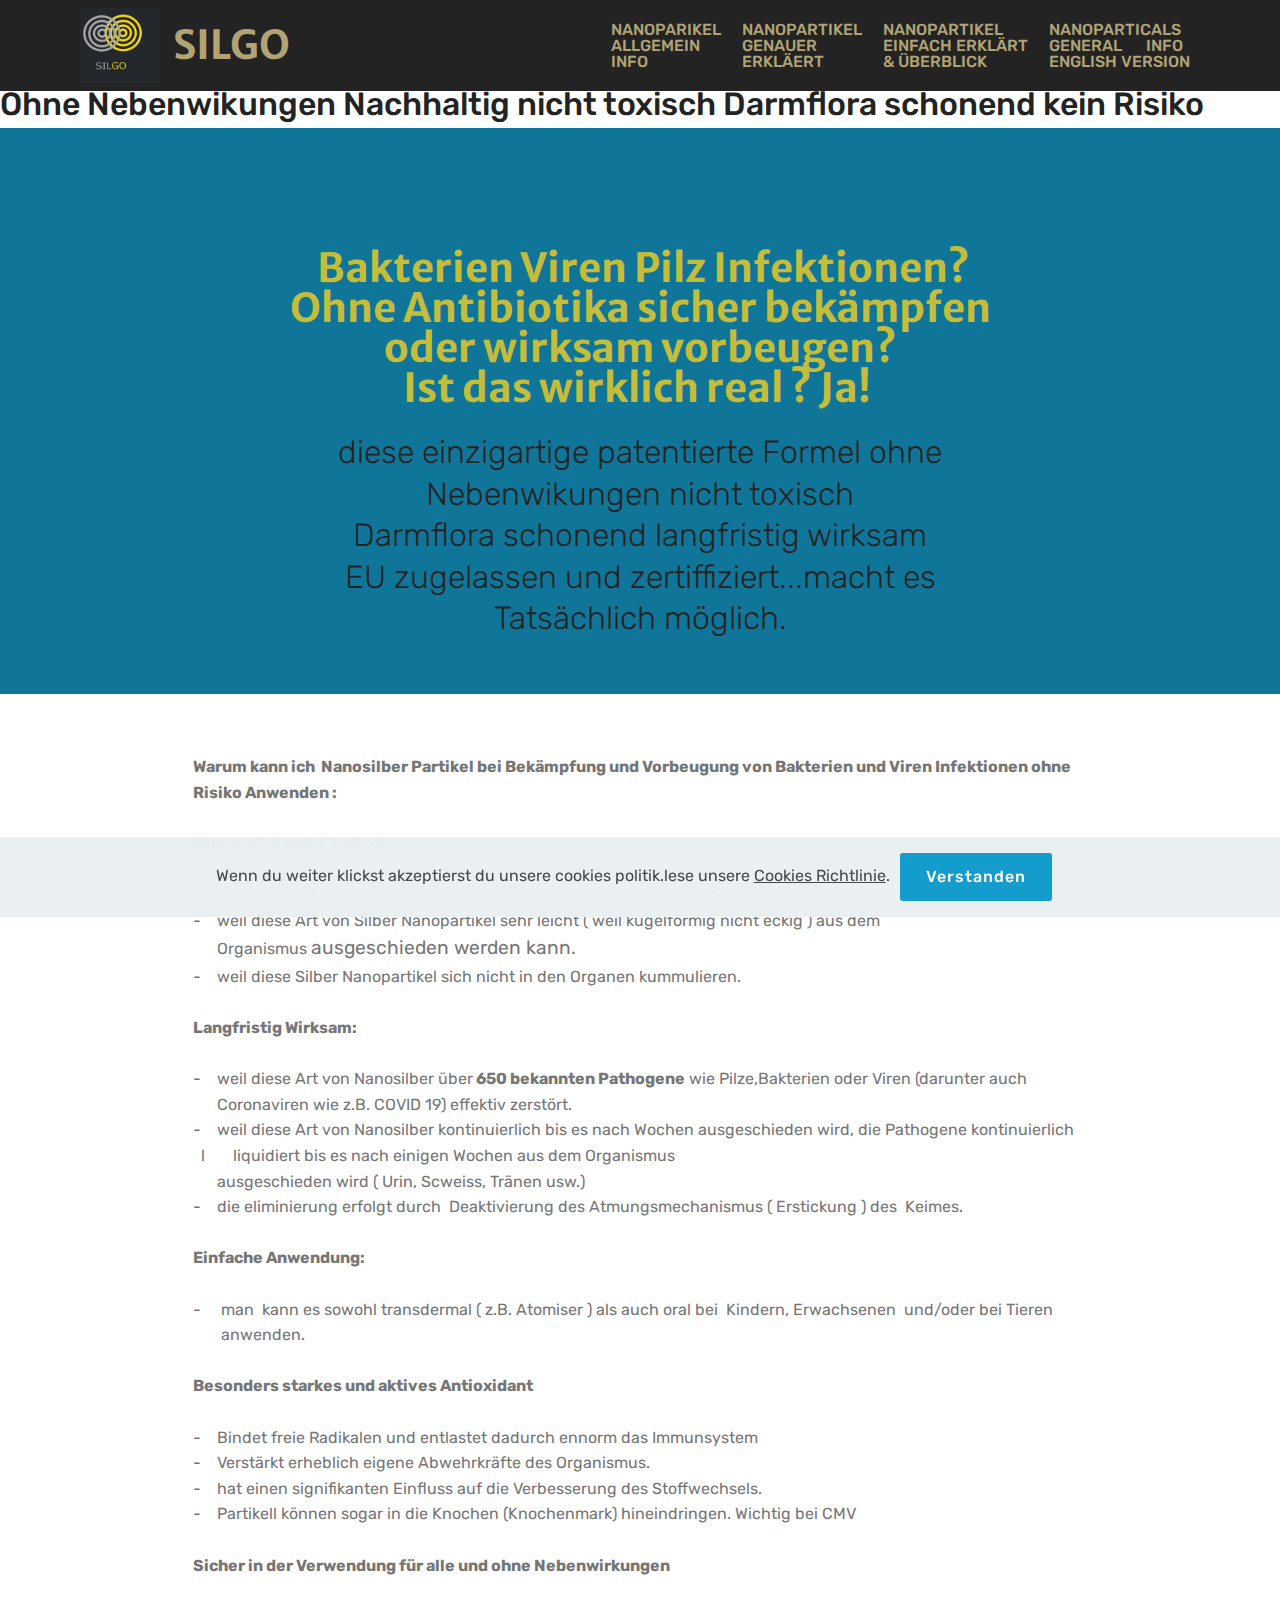
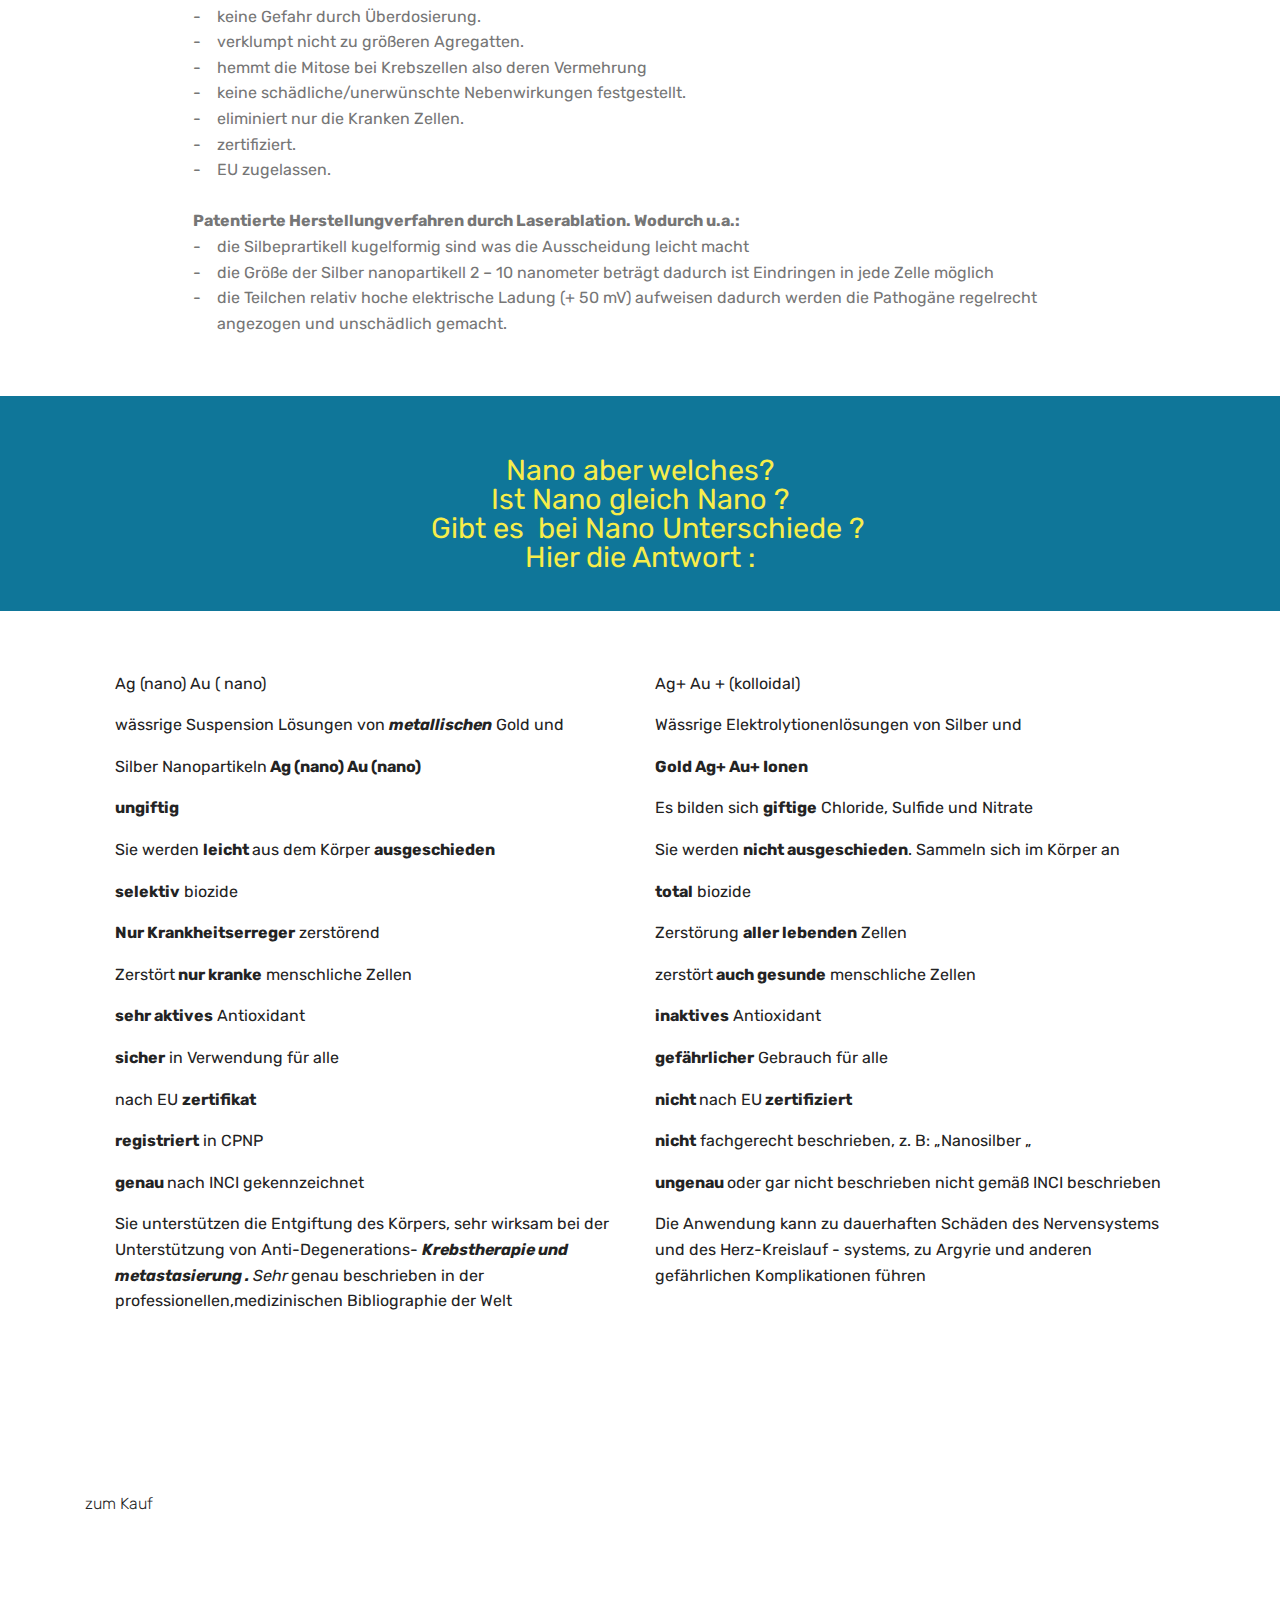
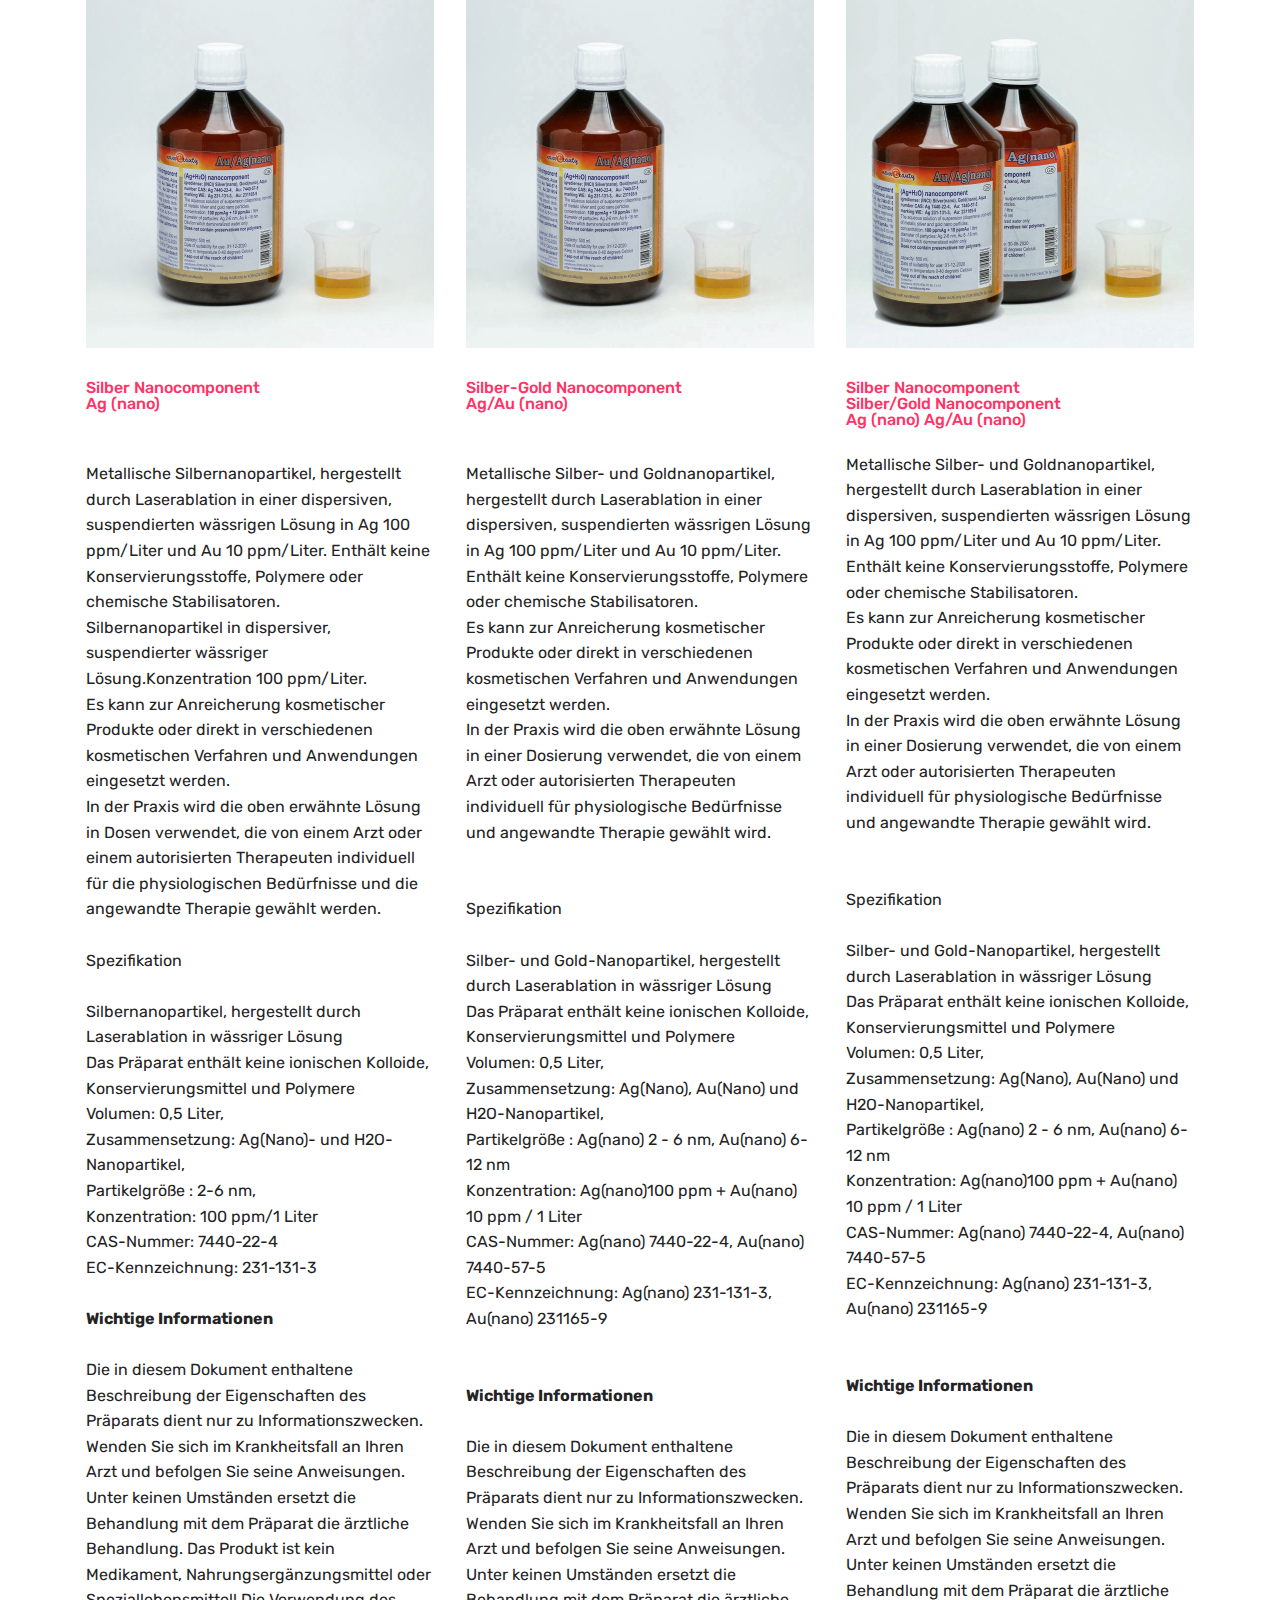
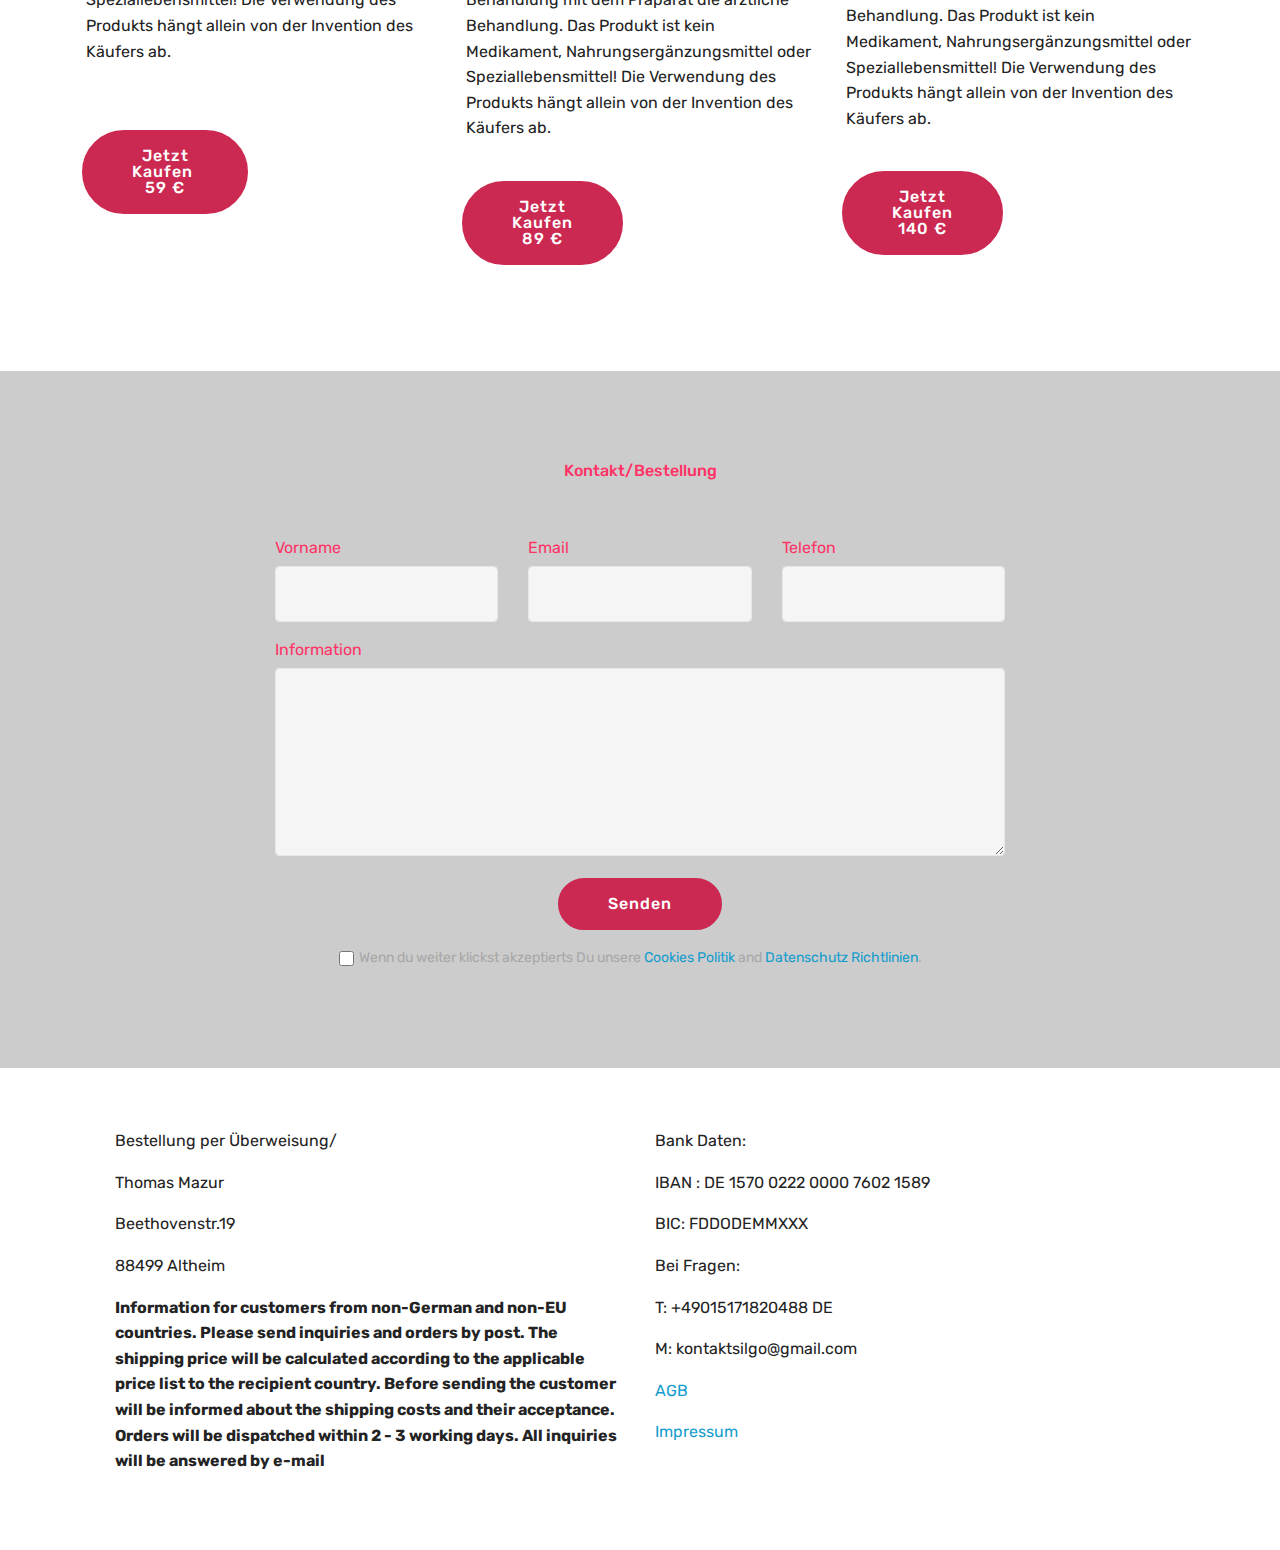
<file: index.html>
<!DOCTYPE html>
<html lang="de" >
<head>
  
  <meta charset="UTF-8">
  <meta http-equiv="X-UA-Compatible" content="IE=edge">
  
  <meta name="viewport" content="width=device-width, initial-scale=1, minimum-scale=1">
  <link rel="shortcut icon" href="assets/images/silgo-nowe-logo-ala-2-437x409.png" type="image/x-icon">
  <meta name="description" content="Bakteriele und Viren Infektionen langfristig  ohne Antibiotika undn ohne Nebenwirkungen sicher und effektiv bekämpfen.Darmflora schonend und mit lang anhaltendem Wirkung. Krebszellen Vermehrung und metastasierung blockieren .Unterstützung bei Krebs Therapien">
  
  
  <title>Infektionen ohne Antibiotika und Nebenwirkungen bekämpfen</title>
  <link rel="stylesheet" href="assets/web/assets/mobirise-icons/mobirise-icons.css">
  <link rel="stylesheet" href="assets/bootstrap/css/bootstrap.min.css">
  <link rel="stylesheet" href="assets/bootstrap/css/bootstrap-grid.min.css">
  <link rel="stylesheet" href="assets/bootstrap/css/bootstrap-reboot.min.css">
  <link rel="stylesheet" href="assets/web/assets/gdpr-plugin/gdpr-styles.css">
  <link rel="stylesheet" href="assets/tether/tether.min.css">
  <link rel="stylesheet" href="assets/dropdown/css/style.css">
  <link rel="stylesheet" href="assets/theme/css/style.css">
  <link rel="preload" as="style" href="assets/mobirise/css/mbr-additional.css"><link rel="stylesheet" href="assets/mobirise/css/mbr-additional.css" type="text/css">
  
  
  <link rel="canonical" href="https://silgo.github.io/">
<link rel="alternate" href="https://silgo.github.io" hreflang="de-de" />
<h1>Bakterien und Viren Infektionen ohne Antibiotika  bekämpfen und vorbeugen</h1>
<h2>Ohne Nebenwikungen Nachhaltig nicht toxisch Darmflora schonend kein Risiko</h2>
<meta name="google-site-verification" content="XLY7MuBSRV4llAMPnAawZ9Di332sx4vH1MR7g_7kiM4" />
<meta name="google-site-verification" content="EaDQOOI6RWhP2wbb8otaliPRgoTXmh1BvC3Ux9Z6Stk" />







</head>
<body>

<section id='top-1'></section>



<!-- Analytics -->
<!-- Global site tag (gtag.js) - Google Analytics -->
<script async src="https://www.googletagmanager.com/gtag/js?id=UA-161400323-1"></script>
<script>
  window.dataLayer = window.dataLayer || [];
  function gtag(){dataLayer.push(arguments);}
  gtag('js', new Date());

  gtag('config', 'UA-161400323-1');
</script>


<!-- /Analytics -->


  <section class="menu cid-rYAPjOEBN2" once="menu" id="menu1-7">

    

    <nav class="navbar navbar-expand beta-menu navbar-dropdown align-items-center navbar-fixed-top navbar-toggleable-sm">
        <button class="navbar-toggler navbar-toggler-right" type="button" data-toggle="collapse" data-target="#navbarSupportedContent" aria-controls="navbarSupportedContent" aria-expanded="false" aria-label="Toggle navigation">
            <div class="hamburger">
                <span></span>
                <span></span>
                <span></span>
                <span></span>
            </div>
        </button>
        <div class="menu-logo">
            <div class="navbar-brand">
                <span class="navbar-logo">
                    <a href="https://silgo.github.io">
                         <img src="assets/images/silgo-nowe-logo-ala-2-437x409.png" alt="Silgo Logo" title="Silgo Logo " style="height: 4.7rem;">
                    </a>
                </span>
                <span class="navbar-caption-wrap"><a class="navbar-caption text-danger display-1" href="https://mobirise.co">SILGO&nbsp;</a></span>
            </div>
        </div>
        <div class="collapse navbar-collapse" id="navbarSupportedContent">
            <ul class="navbar-nav nav-dropdown nav-right" data-app-modern-menu="true"><li class="nav-item">
                    <a class="nav-link link text-danger display-4" href="index.html" target="_blank">
                            NANOPARIKEL<br>ALLGEMEIN<br>INFO</a>
                </li><li class="nav-item"><a class="nav-link link text-danger display-4" href="silber-kolloide-vs-metalische-nanopartikel-charekterisik.html" target="_blank">
                            NANOPARTIKEL<br>GENAUER <br>ERKLÄERT</a></li><li class="nav-item">
                    <a class="nav-link link text-danger display-4" href="Antibiotika-oder-Nanosilber-Vorteile-Nachteile-Anwendung-bei-krebs.html" target="_blank">NANOPARTIKEL<br>EINFACH ERKLÄRT<br>&amp; ÜBERBLICK</a>
                </li><li class="nav-item"><a class="nav-link link text-danger display-4" href="Fight-bacteria-and-viruses-safely-without-side-effects.html" target="_blank">NANOPARTICALS
<br>GENERAL &nbsp; &nbsp; &nbsp;INFO <br>ENGLISH VERSION</a></li></ul>
            
        </div>
    </nav>
</section>

<section class="mbr-section content5 cid-rYAI847EMJ" id="content5-0">

    

    

    <div class="container">
        <div class="media-container-row">
            <div class="title col-12 col-md-8">
                <h2 class="align-center mbr-bold mbr-white pb-3 mbr-fonts-style display-1">&nbsp;Bakterien Viren Pilz Infektionen?Ohne Antibiotika sicher bekämpfen oder wirksam vorbeugen?<br>Ist das wirklich real ? Ja!&nbsp;</h2>
                <h3 class="mbr-section-subtitle align-center mbr-light mbr-white pb-3 mbr-fonts-style display-2">diese einzigartige patentierte Formel ohne Nebenwikungen nicht toxisch<br>Darmflora schonend langfristig wirksam<br>EU zugelassen und zertiffiziert...macht es Tatsächlich möglich.</h3>
                
                
            </div>
        </div>
    </div>
</section>

<section class="mbr-section article content1 cid-rYAIAspyld" id="content1-2">
    
     

    <div class="container">
        <div class="media-container-row">
            <div class="mbr-text col-12 mbr-fonts-style display-7 col-md-10"><strong>Warum kann ich &nbsp;Nanosilber Partikel bei Bekämpfung und Vorbeugung von Bakterien und Viren Infektionen ohne Risiko Anwenden :</strong><br><div>&nbsp;
</div><div><strong>Wirkung ist nicht Toxisch:
</strong></div><div>&nbsp;
</div><div>-&nbsp;&nbsp;&nbsp;&nbsp;weil diese art von Nanosilber Partikel im Körper keine schädlichen Salze wie Nitrate oder Chloride bilden.
</div><div>-&nbsp;&nbsp;&nbsp;&nbsp;weil diese Art von Silber Nanopartikel sehr leicht ( weil kugelformig nicht eckig ) aus dem &nbsp; &nbsp; &nbsp; &nbsp; &nbsp;&nbsp; &nbsp; &nbsp; &nbsp; &nbsp; &nbsp;&nbsp;&nbsp;&nbsp;&nbsp;&nbsp;Organismus&nbsp;<span style="font-size: 1.2rem;">ausgeschieden werden kann.</span></div><div>-&nbsp;&nbsp;&nbsp;&nbsp;weil diese Silber Nanopartikel sich nicht in den Organen kummulieren.
</div><div><strong><br></strong></div><div><strong>Langfristig Wirksam:</strong></div><div>&nbsp;
</div><div>-&nbsp;&nbsp;&nbsp;&nbsp;weil diese Art von Nanosilber über<strong>&nbsp;650&nbsp;bekannten Pathogene</strong> wie Pilze,Bakterien oder Viren (darunter auch &nbsp; &nbsp; &nbsp; </div><div><span style="font-size: 1rem;">&nbsp; &nbsp; &nbsp; Coronaviren wie z.B. COVID 19) effektiv zerstört.</span><br></div><div>-&nbsp;&nbsp;&nbsp;&nbsp;weil diese Art von Nanosilber kontinuierlich bis es nach Wochen ausgeschieden wird, die Pathogene kontinuierlich &nbsp; &nbsp; l &nbsp; &nbsp; &nbsp; liquidiert bis es nach einigen Wochen aus dem Organismus</div><div>&nbsp; &nbsp; &nbsp; ausgeschieden wird ( Urin, Scweiss, Tränen usw.) &nbsp; &nbsp; &nbsp; &nbsp; &nbsp; &nbsp; &nbsp; &nbsp;</div><div>-&nbsp;&nbsp;&nbsp;&nbsp;die eliminierung erfolgt durch &nbsp;Deaktivierung des Atmungsmechanismus ( Erstickung ) des &nbsp;Keimes.
</div><div>&nbsp;
</div><div><strong>Einfache Anwendung:
</strong></div><div>&nbsp;
</div><div>- &nbsp; &nbsp; man &nbsp;kann es sowohl transdermal ( z.B. Atomiser ) als auch oral bei &nbsp;Kindern, Erwachsenen &nbsp;und/oder bei Tieren&nbsp;</div><div>&nbsp;&nbsp;&nbsp;&nbsp;&nbsp; &nbsp;anwenden.<br></div><div>&nbsp;
</div><div><strong>Besonders starkes und aktives Antioxidant
</strong></div><div>&nbsp;
</div><div>- &nbsp; &nbsp;Bindet freie Radikalen und entlastet dadurch ennorm das Immunsystem</div><div>- &nbsp; &nbsp;Verstärkt erheblich eigene Abwehrkräfte des Organismus.</div><div>-&nbsp;&nbsp;&nbsp;&nbsp;hat einen signifikanten Einfluss auf die Verbesserung des Stoffwechsels.
</div><div>- &nbsp; &nbsp;Partikell können sogar in die Knochen (Knochenmark) hineindringen. Wichtig bei CMV</div><div>&nbsp;
</div><div><strong>Sicher in der Verwendung für alle und ohne Nebenwirkungen</strong></div><div>&nbsp;
</div><div>-&nbsp;&nbsp;&nbsp;&nbsp;keine Gefahr durch Überdosierung.
</div><div>-&nbsp;&nbsp;&nbsp;&nbsp;verklumpt nicht zu größeren Agregatten.
</div><div>-&nbsp;&nbsp;&nbsp;&nbsp;hemmt die Mitose bei Krebszellen also deren Vermehrung</div><div>- &nbsp; &nbsp;keine schädliche/unerwünschte Nebenwirkungen festgestellt.
</div><div>-&nbsp;&nbsp;&nbsp;&nbsp;eliminiert nur die Kranken Zellen.
</div><div>-&nbsp;&nbsp;&nbsp;&nbsp;zertifiziert.
</div><div>-&nbsp;&nbsp;&nbsp;&nbsp;EU zugelassen.
</div><div>
</div><div><strong><br></strong></div><div><strong>Patentierte Herstellungverfahren durch Laserablation. Wodurch u.a.:</strong></div><div>-&nbsp;&nbsp;&nbsp;&nbsp;die Silbeprartikell kugelformig sind was die Ausscheidung leicht macht</div><div>-&nbsp;&nbsp;&nbsp;&nbsp;die Größe der Silber nanopartikell 2 – 10 nanometer beträgt dadurch ist Eindringen in jede Zelle möglich</div><div>-&nbsp;&nbsp;&nbsp;&nbsp;die Teilchen relativ hoche elektrische Ladung (+ 50 mV) aufweisen dadurch werden die Pathogäne regelrecht &nbsp;&nbsp;&nbsp;&nbsp;&nbsp;&nbsp;angezogen und unschädlich gemacht.</div></div>
        </div>
    </div>
</section>

<section class="mbr-section content5 cid-rYAM70PiCC" id="content5-4">

    

    

    <div class="container">
        <div class="media-container-row">
            <div class="title col-12 col-md-8">
                <h2 class="align-center mbr-bold mbr-white pb-3 mbr-fonts-style display-5"><span style="font-weight: normal;">Nano aber welches?</span><br><span style="font-weight: normal;">Ist Nano gleich Nano ?</span><br><span style="font-weight: normal;">&nbsp; Gibt es &nbsp;bei Nano Unterschiede ?</span><br><span style="font-weight: normal;">Hier die Antwort :</span><br></h2>
                
                
                
            </div>
        </div>
    </div>
</section>

<section class="mbr-section article content3 cid-rYAMD5Q8rO" id="content3-5">
      
     

    <div class="container">
        <div class="media-container-row">
            <div class="row col-12 col-md-12">
                <div class="col-12 mbr-text mbr-fonts-style col-md-6 display-7">
                     <p>
<span style="font-size: 1rem;">Ag (nano) Au ( nano)&nbsp;</span></p><p>
</p><p>wässrige Suspension Lösungen von&nbsp;<em><strong>metallischen</strong></em>&nbsp;Gold und
</p><p>Silber Nanopartikeln<strong> Ag (nano) Au (nano)
</strong></p><p>
<span style="font-size: 1rem;"><strong>ungiftig</strong>&nbsp;</span></p><p>
</p><p>Sie werden <strong>leicht </strong>aus dem Körper&nbsp;<strong>ausgeschieden</strong>
</p><p><strong>selektiv</strong><span style="font-size: 1rem;">&nbsp;biozide</span><br></p><p>
</p><p><strong>Nur&nbsp;Krankheitserreger</strong> zerstörend
</p><p>
</p><p>Zerstört<strong> nur&nbsp;kranke</strong> menschliche Zellen</p><p>
</p><p><strong>sehr aktives</strong>&nbsp;Antioxidant
</p><p>
</p><p><strong>sicher</strong>&nbsp;in Verwendung für alle
</p><p>
</p><p>nach EU&nbsp;<strong>zertifikat</strong>
</p><p>
</p><p><strong>registriert</strong>&nbsp;in CPNP
</p><p>
</p><p><strong>genau&nbsp;</strong>nach INCI gekennzeichnet
</p><p>
</p><p>Sie unterstützen die Entgiftung des Körpers, sehr wirksam bei der Unterstützung von Anti-Degenerations-&nbsp;<em><strong>Krebstherapie und metastasierung . </strong>Sehr<strong>&nbsp;</strong></em>genau beschrieben in der professionellen,medizinischen Bibliographie der Welt</p>
                </div>
                <div class="col-12 mbr-text mbr-fonts-style display-7 col-md-6">
                     <p>Ag+ Au + (kolloidal)</p><p>
</p><p>Wässrige Elektrolytionenlösungen von Silber und
</p><p><strong>Gold Ag+ Au+&nbsp;Ionen
</strong></p><p>
<span style="font-size: 1rem;">Es bilden sich&nbsp;<strong>giftige</strong>&nbsp;Chloride, Sulfide und Nitrate&nbsp;</span></p><p>
</p><p>Sie werden&nbsp;<strong>nicht ausgeschieden</strong>. Sammeln sich im Körper an
</p><p>
</p><p><strong>total</strong>&nbsp;biozide
</p><p>
</p><p>Zerstörung&nbsp;<strong>aller&nbsp;lebenden</strong> Zellen
</p><p>
</p><p>zerstört<strong> auch gesunde</strong>&nbsp;menschliche Zellen&nbsp;</p><p>
</p><p><strong>inaktives</strong>&nbsp;Antioxidant
</p><p>
</p><p><strong>gefährlicher</strong>&nbsp;Gebrauch für alle
</p><p>
</p><p><strong>nicht&nbsp;</strong>nach EU<strong> zertifiziert</strong>
</p><p>
</p><p><strong>nicht</strong> fachgerecht&nbsp;beschrieben, z. B: „Nanosilber „
</p><p>
</p><p><strong>ungenau&nbsp;</strong>oder gar nicht beschrieben nicht gemäß INCI beschrieben
</p><p>
</p><p>Die Anwendung kann zu dauerhaften Schäden des Nervensystems und des Herz-Kreislauf - systems, zu Argyrie und anderen gefährlichen Komplikationen führen
</p><p>
</p><p>
</p><p><br></p>
                </div>
                
            </div>
        </div>
    </div>
</section>

<section class="services1 cid-rYAUsjSuzC" id="services1-a">
    <!---->
    
    <!---->
    <!--Overlay-->
    
    <!--Container-->
    <div class="container">
        <div class="row justify-content-center">
            <!--Titles-->
            <div class="title pb-5 col-12">
                <h2 class="align-left pb-3 mbr-fonts-style display-4">zum Kauf</h2>
                
            </div>
            <!--Card-1-->
            <div class="card col-12 col-md-6 p-3 col-lg-4">
                <div class="card-wrapper">
                    <div class="card-img">
                        <img src="assets/images/gold-silber-nanopartikel-696x696.jpg" alt="Silber Nanopartikel Flasche" title="Nanosilber Componetnts Flasche farbe">
                    </div>
                    <div class="card-box">
                        <h4 class="card-title mbr-fonts-style display-7">Silber Nanocomponent<br>Ag (nano)</h4>
                        <p class="mbr-text mbr-fonts-style display-7">
                            <br>Metallische Silbernanopartikel, hergestellt durch Laserablation in einer dispersiven, suspendierten wässrigen Lösung in Ag 100 ppm/Liter und Au 10 ppm/Liter. Enthält keine Konservierungsstoffe, Polymere oder chemische Stabilisatoren.<br>Silbernanopartikel in dispersiver, suspendierter wässriger Lösung.Konzentration 100 ppm/Liter.<br>Es kann zur Anreicherung kosmetischer Produkte oder direkt in verschiedenen kosmetischen Verfahren und Anwendungen eingesetzt werden.<br>In der Praxis wird die oben erwähnte Lösung in Dosen verwendet, die von einem Arzt oder einem autorisierten Therapeuten individuell für die physiologischen Bedürfnisse und die angewandte Therapie gewählt werden.<br><br>Spezifikation<br><br>Silbernanopartikel, hergestellt durch Laserablation in wässriger Lösung<br>Das Präparat enthält keine ionischen Kolloide, Konservierungsmittel und Polymere<br>Volumen: 0,5 Liter,<br>Zusammensetzung: Ag(Nano)- und H2O-Nanopartikel,<br>Partikelgröße : 2-6 nm,<br>Konzentration: 100 ppm/1 Liter<br>CAS-Nummer: 7440-22-4<br>EC-Kennzeichnung: 231-131-3<br><br><strong>Wichtige Informationen</strong><br><br>Die in diesem Dokument enthaltene Beschreibung der Eigenschaften des Präparats dient nur zu Informationszwecken.&nbsp;<br>Wenden Sie sich im Krankheitsfall an Ihren Arzt und befolgen Sie seine Anweisungen. Unter keinen Umständen ersetzt die Behandlung mit dem Präparat die ärztliche Behandlung. Das Produkt ist kein Medikament, Nahrungsergänzungsmittel oder Speziallebensmittel! Die Verwendung des Produkts hängt allein von der Invention des Käufers ab.<br><br></p>
                        <!--Btn-->
                        <div class="mbr-section-btn align-left"><a href="https://www.paypal.com/cgi-bin/webscr?cmd=_s-xclick&hosted_button_id=TTD2FMAZKHH7Q" class="btn btn-secondary display-4" target="_blank">Jetzt <br>Kaufen&nbsp;<br>59 €<br></a></div>
                    </div>
                </div>
            </div>
            <!--Card-2-->
            <div class="card col-12 col-md-6 p-3 col-lg-4">
                <div class="card-wrapper">
                    <div class="card-img">
                        <img src="assets/images/gold-silber-nanopartikel-696x6961.jpg" alt="nanoSilber nanoGold zusammen Flasche" title="Silber Gold Nanopartikel Flasche">
                    </div>
                    <div class="card-box">
                        <h4 class="card-title mbr-fonts-style display-7">Silber-Gold Nanocomponent<br>Ag/Au (nano)</h4>
                        <p class="mbr-text mbr-fonts-style display-7"><br>Metallische Silber- und Goldnanopartikel, hergestellt durch Laserablation in einer dispersiven, suspendierten wässrigen Lösung in Ag 100 ppm/Liter und Au 10 ppm/Liter. Enthält keine Konservierungsstoffe, Polymere oder chemische Stabilisatoren.&nbsp;<br>Es kann zur Anreicherung kosmetischer Produkte oder direkt in verschiedenen kosmetischen Verfahren und Anwendungen eingesetzt werden.&nbsp;<br>In der Praxis wird die oben erwähnte Lösung in einer Dosierung verwendet, die von einem Arzt oder autorisierten Therapeuten individuell für physiologische Bedürfnisse und angewandte Therapie gewählt wird.&nbsp;<br><br><br>Spezifikation&nbsp;<br><br>Silber- und Gold-Nanopartikel, hergestellt durch Laserablation in wässriger Lösung&nbsp;<br>Das Präparat enthält keine ionischen Kolloide, Konservierungsmittel und Polymere&nbsp;<br>Volumen: 0,5 Liter,&nbsp;<br>Zusammensetzung: Ag(Nano), Au(Nano) und H2O-Nanopartikel,&nbsp;<br>Partikelgröße : Ag(nano) 2 - 6 nm, Au(nano) 6-12 nm&nbsp;<br>Konzentration: Ag(nano)100 ppm + Au(nano) 10 ppm / 1 Liter&nbsp;<br>CAS-Nummer: Ag(nano) 7440-22-4, Au(nano) 7440-57-5&nbsp;<br>EC-Kennzeichnung: Ag(nano) 231-131-3, Au(nano) 231165-9&nbsp;<br><br><br><strong>Wichtige Informationen&nbsp;</strong><br><br>Die in diesem Dokument enthaltene Beschreibung der Eigenschaften des Präparats dient nur zu Informationszwecken.&nbsp;<br>Wenden Sie sich im Krankheitsfall an Ihren Arzt und befolgen Sie seine Anweisungen. Unter keinen Umständen ersetzt die Behandlung mit dem Präparat die ärztliche Behandlung. Das Produkt ist kein Medikament, Nahrungsergänzungsmittel oder Speziallebensmittel! Die Verwendung des Produkts hängt allein von der Invention des Käufers ab.</p>
                        <!--Btn-->
                        <div class="mbr-section-btn align-left"><a href="https://www.paypal.com/cgi-bin/webscr?cmd=_s-xclick&hosted_button_id=LD7TXUH4U8TSE" class="btn btn-secondary display-4" target="_blank">Jetzt<br> Kaufen<br>89 €<br></a></div>
                    </div>
                </div>
            </div>
            <!--Card-3-->
            <div class="card col-12 col-md-6 p-3 col-lg-4 last-child">
                <div class="card-wrapper">
                    <div class="card-img">
                        <img src="assets/images/img-1445-nanogoldnanosilber-mix-696x696.jpg" alt="Silber Gold Mix The Game Changer By cancer" title="Silber nano Gold nano mix">
                    </div>
                    <div class="card-box">
                        <h4 class="card-title mbr-fonts-style display-7">Silber Nanocomponent<br>Silber/Gold Nanocomponent<br>Ag (nano) Ag/Au (nano)</h4>
                        <p class="mbr-text mbr-fonts-style display-7">
                            Metallische Silber- und Goldnanopartikel, hergestellt durch Laserablation in einer dispersiven, suspendierten wässrigen Lösung in Ag 100 ppm/Liter und Au 10 ppm/Liter. Enthält keine Konservierungsstoffe, Polymere oder chemische Stabilisatoren.&nbsp;<br>Es kann zur Anreicherung kosmetischer Produkte oder direkt in verschiedenen kosmetischen Verfahren und Anwendungen eingesetzt werden.&nbsp;<br>In der Praxis wird die oben erwähnte Lösung in einer Dosierung verwendet, die von einem Arzt oder autorisierten Therapeuten individuell für physiologische Bedürfnisse und angewandte Therapie gewählt wird.&nbsp;<br><br><br>Spezifikation&nbsp;<br><br>Silber- und Gold-Nanopartikel, hergestellt durch Laserablation in wässriger Lösung&nbsp;<br>Das Präparat enthält keine ionischen Kolloide, Konservierungsmittel und Polymere&nbsp;<br>Volumen: 0,5 Liter,&nbsp;<br>Zusammensetzung: Ag(Nano), Au(Nano) und H2O-Nanopartikel,&nbsp;<br>Partikelgröße : Ag(nano) 2 - 6 nm, Au(nano) 6-12 nm&nbsp;<br>Konzentration: Ag(nano)100 ppm + Au(nano) 10 ppm / 1 Liter&nbsp;<br>CAS-Nummer: Ag(nano) 7440-22-4, Au(nano) 7440-57-5&nbsp;<br>EC-Kennzeichnung: Ag(nano) 231-131-3, Au(nano) 231165-9&nbsp;<br><br><br><strong>Wichtige Informationen&nbsp;</strong><br><br>Die in diesem Dokument enthaltene Beschreibung der Eigenschaften des Präparats dient nur zu Informationszwecken.&nbsp;<br>Wenden Sie sich im Krankheitsfall an Ihren Arzt und befolgen Sie seine Anweisungen. Unter keinen Umständen ersetzt die Behandlung mit dem Präparat die ärztliche Behandlung. Das Produkt ist kein Medikament, Nahrungsergänzungsmittel oder Speziallebensmittel! Die Verwendung des Produkts hängt allein von der Invention des Käufers ab.<br>
                        </p>
                        <!--Btn-->
                        <div class="mbr-section-btn align-left"><a href="https://www.paypal.com/cgi-bin/webscr?cmd=_s-xclick&hosted_button_id=2ALM6N2DKDUZJ" class="btn btn-secondary display-4" target="_blank">Jetzt<br>Kaufen<br>140 €<br></a></div>
                    </div>
                </div>
            </div>
            <!--Card-4-->
            
        </div>
    </div>
</section>

<section class="mbr-section form1 cid-rYB1fgDCKO" id="form1-b">

    

    
    <div class="container">
        <div class="row justify-content-center">
            <div class="title col-12 col-lg-8">
                <h2 class="mbr-section-title align-center pb-3 mbr-fonts-style display-7">Kontakt/Bestellung</h2>
                
            </div>
        </div>
    </div>
    <div class="container">
        <div class="row justify-content-center">
            <div class="media-container-column col-lg-8" data-form-type="formoid">
                <!---Formbuilder Form--->
                <form action="https://mobirise.com/" method="POST" class="mbr-form form-with-styler" data-form-title="Mobirise Form"><input type="hidden" name="email" data-form-email="true" value="C6mC+RirHRi4yez0eUgxh7LsgL3GZ6stT+ieZbJWnZ9iGvTk22dJEmA3IIR4wEQq78agPMvwHSMDk6lVNtJweERSux90y7a4+5BXOhCzjoQGzUdzRrQbv9S1f9joNQds">
                    <div class="row">
                        <div hidden="hidden" data-form-alert="" class="alert alert-success col-12">Dziękujemy za wypełnienie formularza!</div>
                        <div hidden="hidden" data-form-alert-danger="" class="alert alert-danger col-12">
                        </div>
                    </div>
                    <div class="dragArea row">
                        <div class="col-md-4  form-group" data-for="name">
                            <label for="name-form1-b" class="form-control-label mbr-fonts-style display-7">Vorname</label>
                            <input type="text" name="name" data-form-field="Name" required="required" class="form-control display-7" id="name-form1-b">
                        </div>
                        <div class="col-md-4  form-group" data-for="email">
                            <label for="email-form1-b" class="form-control-label mbr-fonts-style display-7">Email</label>
                            <input type="email" name="email" data-form-field="Email" required="required" class="form-control display-7" id="email-form1-b">
                        </div>
                        <div data-for="phone" class="col-md-4  form-group">
                            <label for="phone-form1-b" class="form-control-label mbr-fonts-style display-7">Telefon</label>
                            <input type="tel" name="phone" data-form-field="Phone" class="form-control display-7" id="phone-form1-b">
                        </div>
                        <div data-for="message" class="col-md-12 form-group">
                            <label for="message-form1-b" class="form-control-label mbr-fonts-style display-7">Information</label>
                            <textarea name="message" data-form-field="Message" class="form-control display-7" id="message-form1-b"></textarea>
                        </div>
                        <div class="col-md-12 input-group-btn align-center"><button type="submit" class="btn btn-form btn-secondary display-4">Senden</button></div>
                    </div>
                <span class="gdpr-block">
<label>
<span class="textGDPR" style="color: #a7a7a7"><input type="checkbox" name="gdpr" id="gdpr-form1-b" required="">Wenn du weiter klickst akzeptierts Du unsere <a style="color: #149dcc; text-decoration: none;" href="page5.html">Cookies Politik</a> and <a style="color: #149dcc; text-decoration: none;" href="page3">Datenschutz Richtlinien</a>.</span>
</label>
</span></form><!---Formbuilder Form--->
            </div>
        </div>
    </div>
</section>

<section class="mbr-section article content3 cid-rYBahHcuJJ" id="content3-c">
      
     

    <div class="container">
        <div class="media-container-row">
            <div class="row col-12 col-md-12">
                <div class="col-12 mbr-text mbr-fonts-style col-md-6 display-7">
                     <p>
<span style="font-size: 1rem;">Bestellung per Überweisung/&nbsp;</span></p><p>Thomas Mazur
</p><p>Beethovenstr.19
</p><p>88499 Altheim
</p><p>
</p><p><strong>Information for customers from non-German and non-EU countries. Please send inquiries and orders by post. The shipping price will be calculated according to the applicable price list to the recipient country. Before sending the customer will be informed about the shipping costs and their acceptance. Orders will be dispatched within 2 - 3 working days. All inquiries will be answered by e-mail</strong></p>
                </div>
                <div class="col-12 mbr-text mbr-fonts-style display-7 col-md-6">
                     <p>Bank Daten:
</p><p>IBAN : DE 1570 0222 0000 7602 1589
</p><p>BIC: FDDODEMMXXX
</p><p>Bei Fragen:
</p><p>T: +49015171820488 DE
</p><p><span style="font-size: 1rem;">M: kontaktsilgo@gmail.com&nbsp;</span></p><p><a href="page6.html" target="_blank">AGB</a>
</p><p><a href="page6.html" target="_blank">Impressum</a></p>
                </div>
                
            </div>
        </div>
    </div>
</section>


  <script src="assets/web/assets/jquery/jquery.min.js"></script>
  <script src="assets/popper/popper.min.js"></script>
  <script src="assets/bootstrap/js/bootstrap.min.js"></script>
  <script src="assets/tether/tether.min.js"></script>
  <script src="assets/web/assets/cookies-alert-plugin/cookies-alert-core.js"></script>
  <script src="assets/web/assets/cookies-alert-plugin/cookies-alert-script.js"></script>
  <script src="assets/smoothscroll/smooth-scroll.js"></script>
  <script src="assets/dropdown/js/nav-dropdown.js"></script>
  <script src="assets/dropdown/js/navbar-dropdown.js"></script>
  <script src="assets/touchswipe/jquery.touch-swipe.min.js"></script>
  <script src="assets/theme/js/script.js"></script>
  <script src="assets/formoid/formoid.min.js"></script>
  
  
<input name="cookieData" type="hidden" data-cookie-customDialogSelector='null' data-cookie-colorText='#424a4d' data-cookie-colorBg='rgba(234, 239, 241, 0.99)' data-cookie-textButton='Verstanden' data-cookie-colorButton='' data-cookie-colorLink='#424a4d' data-cookie-underlineLink='true' data-cookie-text="Wenn du weiter klickst akzeptierst du unsere cookies politik.lese unsere <a href='page5.html'>Cookies Richtlinie</a>.">
  </body>
</html>
</file>
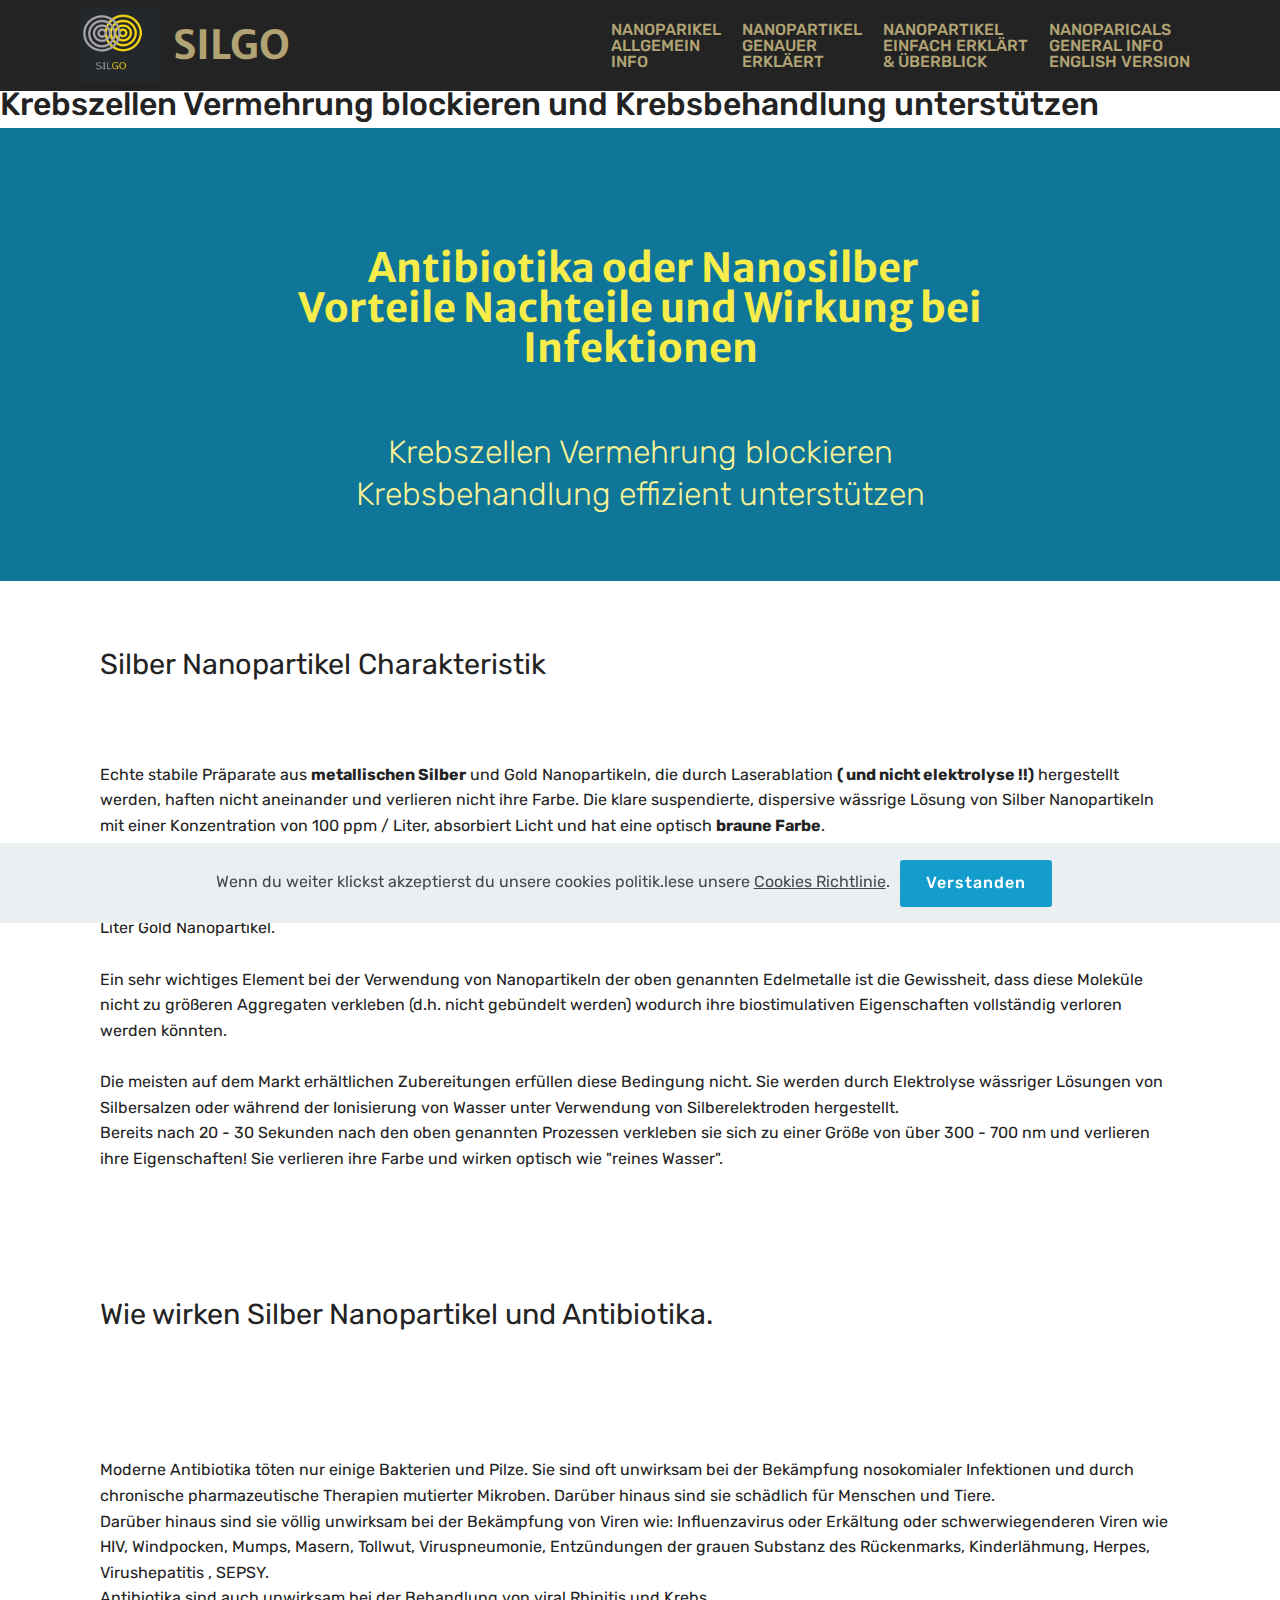
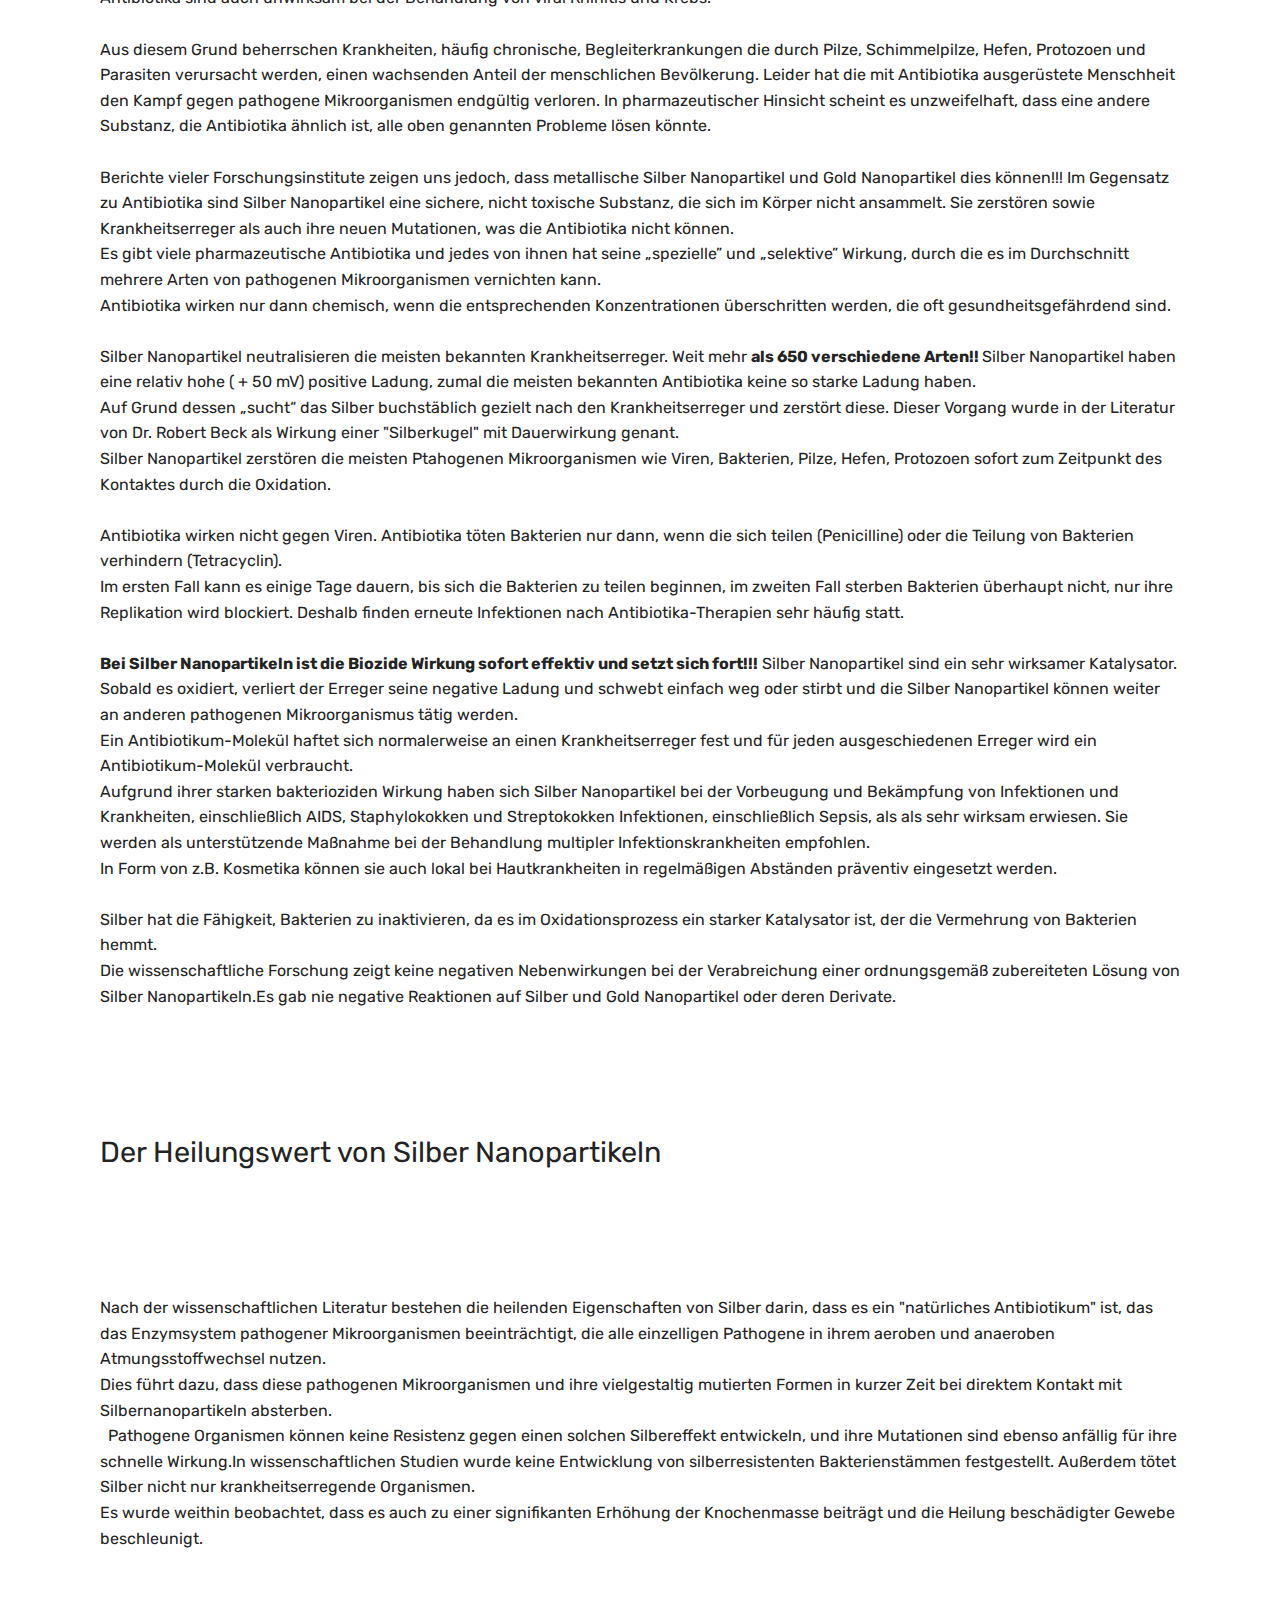
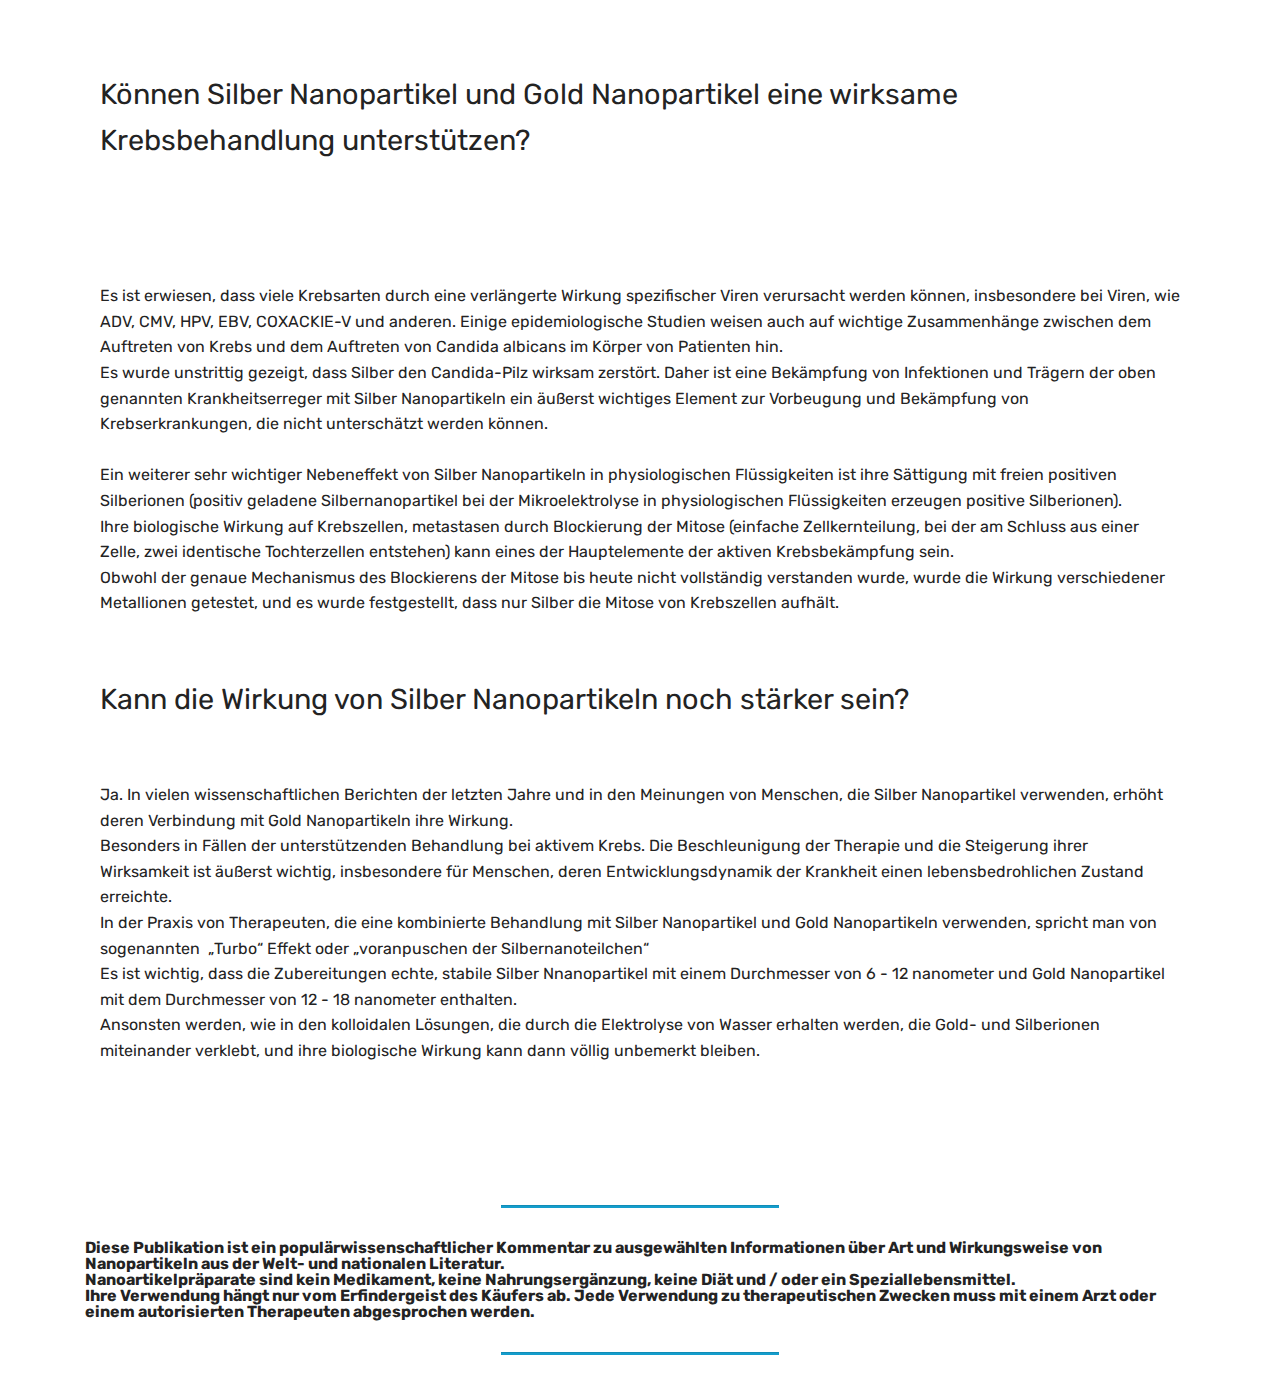
<file: Antibiotika-oder-Nanosilber-Vorteile-Nachteile-Anwendung-bei-krebs.html>
<!DOCTYPE html>
<html>
<head>
  
  <meta charset="UTF-8">
  <meta http-equiv="X-UA-Compatible" content="IE=edge">
  
  <meta name="viewport" content="width=device-width, initial-scale=1, minimum-scale=1">
  <link rel="shortcut icon" href="assets/images/silgo-nowe-logo-ala-2-437x409.png" type="image/x-icon">
  <meta name="description" content="Wie Antibiotika und Nanosilber auf Bakterien Viren und Pilze wirken.Risiken und Nutzen bei Anwendung von Nanosiber und Antibiotika.Wirksamkeit bei Infektionen CMV ADV HPV AiDS und anderen Krankheite.Wirkung bei Krebsbehandlung">
  
  
  <title>Antibiotika oder Nanosilber Vorteile und Nachteile bei Anwendung</title>
  <link rel="stylesheet" href="assets/web/assets/mobirise-icons/mobirise-icons.css">
  <link rel="stylesheet" href="assets/bootstrap/css/bootstrap.min.css">
  <link rel="stylesheet" href="assets/bootstrap/css/bootstrap-grid.min.css">
  <link rel="stylesheet" href="assets/bootstrap/css/bootstrap-reboot.min.css">
  <link rel="stylesheet" href="assets/web/assets/gdpr-plugin/gdpr-styles.css">
  <link rel="stylesheet" href="assets/dropdown/css/style.css">
  <link rel="stylesheet" href="assets/tether/tether.min.css">
  <link rel="stylesheet" href="assets/theme/css/style.css">
  <link rel="preload" as="style" href="assets/mobirise/css/mbr-additional.css"><link rel="stylesheet" href="assets/mobirise/css/mbr-additional.css" type="text/css">
  
  
  <h1> Antibiotika und Nanosilber Vorteile und Nachteile  Anwendung bei krebs</h1>
<h2>Krebszellen Vermehrung blockieren und
Krebsbehandlung unterstützen</h2>
<link rel="alternate" hreflang="de-DE" href="http://silgo.github.io"/>

</head>
<body>

<section id='top-1'></section>



<!-- Analytics -->
<!-- Global site tag (gtag.js) - Google Analytics -->
<script async src="https://www.googletagmanager.com/gtag/js?id=UA-161400323-1"></script>
<script>
  window.dataLayer = window.dataLayer || [];
  function gtag(){dataLayer.push(arguments);}
  gtag('js', new Date());

  gtag('config', 'UA-161400323-1');
</script>


<!-- /Analytics -->


  <section class="menu cid-rYAPjOEBN2" once="menu" id="menu1-d">

    

    <nav class="navbar navbar-expand beta-menu navbar-dropdown align-items-center navbar-fixed-top navbar-toggleable-sm">
        <button class="navbar-toggler navbar-toggler-right" type="button" data-toggle="collapse" data-target="#navbarSupportedContent" aria-controls="navbarSupportedContent" aria-expanded="false" aria-label="Toggle navigation">
            <div class="hamburger">
                <span></span>
                <span></span>
                <span></span>
                <span></span>
            </div>
        </button>
        <div class="menu-logo">
            <div class="navbar-brand">
                <span class="navbar-logo">
                    <a href="https://silgo.github.io">
                         <img src="assets/images/silgo-nowe-logo-ala-2-437x409.png" alt="Silgo Logo" title="Silgo Logo " style="height: 4.7rem;">
                    </a>
                </span>
                <span class="navbar-caption-wrap"><a class="navbar-caption text-danger display-1" href="https://mobirise.co">SILGO&nbsp;</a></span>
            </div>
        </div>
        <div class="collapse navbar-collapse" id="navbarSupportedContent">
            <ul class="navbar-nav nav-dropdown nav-right" data-app-modern-menu="true"><li class="nav-item">
                    <a class="nav-link link text-danger display-4" href="index.html" target="_blank">
                            NANOPARIKEL<br>ALLGEMEIN<br>INFO</a>
                </li><li class="nav-item"><a class="nav-link link text-danger display-4" href="silber-kolloide-vs-metalische-nanopartikel-charekterisik.html" target="_blank">
                            NANOPARTIKEL<br>GENAUER <br>ERKLÄERT</a></li><li class="nav-item">
                    <a class="nav-link link text-danger display-4" href="Antibiotika-oder-Nanosilber-Vorteile-Nachteile-Anwendung-bei-krebs.html" target="_blank">NANOPARTIKEL<br>EINFACH ERKLÄRT<br>&amp; ÜBERBLICK</a>
                </li><li class="nav-item"><a class="nav-link link text-danger display-4" href="Fight-bacteria-and-viruses-safely-without-side-effects.html" target="_blank">NANOPARICALS
<br>GENERAL
INFO <br>ENGLISH VERSION</a></li></ul>
            
        </div>
    </nav>
</section>

<section class="mbr-section content5 cid-rYBbbxmXSy" id="content5-e">

    

    

    <div class="container">
        <div class="media-container-row">
            <div class="title col-12 col-md-8">
                <h2 class="align-center mbr-bold mbr-white pb-3 mbr-fonts-style display-1">&nbsp;Antibiotika oder Nanosilber <br>Vorteile Nachteile und Wirkung bei Infektionen<br><br></h2>
                <h3 class="mbr-section-subtitle align-center mbr-light mbr-white pb-3 mbr-fonts-style display-2">Krebszellen Vermehrung blockieren<br>Krebsbehandlung effizient unterstützen<br><br></h3>
                
                
            </div>
        </div>
    </div>
</section>

<section class="mbr-section article content1 cid-s1vEzFKtYz" id="content1-16">
    
     

    <div class="container">
        <div class="media-container-row">
            <div class="mbr-text col-12 mbr-fonts-style display-5 col-md-12">Silber Nanopartikel Charakteristik</div>
        </div>
    </div>
</section>

<section class="mbr-section article content1 cid-s1vGQQxzDV" id="content1-18">
    
     

    <div class="container">
        <div class="media-container-row">
            <div class="mbr-text col-12 mbr-fonts-style display-7 col-md-12">Echte stabile Präparate aus <strong>metallischen Silber</strong> und Gold Nanopartikeln, die durch Laserablation <strong>( und nicht elektrolyse !!)</strong> hergestellt werden, haften nicht aneinander und verlieren nicht ihre Farbe. Die klare suspendierte, dispersive wässrige Lösung von Silber Nanopartikeln mit einer Konzentration von 100 ppm / Liter, absorbiert Licht und hat eine optisch <strong>braune Farbe</strong>.
<div>&nbsp;
</div><div>Die klare wässrige Dispersionslösung aus Gold Nanopartikeln mit einer Konzentration von 10 ppm / Liter, absorbiert Sonnenlicht und hat eine optisch braune Farbe. In der Praxis werden folgende Wasserlösungen verwendet: 100 - 250 ppm / Liter Silbernanopartikel und 10 - 25 ppm / Liter Gold Nanopartikel.
</div><div>&nbsp;
</div><div>Ein sehr wichtiges Element bei der Verwendung von Nanopartikeln der oben genannten Edelmetalle ist die Gewissheit, dass diese Moleküle nicht zu größeren Aggregaten verkleben (d.h. nicht gebündelt werden) wodurch ihre biostimulativen Eigenschaften vollständig verloren werden könnten.
</div><div>&nbsp;
</div><div>Die meisten auf dem Markt erhältlichen Zubereitungen erfüllen diese Bedingung nicht. Sie werden durch Elektrolyse wässriger Lösungen von Silbersalzen oder während der Ionisierung von Wasser unter Verwendung von Silberelektroden hergestellt.
</div><div>Bereits nach 20 - 30 Sekunden nach den oben genannten Prozessen verkleben sie sich zu einer Größe von über 300 - 700 nm und verlieren ihre Eigenschaften! Sie verlieren ihre Farbe und wirken optisch wie "reines Wasser".&nbsp;</div></div>
        </div>
    </div>
</section>

<section class="mbr-section article content1 cid-s1vH9zi06v" id="content1-19">
    
     

    <div class="container">
        <div class="media-container-row">
            <div class="mbr-text col-12 mbr-fonts-style display-5 col-md-12">Wie wirken Silber Nanopartikel und Antibiotika.</div>
        </div>
    </div>
</section>

<section class="mbr-section article content1 cid-s1vHrwZwwM" id="content1-1a">
    
     

    <div class="container">
        <div class="media-container-row">
            <div class="mbr-text col-12 mbr-fonts-style display-7 col-md-12">Moderne Antibiotika töten nur einige Bakterien und Pilze. Sie sind oft unwirksam bei der Bekämpfung nosokomialer Infektionen und durch chronische pharmazeutische Therapien mutierter Mikroben. Darüber hinaus sind sie schädlich für Menschen und Tiere.
<div>Darüber hinaus sind sie völlig unwirksam bei der Bekämpfung von Viren wie: Influenzavirus oder Erkältung oder schwerwiegenderen Viren wie HIV, Windpocken, Mumps, Masern, Tollwut, Viruspneumonie, Entzündungen der grauen Substanz des Rückenmarks, Kinderlähmung, Herpes, Virushepatitis , SEPSY.
</div><div>Antibiotika sind auch unwirksam bei der Behandlung von viral Rhinitis und Krebs.
</div><div>&nbsp;
</div><div>Aus diesem Grund beherrschen Krankheiten, häufig chronische, Begleiterkrankungen die durch Pilze, Schimmelpilze, Hefen, Protozoen und Parasiten verursacht werden, einen wachsenden Anteil der menschlichen Bevölkerung. Leider hat die mit Antibiotika ausgerüstete Menschheit den Kampf gegen pathogene Mikroorganismen endgültig verloren. In pharmazeutischer Hinsicht scheint es unzweifelhaft, dass eine andere Substanz, die Antibiotika ähnlich ist, alle oben genannten Probleme lösen könnte.
</div><div>&nbsp;
</div><div>Berichte vieler Forschungsinstitute zeigen uns jedoch, dass metallische Silber Nanopartikel und Gold Nanopartikel dies können!!! Im Gegensatz zu Antibiotika sind Silber Nanopartikel eine sichere, nicht toxische Substanz, die sich im Körper nicht ansammelt. Sie zerstören sowie Krankheitserreger als auch ihre neuen Mutationen, was die Antibiotika nicht können.
</div><div>Es gibt viele pharmazeutische Antibiotika und jedes von ihnen hat seine „spezielle” und „selektive” Wirkung, durch die es im Durchschnitt mehrere Arten von pathogenen Mikroorganismen vernichten kann.
</div><div>Antibiotika wirken nur dann chemisch, wenn die entsprechenden Konzentrationen überschritten werden, die oft gesundheitsgefährdend sind.
</div><div>&nbsp;
</div><div>Silber Nanopartikel neutralisieren die meisten bekannten Krankheitserreger. Weit mehr <strong>als 650 verschiedene Arten!! </strong>Silber Nanopartikel haben eine relativ hohe ( + 50 mV) positive Ladung, zumal die meisten bekannten Antibiotika keine so starke Ladung haben.
</div><div>Auf Grund dessen „sucht“ das  Silber buchstäblich gezielt nach den Krankheitserreger und zerstört diese. Dieser Vorgang wurde in der Literatur von Dr. Robert Beck als Wirkung einer "Silberkugel" mit Dauerwirkung genant.
</div><div>Silber Nanopartikel zerstören die meisten Ptahogenen Mikroorganismen wie Viren, Bakterien, Pilze, Hefen, Protozoen sofort zum Zeitpunkt des Kontaktes durch die Oxidation.
</div><div>&nbsp;
</div><div>Antibiotika wirken nicht gegen Viren. Antibiotika töten Bakterien nur dann, wenn die sich teilen (Penicilline) oder die Teilung von Bakterien verhindern (Tetracyclin).
</div><div>Im ersten Fall kann es einige Tage dauern, bis sich die Bakterien zu teilen beginnen, im zweiten Fall sterben Bakterien überhaupt nicht, nur ihre Replikation wird blockiert. Deshalb finden erneute Infektionen nach Antibiotika-Therapien sehr häufig statt.
</div><div>&nbsp;
</div><div><strong>Bei Silber Nanopartikeln ist die Biozide Wirkung sofort effektiv und setzt sich fort!!!</strong> Silber Nanopartikel sind ein sehr wirksamer Katalysator.
</div><div>Sobald es oxidiert, verliert der Erreger seine negative Ladung und schwebt einfach weg oder stirbt und die Silber Nanopartikel können weiter an anderen pathogenen Mikroorganismus tätig werden.
</div><div>Ein Antibiotikum-Molekül haftet sich normalerweise an einen Krankheitserreger fest und für jeden ausgeschiedenen Erreger wird ein Antibiotikum-Molekül verbraucht.
</div><div>Aufgrund ihrer starken bakterioziden Wirkung haben sich Silber Nanopartikel bei der Vorbeugung und Bekämpfung von Infektionen und Krankheiten, einschließlich AIDS, Staphylokokken und Streptokokken Infektionen, einschließlich Sepsis, als als sehr wirksam erwiesen. Sie werden als unterstützende Maßnahme bei der Behandlung multipler Infektionskrankheiten empfohlen.
</div><div>In Form von z.B. Kosmetika können sie auch lokal bei Hautkrankheiten in regelmäßigen Abständen präventiv eingesetzt werden.
</div><div>&nbsp;
</div><div>Silber hat die Fähigkeit, Bakterien zu inaktivieren, da es im Oxidationsprozess ein starker Katalysator ist, der die Vermehrung von Bakterien hemmt.
</div><div>Die wissenschaftliche Forschung zeigt keine negativen Nebenwirkungen bei der Verabreichung einer ordnungsgemäß zubereiteten Lösung von Silber Nanopartikeln.Es gab nie negative Reaktionen auf Silber und Gold Nanopartikel oder deren Derivate.</div></div>
        </div>
    </div>
</section>

<section class="mbr-section article content1 cid-s1vIiWX4lz" id="content1-1c">
    
     

    <div class="container">
        <div class="media-container-row">
            <div class="mbr-text col-12 mbr-fonts-style display-5 col-md-12"><span style="font-size: 1.8rem;">Der Heilungswert von Silber Nanopartikeln</span></div>
        </div>
    </div>
</section>

<section class="mbr-section article content1 cid-s1vIJDz2Ke" id="content1-1d">
    
     

    <div class="container">
        <div class="media-container-row">
            <div class="mbr-text col-12 mbr-fonts-style display-7 col-md-12">Nach der wissenschaftlichen Literatur bestehen die heilenden Eigenschaften von Silber darin, dass es ein "natürliches Antibiotikum" ist, das das Enzymsystem pathogener Mikroorganismen beeinträchtigt, die alle einzelligen Pathogene in ihrem aeroben und anaeroben Atmungsstoffwechsel nutzen.
<div>Dies führt dazu, dass diese pathogenen Mikroorganismen und ihre vielgestaltig mutierten Formen in kurzer Zeit bei direktem Kontakt mit Silbernanopartikeln absterben.
</div><div>&nbsp;
<span style="font-size: 1rem;">Pathogene Organismen können keine Resistenz gegen einen solchen Silbereffekt entwickeln, und ihre Mutationen sind ebenso anfällig für ihre schnelle Wirkung.In wissenschaftlichen Studien wurde keine Entwicklung von silberresistenten Bakterienstämmen festgestellt. Außerdem tötet Silber nicht nur krankheitserregende Organismen.&nbsp;</span></div><div>Es wurde weithin beobachtet, dass es auch zu einer signifikanten Erhöhung der Knochenmasse beiträgt und die Heilung beschädigter Gewebe beschleunigt.</div></div>
        </div>
    </div>
</section>

<section class="mbr-section article content1 cid-s1vIXTHsNA" id="content1-1e">
    
     

    <div class="container">
        <div class="media-container-row">
            <div class="mbr-text col-12 mbr-fonts-style display-5 col-md-12">Können Silber Nanopartikel und Gold Nanopartikel eine wirksame Krebsbehandlung unterstützen?</div>
        </div>
    </div>
</section>

<section class="mbr-section article content1 cid-s1vJstmNtS" id="content1-1f">
    
     

    <div class="container">
        <div class="media-container-row">
            <div class="mbr-text col-12 mbr-fonts-style display-7 col-md-12">Es ist erwiesen, dass viele Krebsarten durch eine verlängerte Wirkung spezifischer Viren verursacht werden können, insbesondere bei Viren, wie ADV, CMV, HPV, EBV, COXACKIE-V und anderen. Einige epidemiologische Studien weisen auch auf  wichtige Zusammenhänge zwischen dem Auftreten von Krebs und dem Auftreten von Candida albicans im Körper von Patienten hin.
<div>Es wurde unstrittig gezeigt, dass Silber den Candida-Pilz wirksam zerstört. Daher ist eine Bekämpfung von Infektionen und Trägern der oben genannten Krankheitserreger mit Silber Nanopartikeln ein äußerst wichtiges Element zur Vorbeugung und Bekämpfung von Krebserkrankungen, die nicht unterschätzt werden können.
</div><div>&nbsp;
</div><div>Ein weiterer sehr wichtiger Nebeneffekt von Silber Nanopartikeln in physiologischen Flüssigkeiten ist ihre Sättigung mit freien positiven Silberionen (positiv geladene Silbernanopartikel bei der Mikroelektrolyse in physiologischen Flüssigkeiten erzeugen positive Silberionen).
</div><div>Ihre biologische Wirkung auf Krebszellen, metastasen durch Blockierung der Mitose (einfache Zellkernteilung, bei der am Schluss aus einer Zelle, zwei identische Tochterzellen entstehen) kann eines der Hauptelemente der aktiven Krebsbekämpfung sein.
</div><div>Obwohl der genaue Mechanismus des Blockierens der Mitose bis heute nicht vollständig verstanden wurde, wurde die Wirkung verschiedener Metallionen getestet, und es wurde festgestellt, dass nur Silber die Mitose von Krebszellen aufhält.</div></div>
        </div>
    </div>
</section>

<section class="mbr-section article content1 cid-s1vJN0DIx5" id="content1-1g">
    
     

    <div class="container">
        <div class="media-container-row">
            <div class="mbr-text col-12 mbr-fonts-style display-5 col-md-12"><span style="font-size: 1.8rem;">Kann die Wirkung von Silber Nanopartikeln noch stärker sein?</span></div>
        </div>
    </div>
</section>

<section class="mbr-section article content1 cid-rYBbovWK8Q" id="content1-f">
    
     

    <div class="container">
        <div class="media-container-row">
            <div class="mbr-text col-12 mbr-fonts-style display-7 col-md-12"><div><span style="font-size: 1rem;">Ja.&nbsp;In vielen wissenschaftlichen Berichten der letzten Jahre und in den Meinungen von Menschen, die Silber Nanopartikel verwenden, erhöht deren Verbindung mit Gold Nanopartikeln ihre Wirkung.</span><br></div><div>Besonders in Fällen der unterstützenden Behandlung bei aktivem Krebs. Die Beschleunigung der Therapie und die Steigerung ihrer Wirksamkeit ist äußerst wichtig, insbesondere für Menschen, deren Entwicklungsdynamik der Krankheit einen lebensbedrohlichen Zustand erreichte.
</div><div>In der Praxis von Therapeuten, die eine kombinierte Behandlung mit Silber Nanopartikel und Gold Nanopartikeln verwenden, spricht man von sogenannten &nbsp;„Turbo“ Effekt&nbsp;oder „voranpuschen der Silbernanoteilchen“
</div><div>Es ist wichtig, dass die Zubereitungen echte, stabile Silber Nnanopartikel mit einem&nbsp;Durchmesser von 6 - 12 nanometer und Gold Nanopartikel mit dem Durchmesser von 12 - 18 nanometer enthalten.
</div><div>Ansonsten werden, wie in den kolloidalen Lösungen, die durch die Elektrolyse von Wasser erhalten werden, die Gold- und Silberionen miteinander verklebt, und ihre biologische Wirkung kann dann völlig unbemerkt bleiben.
</div><div>
</div><div><br></div><div><strong><br></strong></div></div>
        </div>
    </div>
</section>

<section class="mbr-section article content9 cid-rYBcf4AKCm" id="content9-g">
    
     

    <div class="container">
        <div class="inner-container" style="width: 100%;">
            <hr class="line" style="width: 25%;">
            <div class="section-text align-center mbr-fonts-style display-4"><strong>Diese Publikation ist ein populärwissenschaftlicher Kommentar zu ausgewählten Informationen über Art und Wirkungsweise von Nanopartikeln aus der Welt- und nationalen Literatur.
</strong><div><strong>Nanoartikelpräparate sind kein Medikament, keine Nahrungsergänzung, keine Diät und / oder ein Speziallebensmittel.
</strong></div><div><strong>Ihre Verwendung hängt nur vom Erfindergeist des Käufers ab. Jede Verwendung zu therapeutischen Zwecken muss mit einem Arzt oder einem autorisierten Therapeuten abgesprochen werden.
</strong></div></div>
            <hr class="line" style="width: 25%;">
        </div>
        </div>
</section>


  <script src="assets/web/assets/jquery/jquery.min.js"></script>
  <script src="assets/popper/popper.min.js"></script>
  <script src="assets/bootstrap/js/bootstrap.min.js"></script>
  <script src="assets/web/assets/cookies-alert-plugin/cookies-alert-core.js"></script>
  <script src="assets/web/assets/cookies-alert-plugin/cookies-alert-script.js"></script>
  <script src="assets/smoothscroll/smooth-scroll.js"></script>
  <script src="assets/dropdown/js/nav-dropdown.js"></script>
  <script src="assets/dropdown/js/navbar-dropdown.js"></script>
  <script src="assets/touchswipe/jquery.touch-swipe.min.js"></script>
  <script src="assets/tether/tether.min.js"></script>
  <script src="assets/theme/js/script.js"></script>
  
  <script type="text/javascript">
    window._mfq = window._mfq || [];
    (function() {
        var mf = document.createElement("script");
        mf.type = "text/javascript"; mf.defer = true;
        mf.src = "//cdn.mouseflow.com/projects/8a3b7939-3d2a-45f7-8b17-29d7b4c7b26b.js";
        document.getElementsByTagName("head")[0].appendChild(mf);
    })();
</script>
<input name="cookieData" type="hidden" data-cookie-customDialogSelector='null' data-cookie-colorText='#424a4d' data-cookie-colorBg='rgba(234, 239, 241, 0.99)' data-cookie-textButton='Verstanden' data-cookie-colorButton='' data-cookie-colorLink='#424a4d' data-cookie-underlineLink='true' data-cookie-text="Wenn du weiter klickst akzeptierst du unsere cookies politik.lese unsere <a href='page5.html'>Cookies Richtlinie</a>.">
  </body>
</html>
</file>
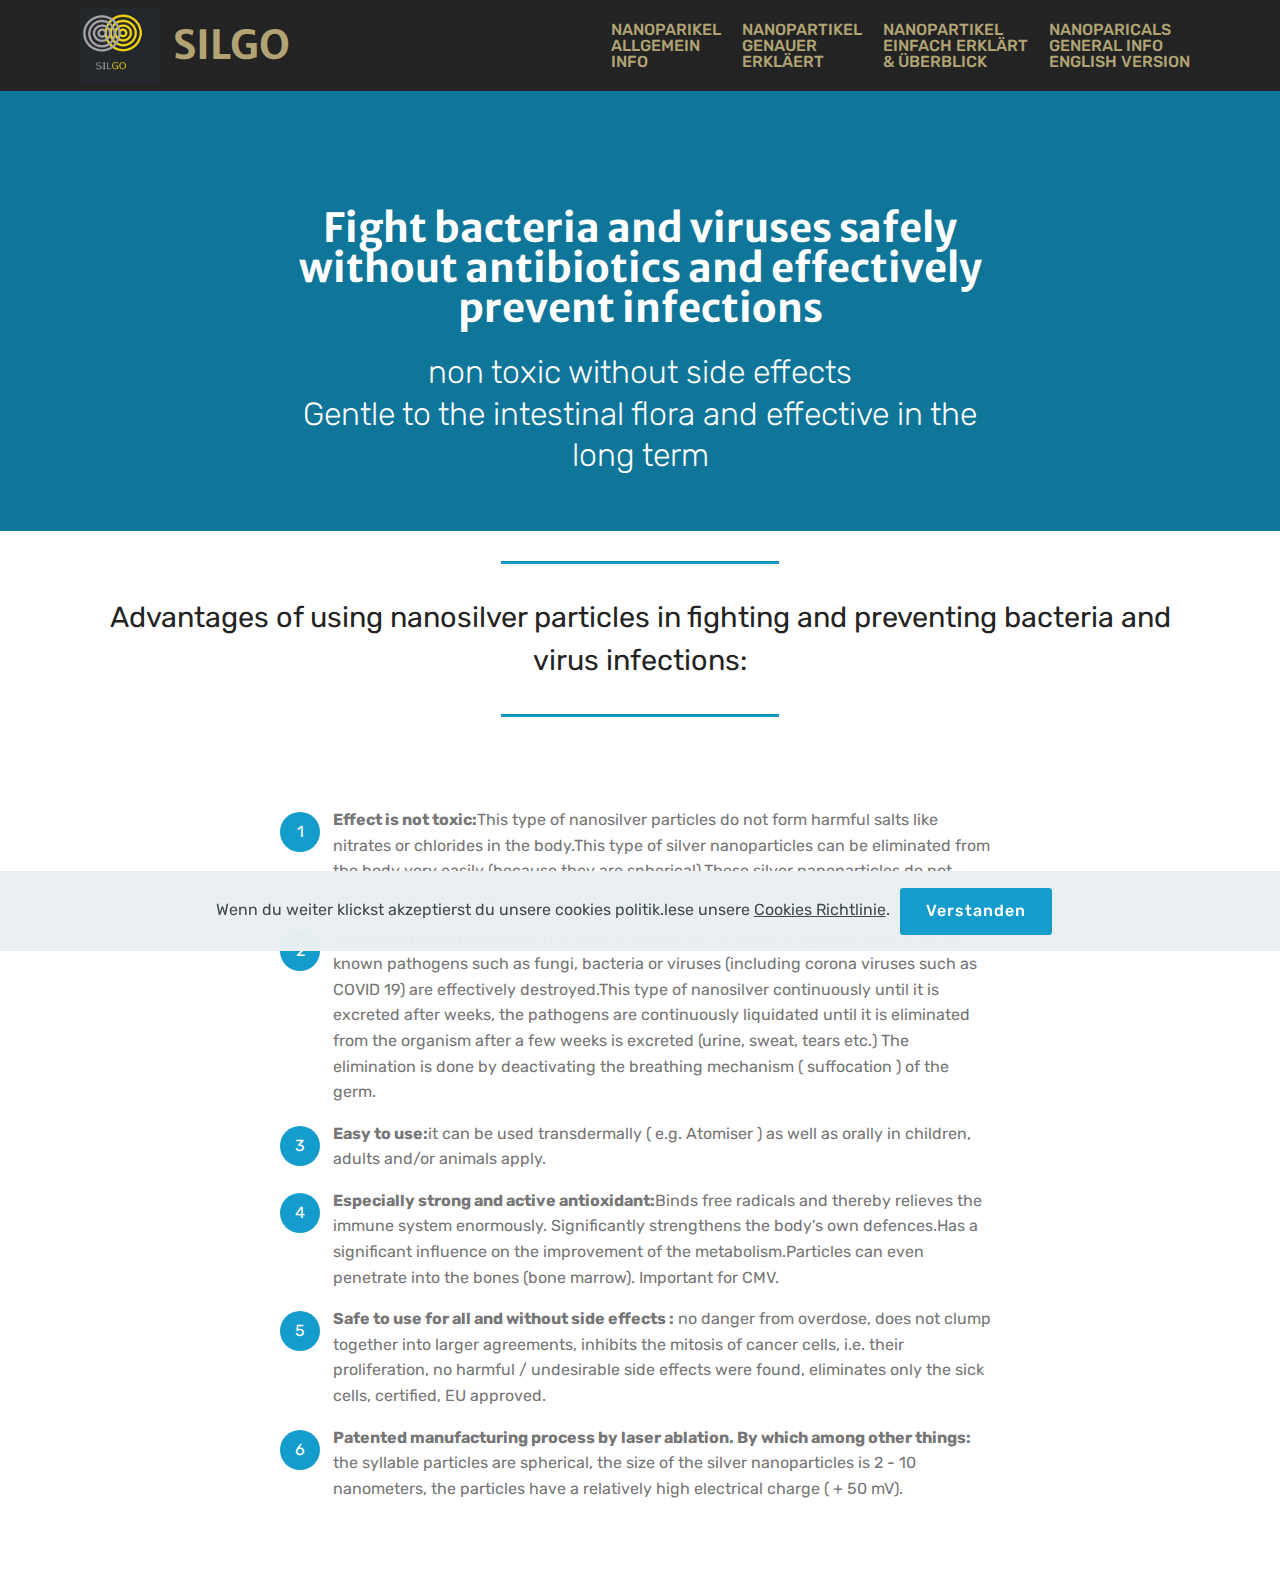
<file: Fight-bacteria-and-viruses-safely-without-side-effects.html>
<!DOCTYPE html>
<html>
<head>
  
  <meta charset="UTF-8">
  <meta http-equiv="X-UA-Compatible" content="IE=edge">
  
  <meta name="viewport" content="width=device-width, initial-scale=1, minimum-scale=1">
  <link rel="shortcut icon" href="assets/images/silgo-nowe-logo-ala-2-437x409.png" type="image/x-icon">
  <meta name="description" content="Safe and effective way to fight infections without using antibiotics. No harmful side effects no risk of overdose. Gentle on the intestinal flora and much more. ">
  
  
  <title>No more fear of bacteria and viruses. </title>
  <link rel="stylesheet" href="assets/web/assets/mobirise-icons/mobirise-icons.css">
  <link rel="stylesheet" href="assets/bootstrap/css/bootstrap.min.css">
  <link rel="stylesheet" href="assets/bootstrap/css/bootstrap-grid.min.css">
  <link rel="stylesheet" href="assets/bootstrap/css/bootstrap-reboot.min.css">
  <link rel="stylesheet" href="assets/web/assets/gdpr-plugin/gdpr-styles.css">
  <link rel="stylesheet" href="assets/dropdown/css/style.css">
  <link rel="stylesheet" href="assets/tether/tether.min.css">
  <link rel="stylesheet" href="assets/theme/css/style.css">
  <link rel="preload" as="style" href="assets/mobirise/css/mbr-additional.css"><link rel="stylesheet" href="assets/mobirise/css/mbr-additional.css" type="text/css">
  
  
  <link rel="alternate" hreflang="en-GB" href="https://silgo.github.io/Fight-bacteria-and-viruses-safely-without-side-effects.html"/>

<h1>Kill viruses and bacteria infections effectively</h1>
<h2>safe and without side effects </h2>
</head>
<body>

<section id='top-1'></section>



<!-- Analytics -->
<!-- Global site tag (gtag.js) - Google Analytics -->
<script async src="https://www.googletagmanager.com/gtag/js?id=UA-161400323-1"></script>
<script>
  window.dataLayer = window.dataLayer || [];
  function gtag(){dataLayer.push(arguments);}
  gtag('js', new Date());

  gtag('config', 'UA-161400323-1');
</script>


<!-- /Analytics -->


  <section class="menu cid-rYAPjOEBN2" once="menu" id="menu1-28">

    

    <nav class="navbar navbar-expand beta-menu navbar-dropdown align-items-center navbar-fixed-top navbar-toggleable-sm">
        <button class="navbar-toggler navbar-toggler-right" type="button" data-toggle="collapse" data-target="#navbarSupportedContent" aria-controls="navbarSupportedContent" aria-expanded="false" aria-label="Toggle navigation">
            <div class="hamburger">
                <span></span>
                <span></span>
                <span></span>
                <span></span>
            </div>
        </button>
        <div class="menu-logo">
            <div class="navbar-brand">
                <span class="navbar-logo">
                    <a href="https://silgo.github.io">
                         <img src="assets/images/silgo-nowe-logo-ala-2-437x409.png" alt="Silgo Logo" title="Silgo Logo " style="height: 4.7rem;">
                    </a>
                </span>
                <span class="navbar-caption-wrap"><a class="navbar-caption text-danger display-1" href="https://mobirise.co">SILGO&nbsp;</a></span>
            </div>
        </div>
        <div class="collapse navbar-collapse" id="navbarSupportedContent">
            <ul class="navbar-nav nav-dropdown nav-right" data-app-modern-menu="true"><li class="nav-item">
                    <a class="nav-link link text-danger display-4" href="index.html" target="_blank">
                            NANOPARIKEL<br>ALLGEMEIN<br>INFO</a>
                </li><li class="nav-item"><a class="nav-link link text-danger display-4" href="silber-kolloide-vs-metalische-nanopartikel-charekterisik.html" target="_blank">
                            NANOPARTIKEL<br>GENAUER <br>ERKLÄERT</a></li><li class="nav-item">
                    <a class="nav-link link text-danger display-4" href="Antibiotika-oder-Nanosilber-Vorteile-Nachteile-Anwendung-bei-krebs.html" target="_blank">NANOPARTIKEL<br>EINFACH ERKLÄRT<br>&amp; ÜBERBLICK</a>
                </li><li class="nav-item"><a class="nav-link link text-danger display-4" href="Fight-bacteria-and-viruses-safely-without-side-effects.html" target="_blank">NANOPARICALS
<br>GENERAL
INFO <br>ENGLISH VERSION</a></li></ul>
            
        </div>
    </nav>
</section>

<section class="mbr-section content5 cid-s7QBfEbaC2" id="content5-29">

    

    

    <div class="container">
        <div class="media-container-row">
            <div class="title col-12 col-md-8">
                <h2 class="align-center mbr-bold mbr-white pb-3 mbr-fonts-style display-1">Fight bacteria and viruses safely without antibiotics and effectively prevent infections</h2>
                <h3 class="mbr-section-subtitle align-center mbr-light mbr-white pb-3 mbr-fonts-style display-2">non toxic without side effects<div>Gentle to the intestinal flora and effective in the long term</div></h3>
                
                
            </div>
        </div>
    </div>
</section>

<section class="mbr-section article content9 cid-s7QCx16Bwl" id="content9-2c">
    
     

    <div class="container">
        <div class="inner-container" style="width: 100%;">
            <hr class="line" style="width: 25%;">
            <div class="section-text align-center mbr-fonts-style display-5">Advantages of using nanosilver particles in fighting and preventing bacteria and virus infections:</div>
            <hr class="line" style="width: 25%;">
        </div>
        </div>
</section>

<section class="mbr-section article content11 cid-s7QHFh3Vxd" id="content11-2d">
     

    <div class="container">
        <div class="media-container-row">
            <div class="mbr-text counter-container col-12 col-md-8 mbr-fonts-style display-7">
                <ol>
                    <li><strong>Effect is not toxic:</strong><span style="font-size: 1rem;">This type of nanosilver particles do not form harmful salts like nitrates or chlorides in the body.</span><span style="font-size: 1rem;">This type of silver nanoparticles can be eliminated from the body very easily (because they are spherical).These silver nanoparticles do not accumulate in the organs.</span></li>
                    <li><strong>Effective in the long term:</strong>This type of nanosilver is effective against more than 650 known pathogens such as fungi, bacteria or viruses (including corona viruses such as COVID 19) are effectively destroyed.<span style="font-size: 1rem;">This type of nanosilver continuously until it is excreted after weeks, the pathogens are continuously liquidated until it is eliminated from the organism after a few weeks is excreted (urine, sweat, tears etc.) The elimination is done by deactivating the breathing mechanism ( suffocation ) of the germ.</span></li><li><span style="font-size: 1rem;"><strong>Easy to use:</strong>it can be used transdermally ( e.g. Atomiser ) as well as orally in children, adults and/or animals apply.</span></li><li><span style="font-size: 1rem;"><strong>Especially strong and active antioxidant:</strong>Binds free radicals and thereby relieves the immune system enormously. Significantly strengthens the body's own defences.Has a significant influence on the improvement of the metabolism.Particles can even penetrate into the bones (bone marrow). Important for CMV.</span></li><li><span style="font-size: 1rem;"><strong>Safe to use for all and without side effects :</strong> no danger from overdose, does not clump together into larger agreements, inhibits the mitosis of cancer cells, i.e. their proliferation, no harmful / undesirable side effects were found, eliminates only the sick cells, certified, EU approved.</span></li><li><span style="font-size: 1rem;"><strong>Patented manufacturing process by laser ablation. By which among other things:</strong> the syllable particles are spherical, the size of the silver nanoparticles is 2 - 10 nanometers, the particles have a relatively high electrical charge ( + 50 mV).</span></li>
                </ol>
            </div>
        </div>
    </div>
</section>


  <script src="assets/web/assets/jquery/jquery.min.js"></script>
  <script src="assets/popper/popper.min.js"></script>
  <script src="assets/bootstrap/js/bootstrap.min.js"></script>
  <script src="assets/web/assets/cookies-alert-plugin/cookies-alert-core.js"></script>
  <script src="assets/web/assets/cookies-alert-plugin/cookies-alert-script.js"></script>
  <script src="assets/smoothscroll/smooth-scroll.js"></script>
  <script src="assets/dropdown/js/nav-dropdown.js"></script>
  <script src="assets/dropdown/js/navbar-dropdown.js"></script>
  <script src="assets/touchswipe/jquery.touch-swipe.min.js"></script>
  <script src="assets/tether/tether.min.js"></script>
  <script src="assets/theme/js/script.js"></script>
  
  
<input name="cookieData" type="hidden" data-cookie-customDialogSelector='null' data-cookie-colorText='#424a4d' data-cookie-colorBg='rgba(234, 239, 241, 0.99)' data-cookie-textButton='Verstanden' data-cookie-colorButton='' data-cookie-colorLink='#424a4d' data-cookie-underlineLink='true' data-cookie-text="Wenn du weiter klickst akzeptierst du unsere cookies politik.lese unsere <a href='page5.html'>Cookies Richtlinie</a>.">
  </body>
</html>
</file>
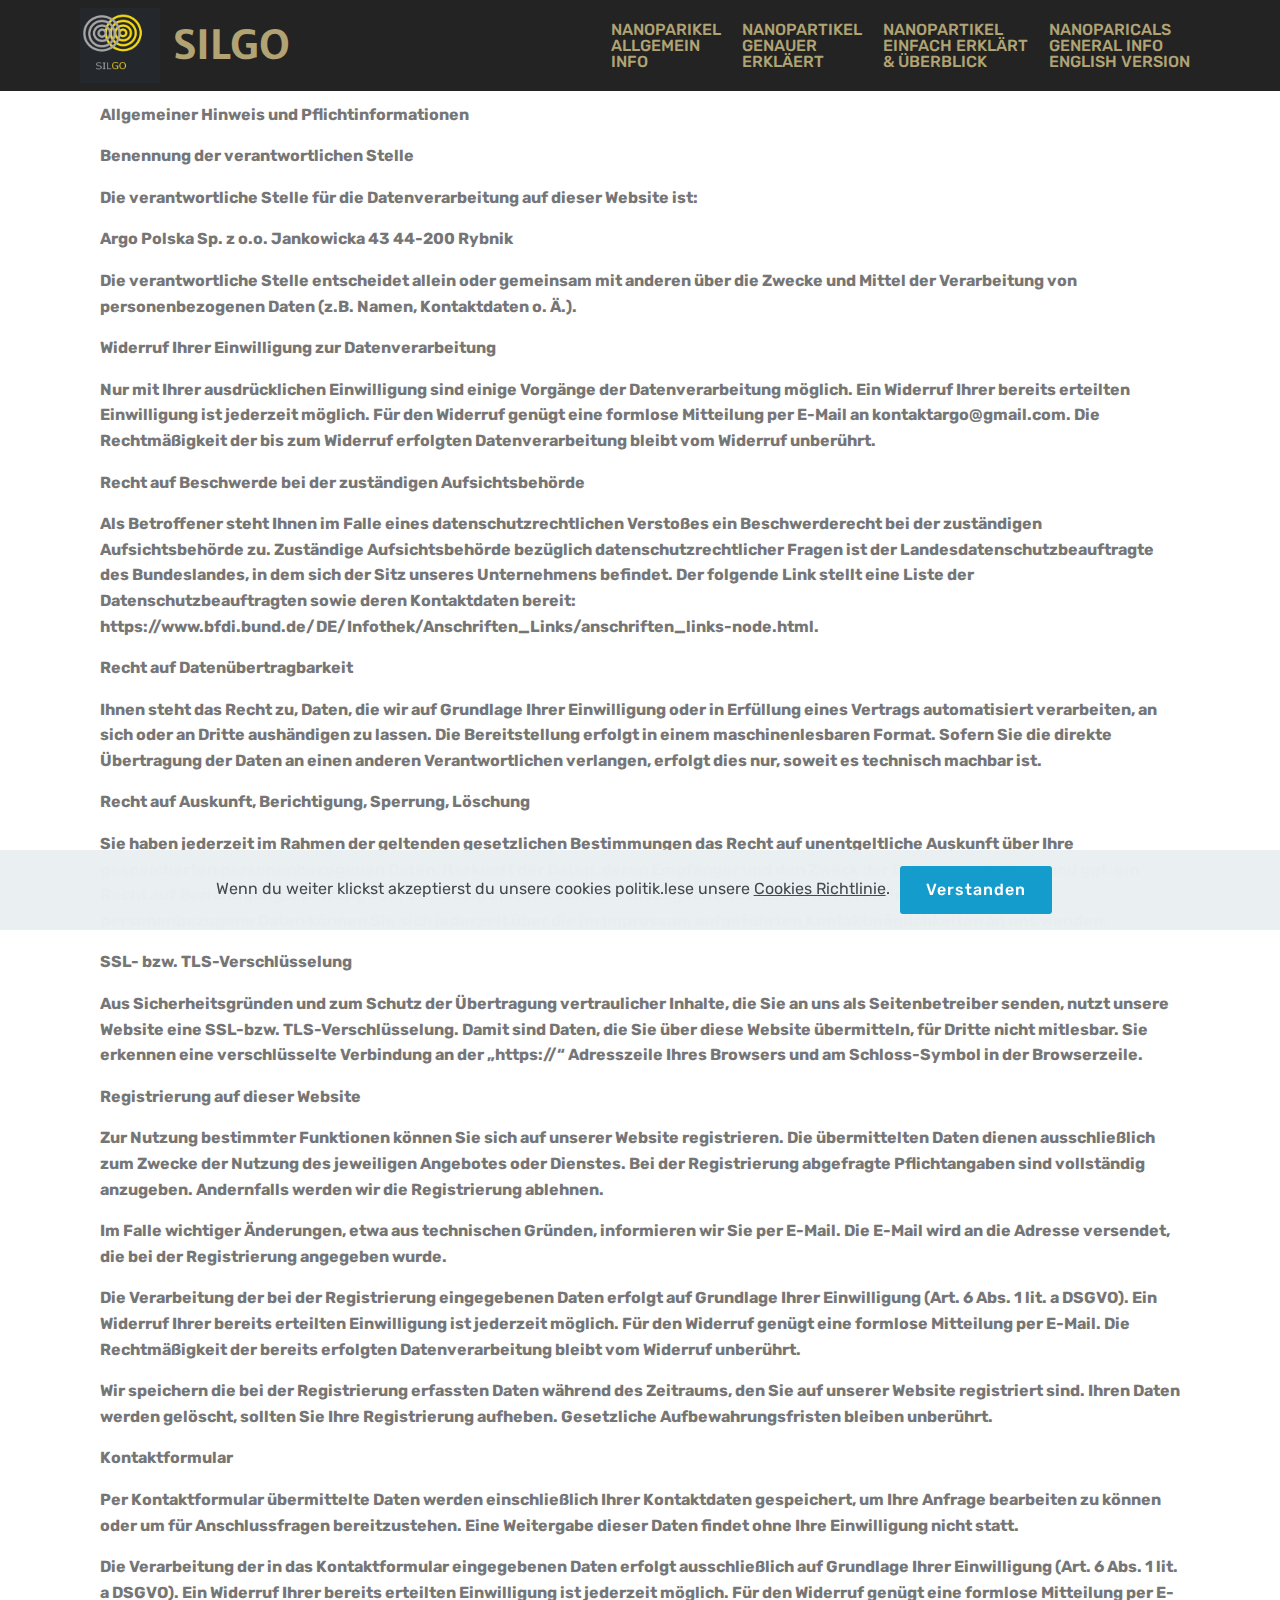
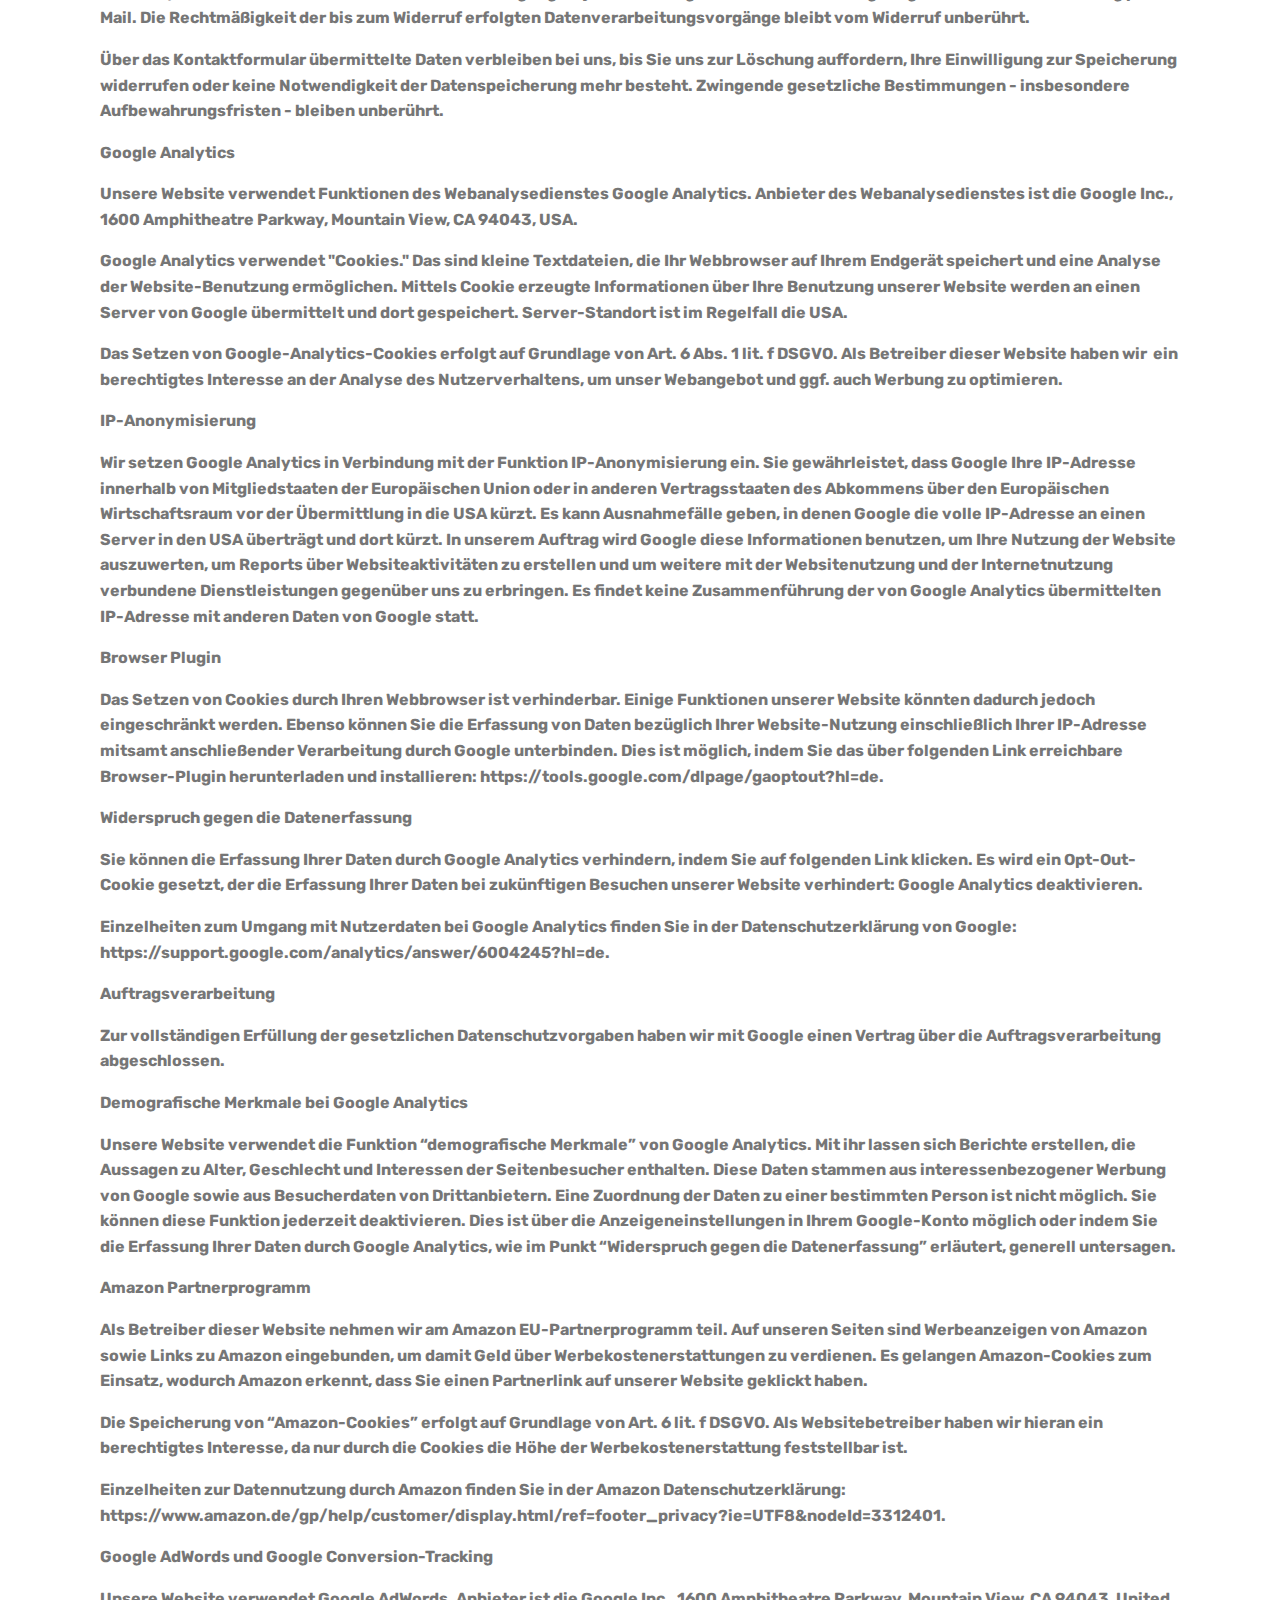
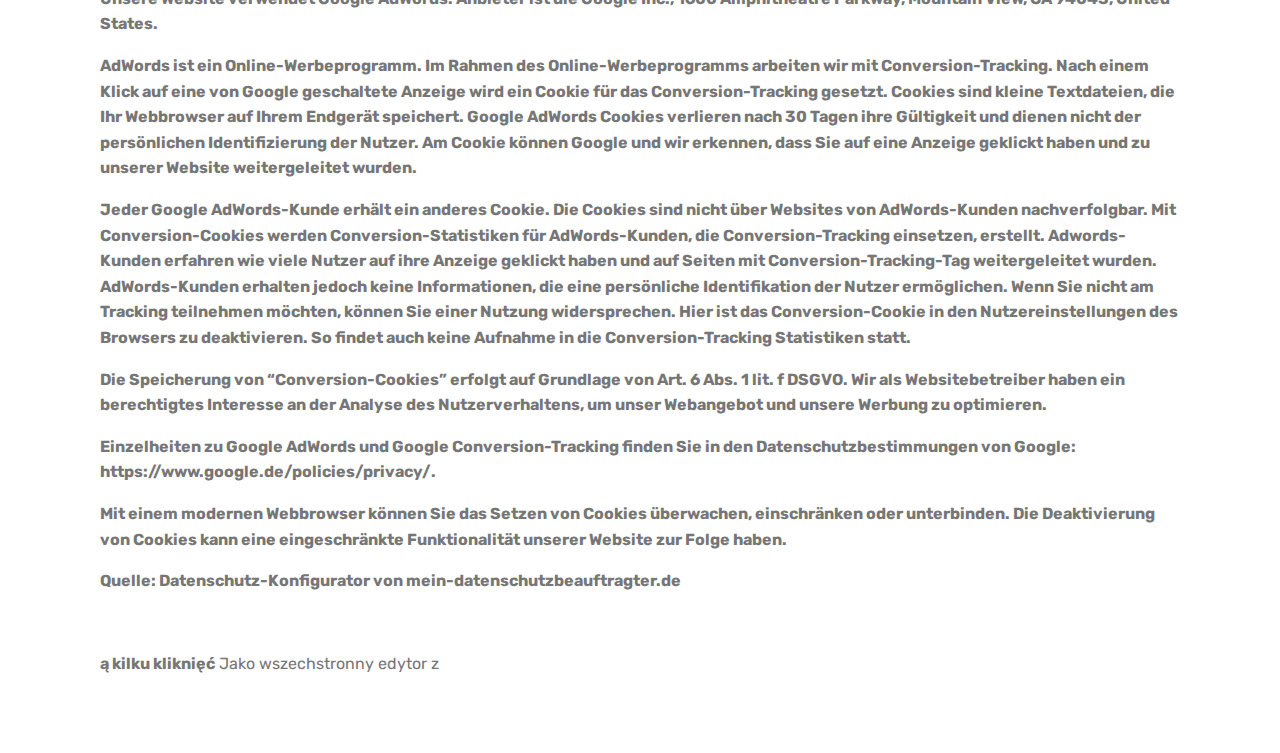
<file: page3.html>
<!DOCTYPE html>
<html>
<head>
  
  <meta charset="UTF-8">
  <meta http-equiv="X-UA-Compatible" content="IE=edge">
  
  <meta name="viewport" content="width=device-width, initial-scale=1, minimum-scale=1">
  <link rel="shortcut icon" href="assets/images/silgo-nowe-logo-ala-2-437x409.png" type="image/x-icon">
  <meta name="description" content="Web Page Creator Description">
  
  
  <title>DSGVO neu</title>
  <link rel="stylesheet" href="assets/web/assets/mobirise-icons/mobirise-icons.css">
  <link rel="stylesheet" href="assets/bootstrap/css/bootstrap.min.css">
  <link rel="stylesheet" href="assets/bootstrap/css/bootstrap-grid.min.css">
  <link rel="stylesheet" href="assets/bootstrap/css/bootstrap-reboot.min.css">
  <link rel="stylesheet" href="assets/web/assets/gdpr-plugin/gdpr-styles.css">
  <link rel="stylesheet" href="assets/dropdown/css/style.css">
  <link rel="stylesheet" href="assets/tether/tether.min.css">
  <link rel="stylesheet" href="assets/theme/css/style.css">
  <link rel="preload" as="style" href="assets/mobirise/css/mbr-additional.css"><link rel="stylesheet" href="assets/mobirise/css/mbr-additional.css" type="text/css">
  
  
  <meta name="robots" content="noindex">
</head>
<body>

<section id='top-1'></section>



<!-- Analytics -->
<!-- Global site tag (gtag.js) - Google Analytics -->
<script async src="https://www.googletagmanager.com/gtag/js?id=UA-161400323-1"></script>
<script>
  window.dataLayer = window.dataLayer || [];
  function gtag(){dataLayer.push(arguments);}
  gtag('js', new Date());

  gtag('config', 'UA-161400323-1');
</script>


<!-- /Analytics -->


  <section class="menu cid-rYAPjOEBN2" once="menu" id="menu1-w">

    

    <nav class="navbar navbar-expand beta-menu navbar-dropdown align-items-center navbar-fixed-top navbar-toggleable-sm">
        <button class="navbar-toggler navbar-toggler-right" type="button" data-toggle="collapse" data-target="#navbarSupportedContent" aria-controls="navbarSupportedContent" aria-expanded="false" aria-label="Toggle navigation">
            <div class="hamburger">
                <span></span>
                <span></span>
                <span></span>
                <span></span>
            </div>
        </button>
        <div class="menu-logo">
            <div class="navbar-brand">
                <span class="navbar-logo">
                    <a href="https://silgo.github.io">
                         <img src="assets/images/silgo-nowe-logo-ala-2-437x409.png" alt="Silgo Logo" title="Silgo Logo " style="height: 4.7rem;">
                    </a>
                </span>
                <span class="navbar-caption-wrap"><a class="navbar-caption text-danger display-1" href="https://mobirise.co">SILGO&nbsp;</a></span>
            </div>
        </div>
        <div class="collapse navbar-collapse" id="navbarSupportedContent">
            <ul class="navbar-nav nav-dropdown nav-right" data-app-modern-menu="true"><li class="nav-item">
                    <a class="nav-link link text-danger display-4" href="index.html" target="_blank">
                            NANOPARIKEL<br>ALLGEMEIN<br>INFO</a>
                </li><li class="nav-item"><a class="nav-link link text-danger display-4" href="silber-kolloide-vs-metalische-nanopartikel-charekterisik.html" target="_blank">
                            NANOPARTIKEL<br>GENAUER <br>ERKLÄERT</a></li><li class="nav-item">
                    <a class="nav-link link text-danger display-4" href="Antibiotika-oder-Nanosilber-Vorteile-Nachteile-Anwendung-bei-krebs.html" target="_blank">NANOPARTIKEL<br>EINFACH ERKLÄRT<br>&amp; ÜBERBLICK</a>
                </li><li class="nav-item"><a class="nav-link link text-danger display-4" href="Fight-bacteria-and-viruses-safely-without-side-effects.html" target="_blank">NANOPARICALS
<br>GENERAL
INFO <br>ENGLISH VERSION</a></li></ul>
            
        </div>
    </nav>
</section>

<section class="mbr-section article content1 cid-rYBsGfxyGH" id="content1-x">
    
     

    <div class="container">
        <div class="media-container-row">
            <div class="mbr-text col-12 mbr-fonts-style display-7 col-md-12"><p>
                <strong> Utwórz własną stronę internetową za pomocDatenschutzerklärung
</strong></p><p><strong>Allgemeiner Hinweis und Pflichtinformationen
</strong></p><p><strong>Benennung der verantwortlichen Stelle
</strong></p><p><strong>Die verantwortliche Stelle für die Datenverarbeitung auf dieser Website ist:
</strong></p><p><strong>Argo Polska Sp. z o.o.
</strong><strong>Jankowicka 43&nbsp;</strong><strong>44-200 Rybnik&nbsp;</strong></p><p><strong>Die verantwortliche Stelle entscheidet allein oder gemeinsam mit anderen über die Zwecke und Mittel der Verarbeitung von personenbezogenen Daten (z.B. Namen, Kontaktdaten o. Ä.).
</strong></p><p><strong>Widerruf Ihrer Einwilligung zur Datenverarbeitung
</strong></p><p><strong>Nur mit Ihrer ausdrücklichen Einwilligung sind einige Vorgänge der Datenverarbeitung möglich. Ein Widerruf Ihrer bereits erteilten Einwilligung ist jederzeit möglich. Für den Widerruf genügt eine formlose Mitteilung per E-Mail an kontaktargo@gmail.com. Die Rechtmäßigkeit der bis zum Widerruf erfolgten Datenverarbeitung bleibt vom Widerruf unberührt.
</strong></p><p><strong>Recht auf Beschwerde bei der zuständigen Aufsichtsbehörde
</strong></p><p><strong>Als Betroffener steht Ihnen im Falle eines datenschutzrechtlichen Verstoßes ein Beschwerderecht bei der zuständigen Aufsichtsbehörde zu. Zuständige Aufsichtsbehörde bezüglich datenschutzrechtlicher Fragen ist der Landesdatenschutzbeauftragte des Bundeslandes, in dem sich der Sitz unseres Unternehmens befindet. Der folgende Link stellt eine Liste der Datenschutzbeauftragten sowie deren Kontaktdaten bereit: https://www.bfdi.bund.de/DE/Infothek/Anschriften_Links/anschriften_links-node.html.
</strong></p><p><strong>Recht auf Datenübertragbarkeit
</strong></p><p><strong>Ihnen steht das Recht zu, Daten, die wir auf Grundlage Ihrer Einwilligung oder in Erfüllung eines Vertrags automatisiert verarbeiten, an sich oder an Dritte aushändigen zu lassen. Die Bereitstellung erfolgt in einem maschinenlesbaren Format. Sofern Sie die direkte Übertragung der Daten an einen anderen Verantwortlichen verlangen, erfolgt dies nur, soweit es technisch machbar ist.
</strong></p><p><strong>Recht auf Auskunft, Berichtigung, Sperrung, Löschung
</strong></p><p><strong>Sie haben jederzeit im Rahmen der geltenden gesetzlichen Bestimmungen das Recht auf unentgeltliche Auskunft über Ihre gespeicherten personenbezogenen Daten, Herkunft der Daten, deren Empfänger und den Zweck der Datenverarbeitung und ggf. ein Recht auf Berichtigung, Sperrung oder Löschung dieser Daten. Diesbezüglich und auch zu weiteren Fragen zum Thema personenbezogene Daten können Sie sich jederzeit über die im Impressum aufgeführten Kontaktmöglichkeiten an uns wenden.
</strong></p><p><strong>SSL- bzw. TLS-Verschlüsselung
</strong></p><p><strong>Aus Sicherheitsgründen und zum Schutz der Übertragung vertraulicher Inhalte, die Sie an uns als Seitenbetreiber senden, nutzt unsere Website eine SSL-bzw. TLS-Verschlüsselung. Damit sind Daten, die Sie über diese Website übermitteln, für Dritte nicht mitlesbar. Sie erkennen eine verschlüsselte Verbindung an der „https://“ Adresszeile Ihres Browsers und am Schloss-Symbol in der Browserzeile.
</strong></p><p><strong>Registrierung auf dieser Website
</strong></p><p><strong>Zur Nutzung bestimmter Funktionen können Sie sich auf unserer Website registrieren. Die übermittelten Daten dienen ausschließlich zum Zwecke der Nutzung des jeweiligen Angebotes oder Dienstes. Bei der Registrierung abgefragte Pflichtangaben sind vollständig anzugeben. Andernfalls werden wir die Registrierung ablehnen.
</strong></p><p><strong>Im Falle wichtiger Änderungen, etwa aus technischen Gründen, informieren wir Sie per E-Mail. Die E-Mail wird an die Adresse versendet, die bei der Registrierung angegeben wurde.
</strong></p><p><strong>Die Verarbeitung der bei der Registrierung eingegebenen Daten erfolgt auf Grundlage Ihrer Einwilligung (Art. 6 Abs. 1 lit. a DSGVO). Ein Widerruf Ihrer bereits erteilten Einwilligung ist jederzeit möglich. Für den Widerruf genügt eine formlose Mitteilung per E-Mail. Die Rechtmäßigkeit der bereits erfolgten Datenverarbeitung bleibt vom Widerruf unberührt.
</strong></p><p><strong>Wir speichern die bei der Registrierung erfassten Daten während des Zeitraums, den Sie auf unserer Website registriert sind. Ihren Daten werden gelöscht, sollten Sie Ihre Registrierung aufheben. Gesetzliche Aufbewahrungsfristen bleiben unberührt.
</strong></p><p><strong>Kontaktformular
</strong></p><p><strong>Per Kontaktformular übermittelte Daten werden einschließlich Ihrer Kontaktdaten gespeichert, um Ihre Anfrage bearbeiten zu können oder um für Anschlussfragen bereitzustehen. Eine Weitergabe dieser Daten findet ohne Ihre Einwilligung nicht statt.
</strong></p><p><strong>Die Verarbeitung der in das Kontaktformular eingegebenen Daten erfolgt ausschließlich auf Grundlage Ihrer Einwilligung (Art. 6 Abs. 1 lit. a DSGVO). Ein Widerruf Ihrer bereits erteilten Einwilligung ist jederzeit möglich. Für den Widerruf genügt eine formlose Mitteilung per E-Mail. Die Rechtmäßigkeit der bis zum Widerruf erfolgten Datenverarbeitungsvorgänge bleibt vom Widerruf unberührt.
</strong></p><p><strong>Über das Kontaktformular übermittelte Daten verbleiben bei uns, bis Sie uns zur Löschung auffordern, Ihre Einwilligung zur Speicherung widerrufen oder keine Notwendigkeit der Datenspeicherung mehr besteht. Zwingende gesetzliche Bestimmungen - insbesondere Aufbewahrungsfristen - bleiben unberührt.&nbsp;
</strong></p><p><strong>Google Analytics
</strong></p><p><strong>Unsere Website verwendet Funktionen des Webanalysedienstes Google Analytics. Anbieter des Webanalysedienstes ist die Google Inc., 1600 Amphitheatre Parkway, Mountain View, CA 94043, USA.
</strong></p><p><strong>Google Analytics verwendet "Cookies." Das sind kleine Textdateien, die Ihr Webbrowser auf Ihrem Endgerät speichert und eine Analyse der Website-Benutzung ermöglichen. Mittels Cookie erzeugte Informationen über Ihre Benutzung unserer Website werden an einen Server von Google übermittelt und dort gespeichert. Server-Standort ist im Regelfall die USA.
</strong></p><p><strong>Das Setzen von Google-Analytics-Cookies erfolgt auf Grundlage von Art. 6 Abs. 1 lit. f DSGVO. Als Betreiber dieser Website haben wir &nbsp;ein berechtigtes Interesse an der Analyse des Nutzerverhaltens, um unser Webangebot und ggf. auch Werbung zu optimieren.
</strong></p><p><strong>IP-Anonymisierung
</strong></p><p><strong>Wir setzen Google Analytics in Verbindung mit der Funktion IP-Anonymisierung ein. Sie gewährleistet, dass Google Ihre IP-Adresse innerhalb von Mitgliedstaaten der Europäischen Union oder in anderen Vertragsstaaten des Abkommens über den Europäischen Wirtschaftsraum vor der Übermittlung in die USA kürzt. Es kann Ausnahmefälle geben, in denen Google die volle IP-Adresse an einen Server in den USA überträgt und dort kürzt. In unserem Auftrag wird Google diese Informationen benutzen, um Ihre Nutzung der Website auszuwerten, um Reports über Websiteaktivitäten zu erstellen und um weitere mit der Websitenutzung und der Internetnutzung verbundene Dienstleistungen gegenüber uns zu erbringen. Es findet keine Zusammenführung der von Google Analytics übermittelten IP-Adresse mit anderen Daten von Google statt.
</strong></p><p><strong>Browser Plugin
</strong></p><p><strong>Das Setzen von Cookies durch Ihren Webbrowser ist verhinderbar. Einige Funktionen unserer Website könnten dadurch jedoch eingeschränkt werden. Ebenso können Sie die Erfassung von Daten bezüglich Ihrer Website-Nutzung einschließlich Ihrer IP-Adresse mitsamt anschließender Verarbeitung durch Google unterbinden. Dies ist möglich, indem Sie das über folgenden Link erreichbare Browser-Plugin herunterladen und installieren: https://tools.google.com/dlpage/gaoptout?hl=de.
</strong></p><p><strong>Widerspruch gegen die Datenerfassung
</strong></p><p><strong>Sie können die Erfassung Ihrer Daten durch Google Analytics verhindern, indem Sie auf folgenden Link klicken. Es wird ein Opt-Out-Cookie gesetzt, der die Erfassung Ihrer Daten bei zukünftigen Besuchen unserer Website verhindert: Google Analytics deaktivieren.
</strong></p><p><strong>Einzelheiten zum Umgang mit Nutzerdaten bei Google Analytics finden Sie in der Datenschutzerklärung von Google: https://support.google.com/analytics/answer/6004245?hl=de.
</strong></p><p><strong>Auftragsverarbeitung
</strong></p><p><strong>Zur vollständigen Erfüllung der gesetzlichen Datenschutzvorgaben haben wir mit Google einen Vertrag über die Auftragsverarbeitung abgeschlossen.
</strong></p><p><strong>Demografische Merkmale bei Google Analytics
</strong></p><p><strong>Unsere Website verwendet die Funktion “demografische Merkmale” von Google Analytics. Mit ihr lassen sich Berichte erstellen, die Aussagen zu Alter, Geschlecht und Interessen der Seitenbesucher enthalten. Diese Daten stammen aus interessenbezogener Werbung von Google sowie aus Besucherdaten von Drittanbietern. Eine Zuordnung der Daten zu einer bestimmten Person ist nicht möglich. Sie können diese Funktion jederzeit deaktivieren. Dies ist über die Anzeigeneinstellungen in Ihrem Google-Konto möglich oder indem Sie die Erfassung Ihrer Daten durch Google Analytics, wie im Punkt “Widerspruch gegen die Datenerfassung” erläutert, generell untersagen.
</strong></p><p><strong>Amazon Partnerprogramm
</strong></p><p><strong>Als Betreiber dieser Website nehmen wir am Amazon EU-Partnerprogramm teil. Auf unseren Seiten sind Werbeanzeigen von Amazon sowie Links zu Amazon eingebunden, um damit Geld über Werbekostenerstattungen zu verdienen. Es gelangen Amazon-Cookies zum Einsatz, wodurch Amazon erkennt, dass Sie einen Partnerlink auf unserer Website geklickt haben.
</strong></p><p><strong>Die Speicherung von “Amazon-Cookies” erfolgt auf Grundlage von Art. 6 lit. f DSGVO. Als Websitebetreiber haben wir hieran ein berechtigtes Interesse, da nur durch die Cookies die Höhe der Werbekostenerstattung feststellbar ist.
</strong></p><p><strong>Einzelheiten zur Datennutzung durch Amazon finden Sie in der Amazon Datenschutzerklärung: https://www.amazon.de/gp/help/customer/display.html/ref=footer_privacy?ie=UTF8&amp;nodeId=3312401.
</strong></p><p><strong>Google AdWords und Google Conversion-Tracking
</strong></p><p><strong>Unsere Website verwendet Google AdWords. Anbieter ist die Google Inc., 1600 Amphitheatre Parkway, Mountain View, CA 94043, United States.
</strong></p><p><strong>AdWords ist ein Online-Werbeprogramm. Im Rahmen des Online-Werbeprogramms arbeiten wir mit Conversion-Tracking. Nach einem Klick auf eine von Google geschaltete Anzeige wird ein Cookie für das Conversion-Tracking gesetzt. Cookies sind kleine Textdateien, die Ihr Webbrowser auf Ihrem Endgerät speichert. Google AdWords Cookies verlieren nach 30 Tagen ihre Gültigkeit und dienen nicht der persönlichen Identifizierung der Nutzer. Am Cookie können Google und wir erkennen, dass Sie auf eine Anzeige geklickt haben und zu unserer Website weitergeleitet wurden.
</strong></p><p><strong>Jeder Google AdWords-Kunde erhält ein anderes Cookie. Die Cookies sind nicht über Websites von AdWords-Kunden nachverfolgbar. Mit Conversion-Cookies werden Conversion-Statistiken für AdWords-Kunden, die Conversion-Tracking einsetzen, erstellt. Adwords-Kunden erfahren wie viele Nutzer auf ihre Anzeige geklickt haben und auf Seiten mit Conversion-Tracking-Tag weitergeleitet wurden. AdWords-Kunden erhalten jedoch keine Informationen, die eine persönliche Identifikation der Nutzer ermöglichen. Wenn Sie nicht am Tracking teilnehmen möchten, können Sie einer Nutzung widersprechen. Hier ist das Conversion-Cookie in den Nutzereinstellungen des Browsers zu deaktivieren. So findet auch keine Aufnahme in die Conversion-Tracking Statistiken statt.
</strong></p><p><strong>Die Speicherung von “Conversion-Cookies” erfolgt auf Grundlage von Art. 6 Abs. 1 lit. f DSGVO. Wir als Websitebetreiber haben ein berechtigtes Interesse an der Analyse des Nutzerverhaltens, um unser Webangebot und unsere Werbung zu optimieren.
</strong></p><p><strong>Einzelheiten zu Google AdWords und Google Conversion-Tracking finden Sie in den Datenschutzbestimmungen von Google: https://www.google.de/policies/privacy/.
</strong></p><p><strong>Mit einem modernen Webbrowser können Sie das Setzen von Cookies überwachen, einschränken oder unterbinden. Die Deaktivierung von Cookies kann eine eingeschränkte Funktionalität unserer Website zur Folge haben.
</strong></p><p><strong>Quelle: Datenschutz-Konfigurator von mein-datenschutzbeauftragter.de
</strong></p><p><strong><br></strong></p><p><strong>ą kilku kliknięć</strong> Jako wszechstronny edytor z&nbsp;</p></div>
        </div>
    </div>
</section>


  <script src="assets/web/assets/jquery/jquery.min.js"></script>
  <script src="assets/popper/popper.min.js"></script>
  <script src="assets/bootstrap/js/bootstrap.min.js"></script>
  <script src="assets/web/assets/cookies-alert-plugin/cookies-alert-core.js"></script>
  <script src="assets/web/assets/cookies-alert-plugin/cookies-alert-script.js"></script>
  <script src="assets/smoothscroll/smooth-scroll.js"></script>
  <script src="assets/dropdown/js/nav-dropdown.js"></script>
  <script src="assets/dropdown/js/navbar-dropdown.js"></script>
  <script src="assets/touchswipe/jquery.touch-swipe.min.js"></script>
  <script src="assets/tether/tether.min.js"></script>
  <script src="assets/theme/js/script.js"></script>
  
  
<input name="cookieData" type="hidden" data-cookie-customDialogSelector='null' data-cookie-colorText='#424a4d' data-cookie-colorBg='rgba(234, 239, 241, 0.99)' data-cookie-textButton='Verstanden' data-cookie-colorButton='' data-cookie-colorLink='#424a4d' data-cookie-underlineLink='true' data-cookie-text="Wenn du weiter klickst akzeptierst du unsere cookies politik.lese unsere <a href='page5.html'>Cookies Richtlinie</a>.">
  </body>
</html>
</file>
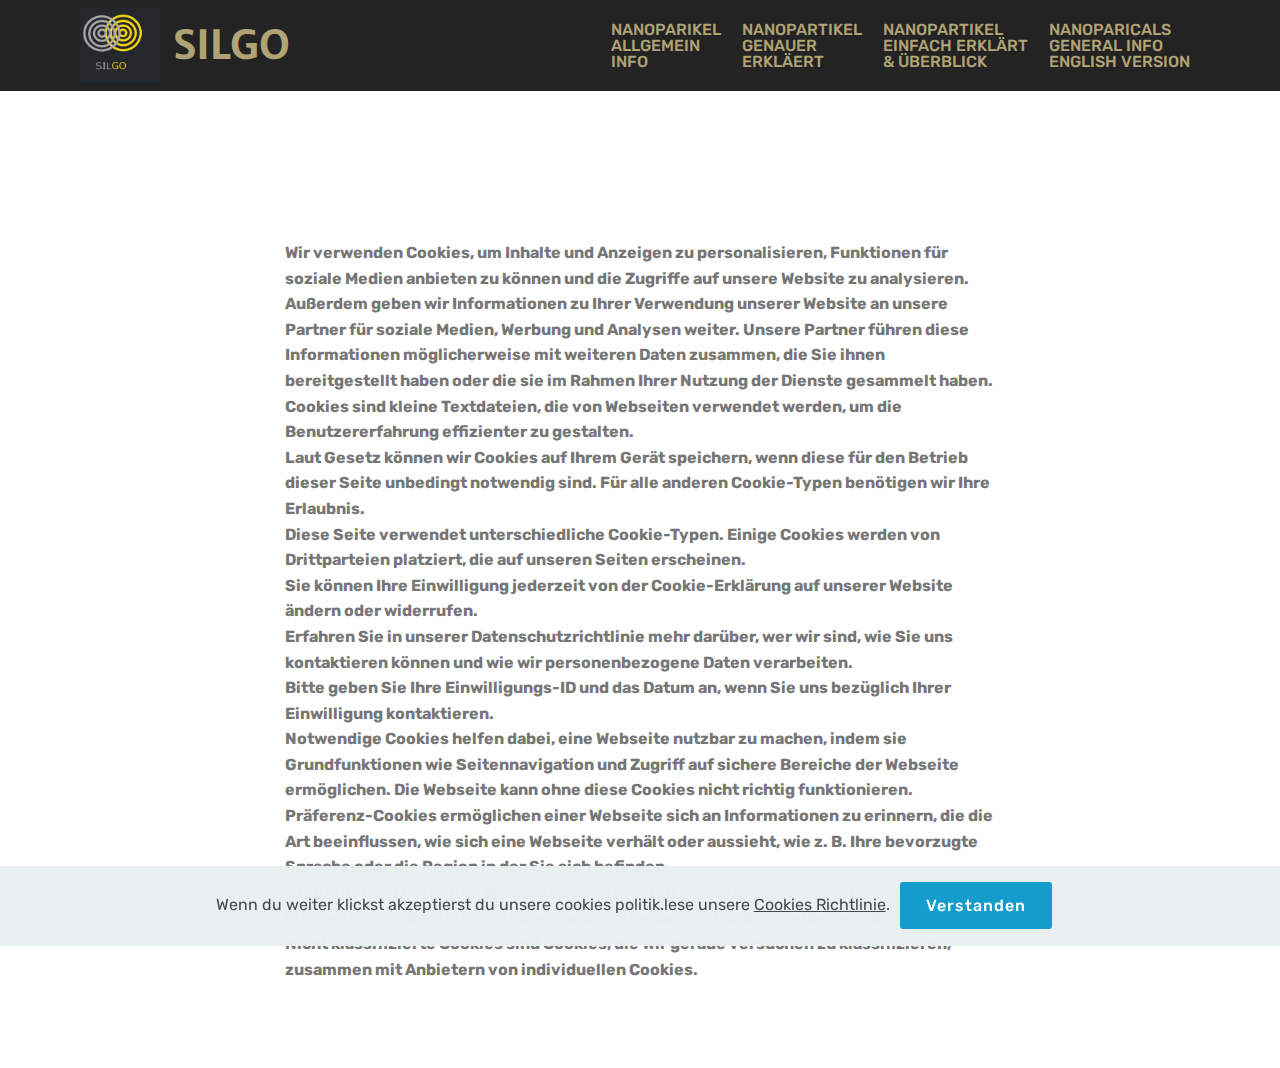
<file: page5.html>
<!DOCTYPE html>
<html>
<head>
  
  <meta charset="UTF-8">
  <meta http-equiv="X-UA-Compatible" content="IE=edge">
  
  <meta name="viewport" content="width=device-width, initial-scale=1, minimum-scale=1">
  <link rel="shortcut icon" href="assets/images/silgo-nowe-logo-ala-2-437x409.png" type="image/x-icon">
  <meta name="description" content="Site Generator Description">
  
  
  <title>Cookies Richtlinien neu</title>
  <link rel="stylesheet" href="assets/web/assets/mobirise-icons/mobirise-icons.css">
  <link rel="stylesheet" href="assets/bootstrap/css/bootstrap.min.css">
  <link rel="stylesheet" href="assets/bootstrap/css/bootstrap-grid.min.css">
  <link rel="stylesheet" href="assets/bootstrap/css/bootstrap-reboot.min.css">
  <link rel="stylesheet" href="assets/web/assets/gdpr-plugin/gdpr-styles.css">
  <link rel="stylesheet" href="assets/dropdown/css/style.css">
  <link rel="stylesheet" href="assets/tether/tether.min.css">
  <link rel="stylesheet" href="assets/theme/css/style.css">
  <link rel="preload" as="style" href="assets/mobirise/css/mbr-additional.css"><link rel="stylesheet" href="assets/mobirise/css/mbr-additional.css" type="text/css">
  
  
  <meta name="robots" content="noindex">
</head>
<body>

<section id='top-1'></section>



<!-- Analytics -->
<!-- Global site tag (gtag.js) - Google Analytics -->
<script async src="https://www.googletagmanager.com/gtag/js?id=UA-161400323-1"></script>
<script>
  window.dataLayer = window.dataLayer || [];
  function gtag(){dataLayer.push(arguments);}
  gtag('js', new Date());

  gtag('config', 'UA-161400323-1');
</script>


<!-- /Analytics -->


  <section class="menu cid-rYAPjOEBN2" once="menu" id="menu1-z">

    

    <nav class="navbar navbar-expand beta-menu navbar-dropdown align-items-center navbar-fixed-top navbar-toggleable-sm">
        <button class="navbar-toggler navbar-toggler-right" type="button" data-toggle="collapse" data-target="#navbarSupportedContent" aria-controls="navbarSupportedContent" aria-expanded="false" aria-label="Toggle navigation">
            <div class="hamburger">
                <span></span>
                <span></span>
                <span></span>
                <span></span>
            </div>
        </button>
        <div class="menu-logo">
            <div class="navbar-brand">
                <span class="navbar-logo">
                    <a href="https://silgo.github.io">
                         <img src="assets/images/silgo-nowe-logo-ala-2-437x409.png" alt="Silgo Logo" title="Silgo Logo " style="height: 4.7rem;">
                    </a>
                </span>
                <span class="navbar-caption-wrap"><a class="navbar-caption text-danger display-1" href="https://mobirise.co">SILGO&nbsp;</a></span>
            </div>
        </div>
        <div class="collapse navbar-collapse" id="navbarSupportedContent">
            <ul class="navbar-nav nav-dropdown nav-right" data-app-modern-menu="true"><li class="nav-item">
                    <a class="nav-link link text-danger display-4" href="index.html" target="_blank">
                            NANOPARIKEL<br>ALLGEMEIN<br>INFO</a>
                </li><li class="nav-item"><a class="nav-link link text-danger display-4" href="silber-kolloide-vs-metalische-nanopartikel-charekterisik.html" target="_blank">
                            NANOPARTIKEL<br>GENAUER <br>ERKLÄERT</a></li><li class="nav-item">
                    <a class="nav-link link text-danger display-4" href="Antibiotika-oder-Nanosilber-Vorteile-Nachteile-Anwendung-bei-krebs.html" target="_blank">NANOPARTIKEL<br>EINFACH ERKLÄRT<br>&amp; ÜBERBLICK</a>
                </li><li class="nav-item"><a class="nav-link link text-danger display-4" href="Fight-bacteria-and-viruses-safely-without-side-effects.html" target="_blank">NANOPARICALS
<br>GENERAL
INFO <br>ENGLISH VERSION</a></li></ul>
            
        </div>
    </nav>
</section>

<section class="mbr-section article content1 cid-rYC14rfdXU" id="content1-13">
    
     

    <div class="container">
        <div class="media-container-row">
            <div class="mbr-text col-12 mbr-fonts-style display-7 col-md-8"></div>
        </div>
    </div>
</section>

<section class="mbr-section article content1 cid-rYC1xzCWrP" id="content1-14">
    
     

    <div class="container">
        <div class="media-container-row">
            <div class="mbr-text col-12 mbr-fonts-style display-7 col-md-8"><strong>Wir verwenden Cookies, um Inhalte und Anzeigen zu personalisieren, Funktionen für soziale Medien anbieten zu können und die Zugriffe auf unsere Website zu analysieren. Außerdem geben wir Informationen zu Ihrer Verwendung unserer Website an unsere Partner für soziale Medien, Werbung und Analysen weiter. Unsere Partner führen diese Informationen möglicherweise mit weiteren Daten zusammen, die Sie ihnen bereitgestellt haben oder die sie im Rahmen Ihrer Nutzung der Dienste gesammelt haben.
</strong><div><strong>Cookies sind kleine Textdateien, die von Webseiten verwendet werden, um die Benutzererfahrung effizienter zu gestalten.
</strong></div><div><strong>Laut Gesetz können wir Cookies auf Ihrem Gerät speichern, wenn diese für den Betrieb dieser Seite unbedingt notwendig sind. Für alle anderen Cookie-Typen benötigen wir Ihre Erlaubnis.
</strong></div><div><strong>Diese Seite verwendet unterschiedliche Cookie-Typen. Einige Cookies werden von Drittparteien platziert, die auf unseren Seiten erscheinen.
</strong></div><div><strong>Sie können Ihre Einwilligung jederzeit von der Cookie-Erklärung auf unserer Website ändern oder widerrufen.
</strong></div><div><strong>Erfahren Sie in unserer Datenschutzrichtlinie mehr darüber, wer wir sind, wie Sie uns kontaktieren können und wie wir personenbezogene Daten verarbeiten.
</strong></div><div><strong>Bitte geben Sie Ihre Einwilligungs-ID und das Datum an, wenn Sie uns bezüglich Ihrer Einwilligung kontaktieren.
</strong></div><div><strong>Notwendige Cookies helfen dabei, eine Webseite nutzbar zu machen, indem sie Grundfunktionen wie Seitennavigation und Zugriff auf sichere Bereiche der Webseite ermöglichen. Die Webseite kann ohne diese Cookies nicht richtig funktionieren.&nbsp;
</strong></div><div><strong>Präferenz-Cookies ermöglichen einer Webseite sich an Informationen zu erinnern, die die Art beeinflussen, wie sich eine Webseite verhält oder aussieht, wie z. B. Ihre bevorzugte Sprache oder die Region in der Sie sich befinden.
</strong></div><div><strong>Statistik-Cookies helfen Webseiten-Besitzern zu verstehen, wie Besucher mit Webseiten interagieren, indem Informationen anonym gesammelt und gemeldet werden.&nbsp;
</strong></div><div><strong>Nicht klassifizierte Cookies sind Cookies, die wir gerade versuchen zu klassifizieren, zusammen mit Anbietern von individuellen Cookies.
</strong></div><div><strong><br></strong></div></div>
        </div>
    </div>
</section>


  <script src="assets/web/assets/jquery/jquery.min.js"></script>
  <script src="assets/popper/popper.min.js"></script>
  <script src="assets/bootstrap/js/bootstrap.min.js"></script>
  <script src="assets/web/assets/cookies-alert-plugin/cookies-alert-core.js"></script>
  <script src="assets/web/assets/cookies-alert-plugin/cookies-alert-script.js"></script>
  <script src="assets/smoothscroll/smooth-scroll.js"></script>
  <script src="assets/dropdown/js/nav-dropdown.js"></script>
  <script src="assets/dropdown/js/navbar-dropdown.js"></script>
  <script src="assets/touchswipe/jquery.touch-swipe.min.js"></script>
  <script src="assets/tether/tether.min.js"></script>
  <script src="assets/theme/js/script.js"></script>
  
  
<input name="cookieData" type="hidden" data-cookie-customDialogSelector='null' data-cookie-colorText='#424a4d' data-cookie-colorBg='rgba(234, 239, 241, 0.99)' data-cookie-textButton='Verstanden' data-cookie-colorButton='' data-cookie-colorLink='#424a4d' data-cookie-underlineLink='true' data-cookie-text="Wenn du weiter klickst akzeptierst du unsere cookies politik.lese unsere <a href='page5.html'>Cookies Richtlinie</a>.">
  </body>
</html>
</file>
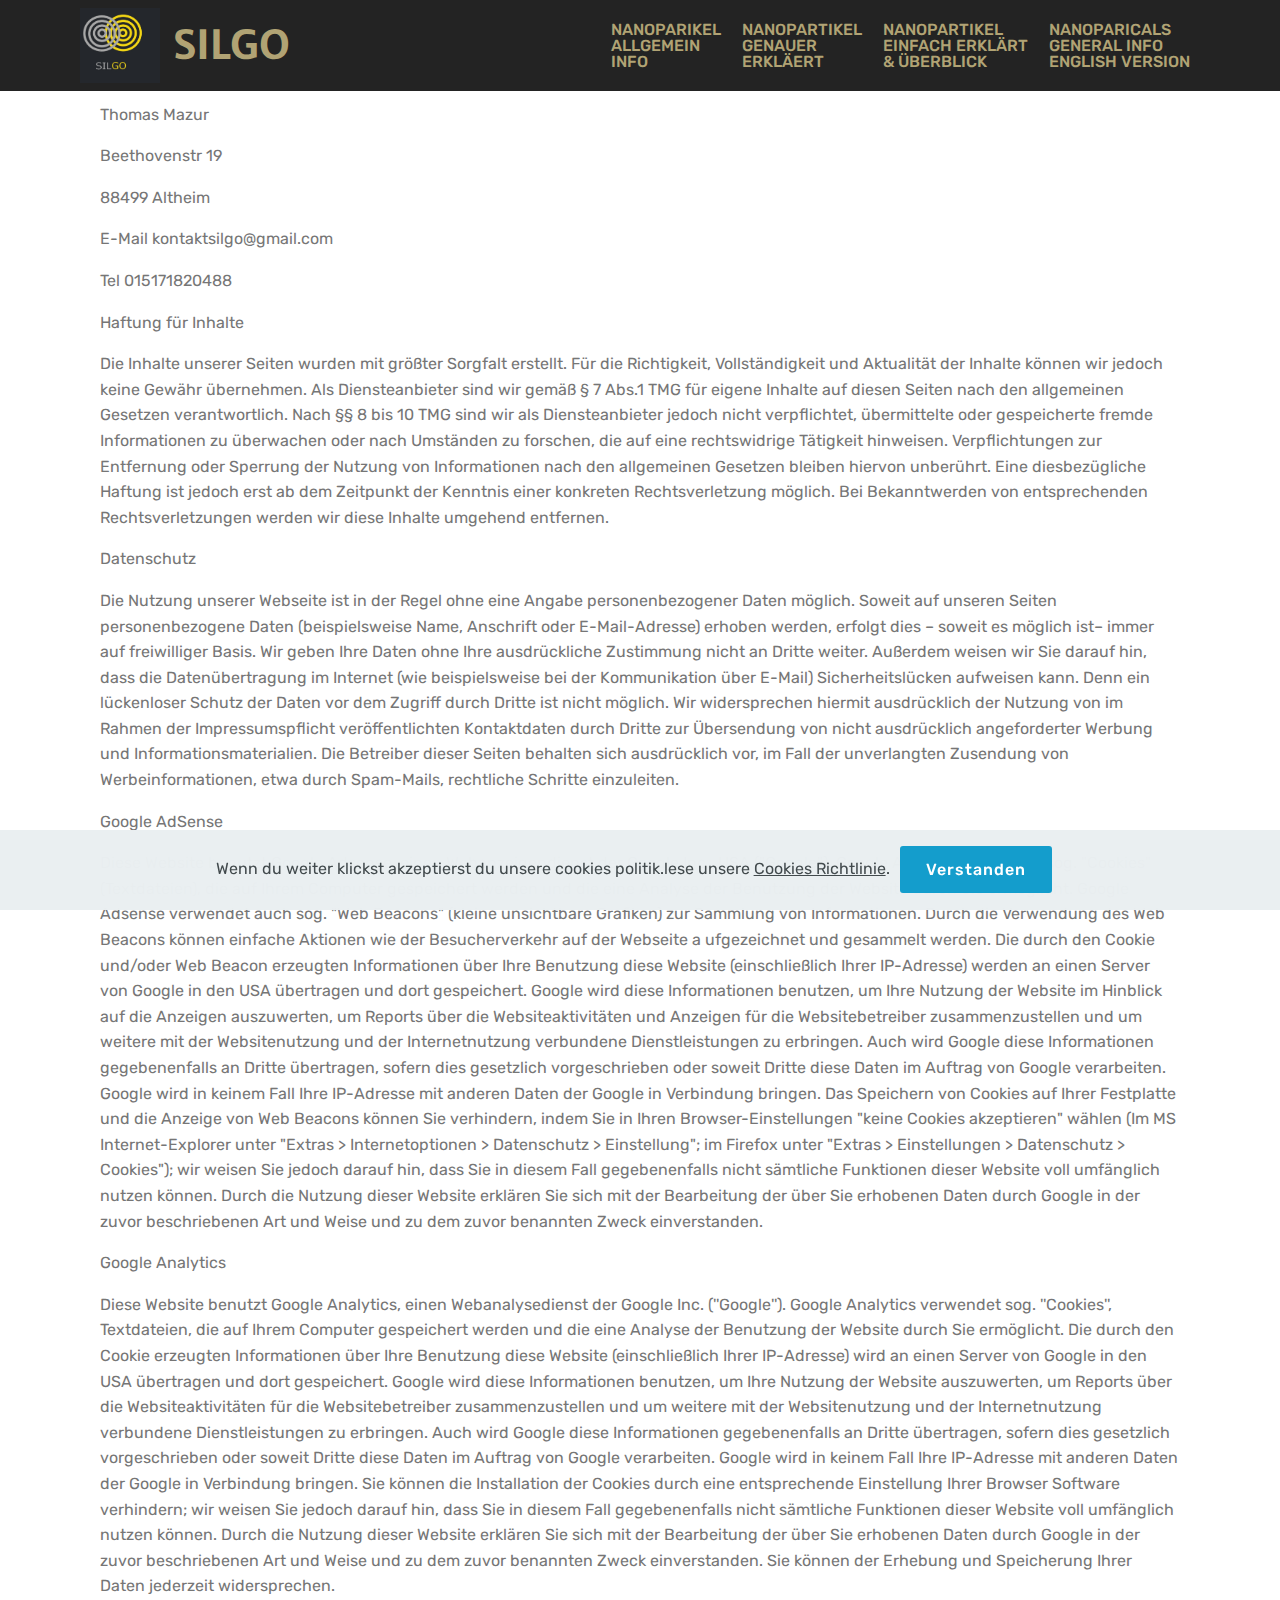
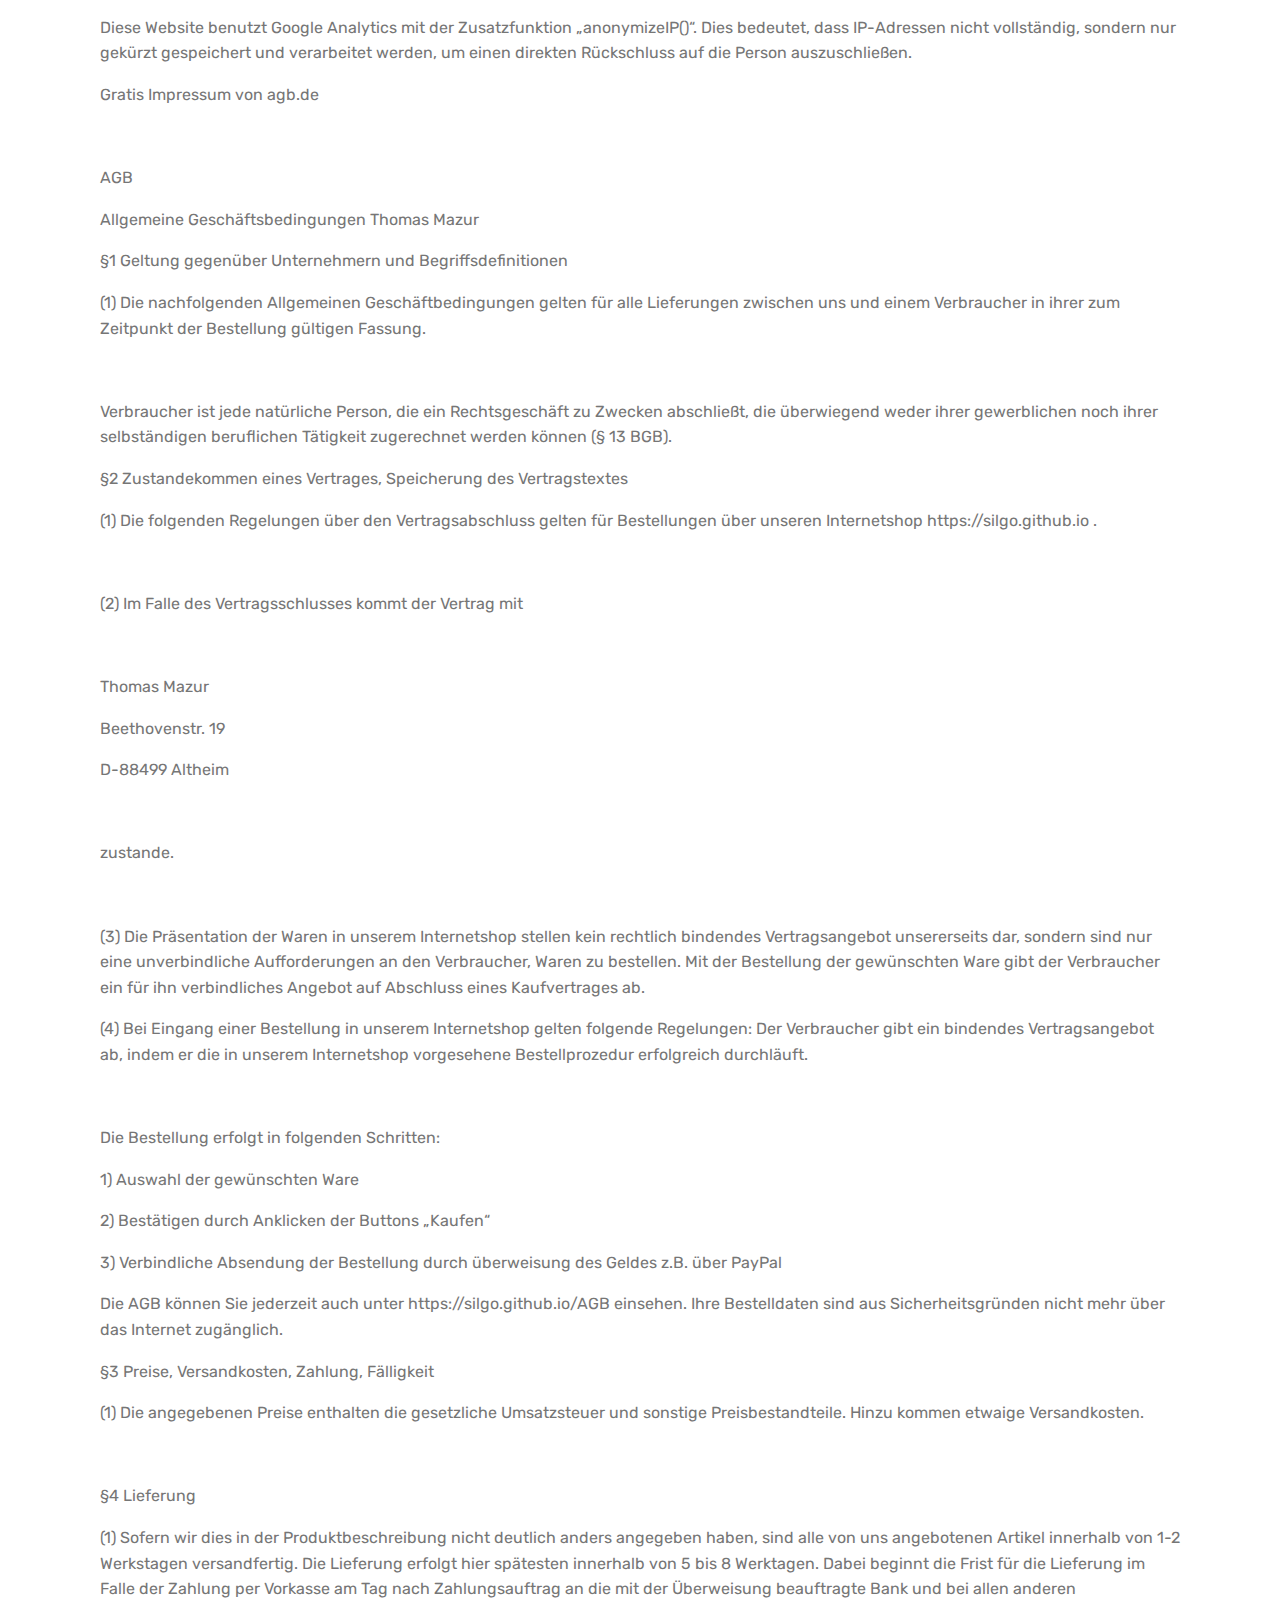
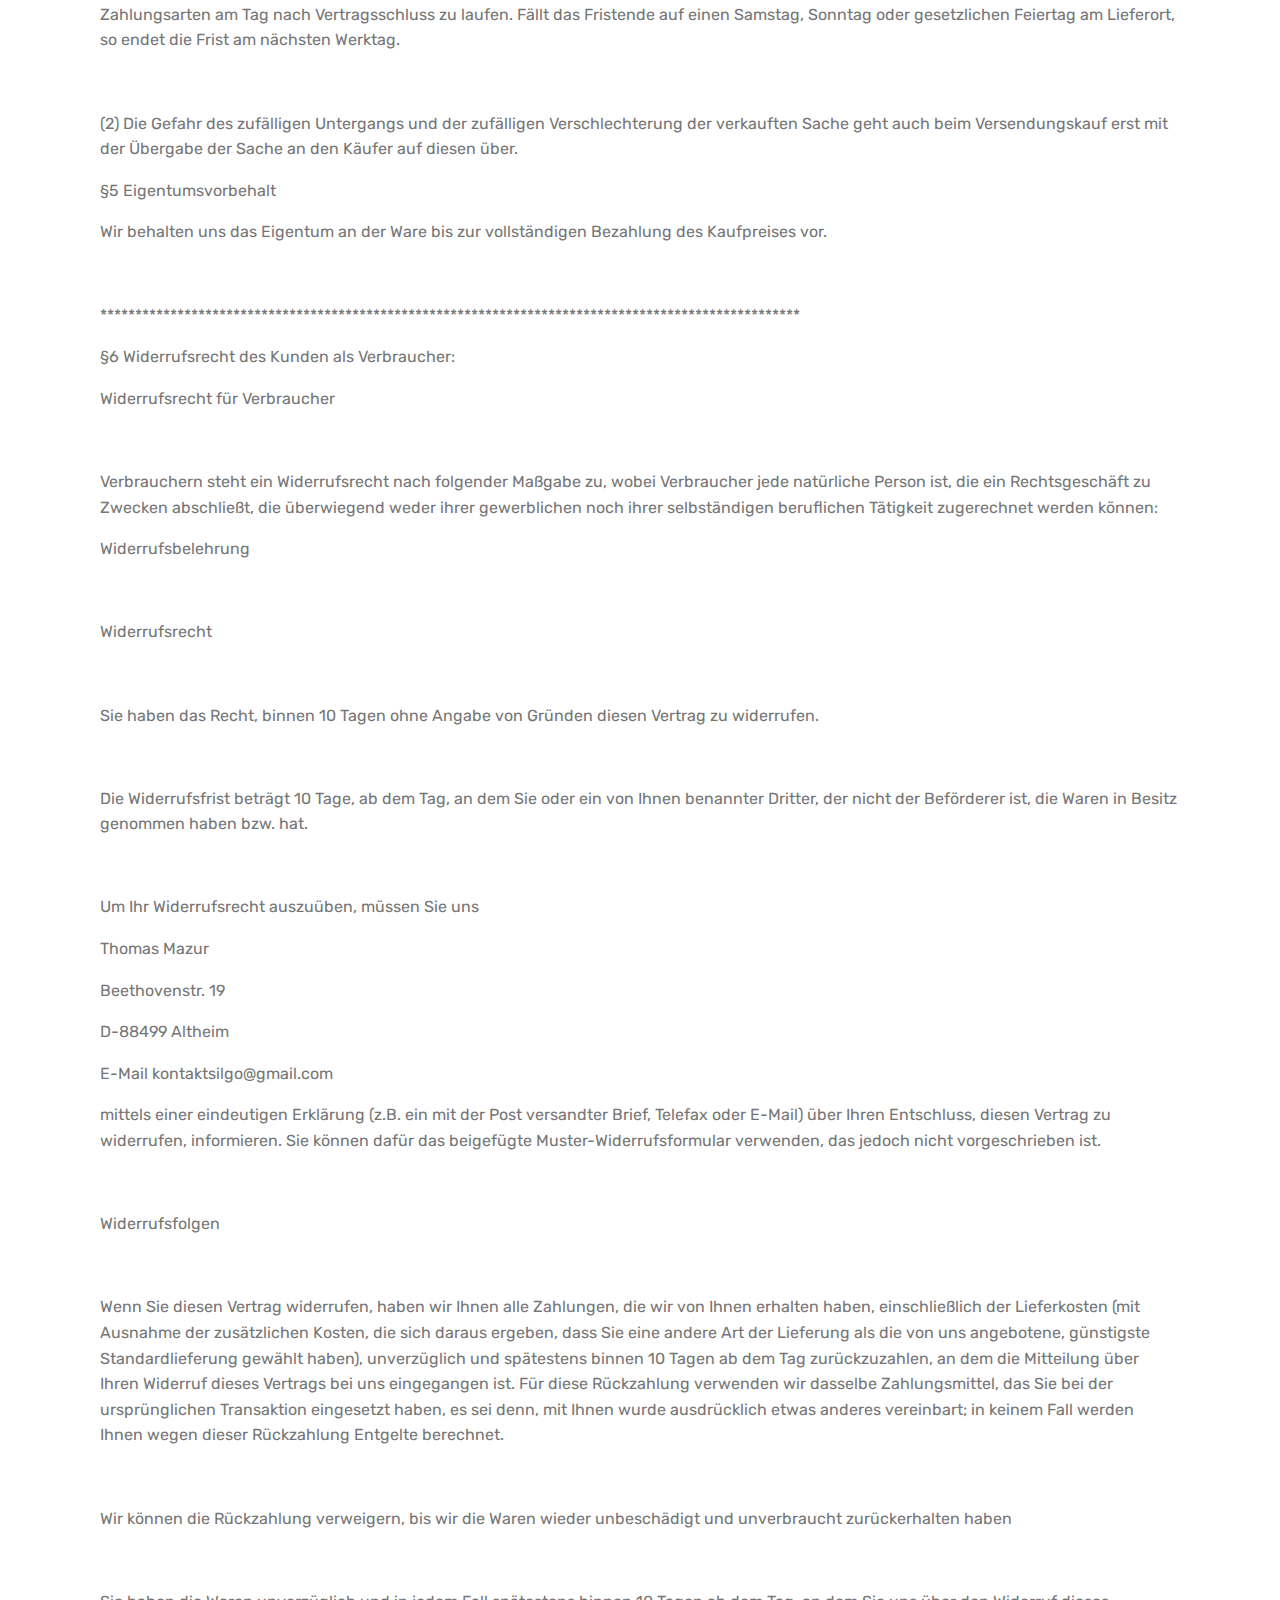
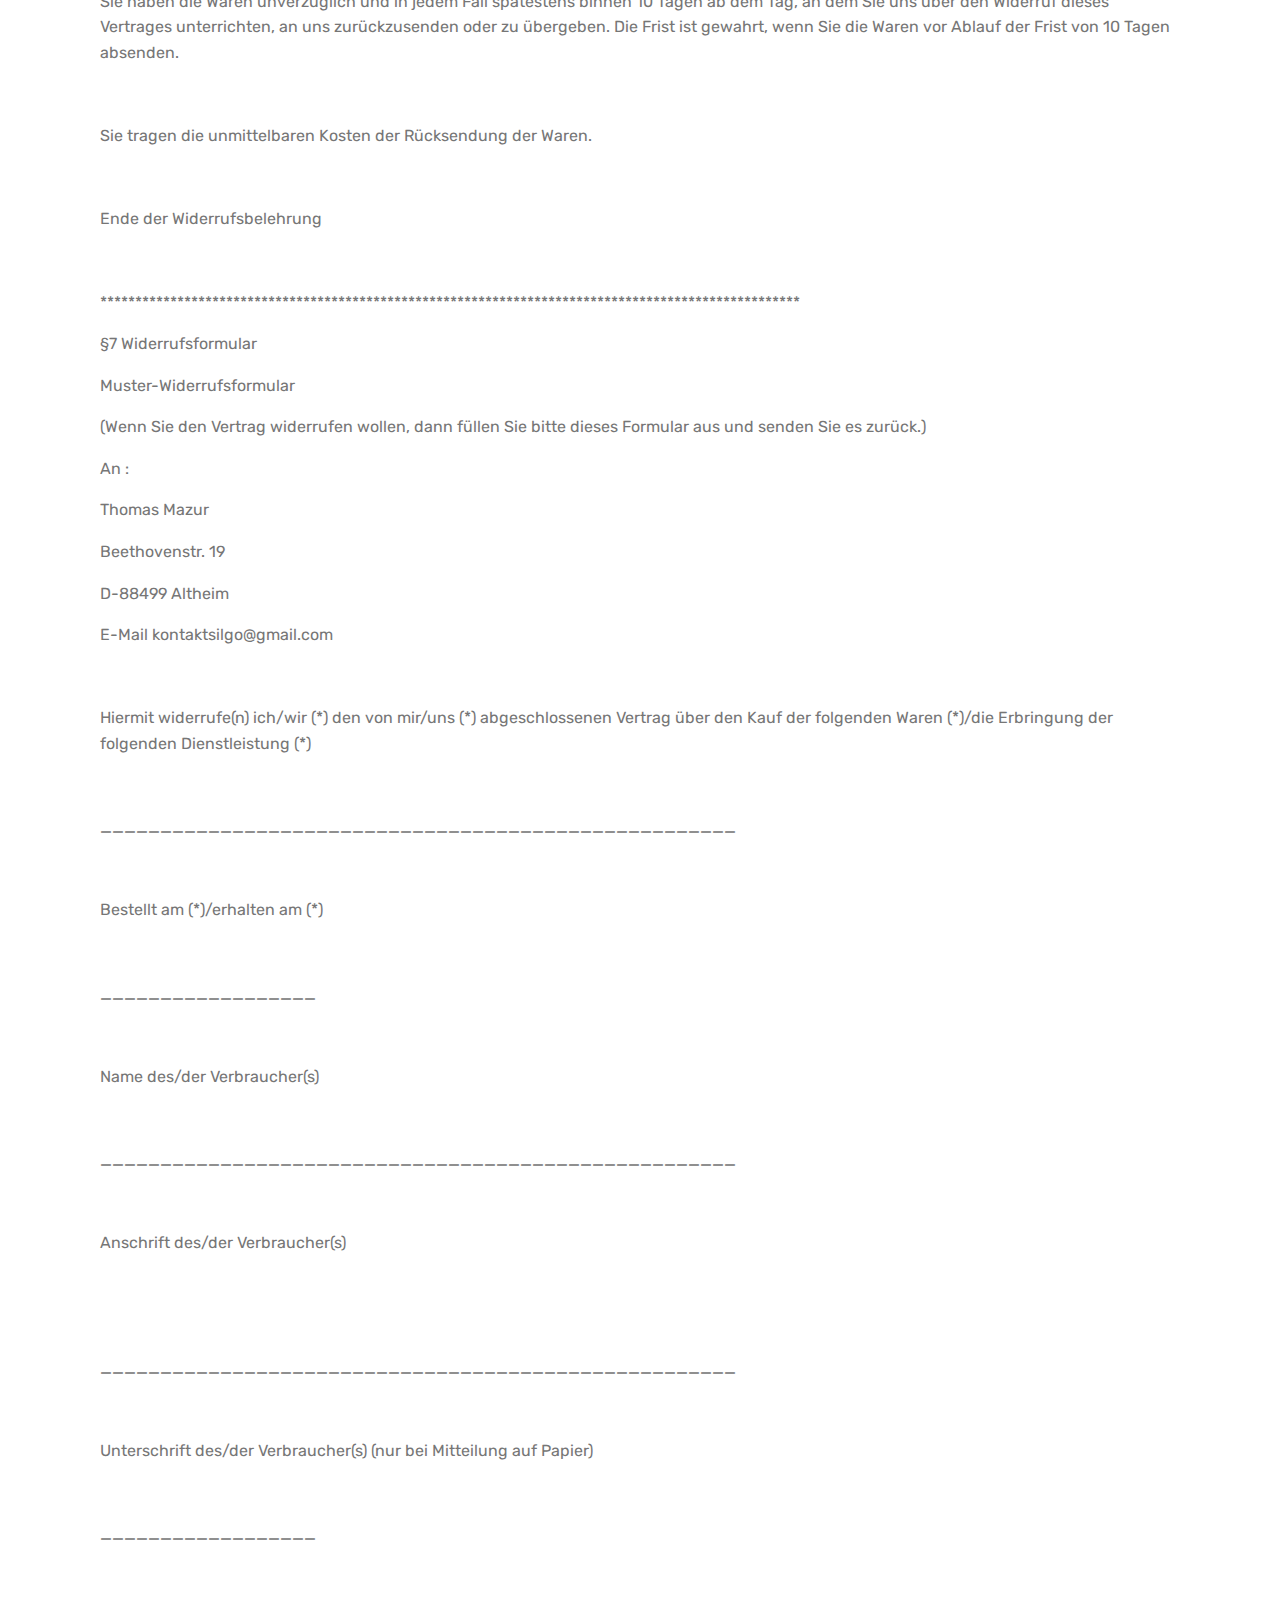
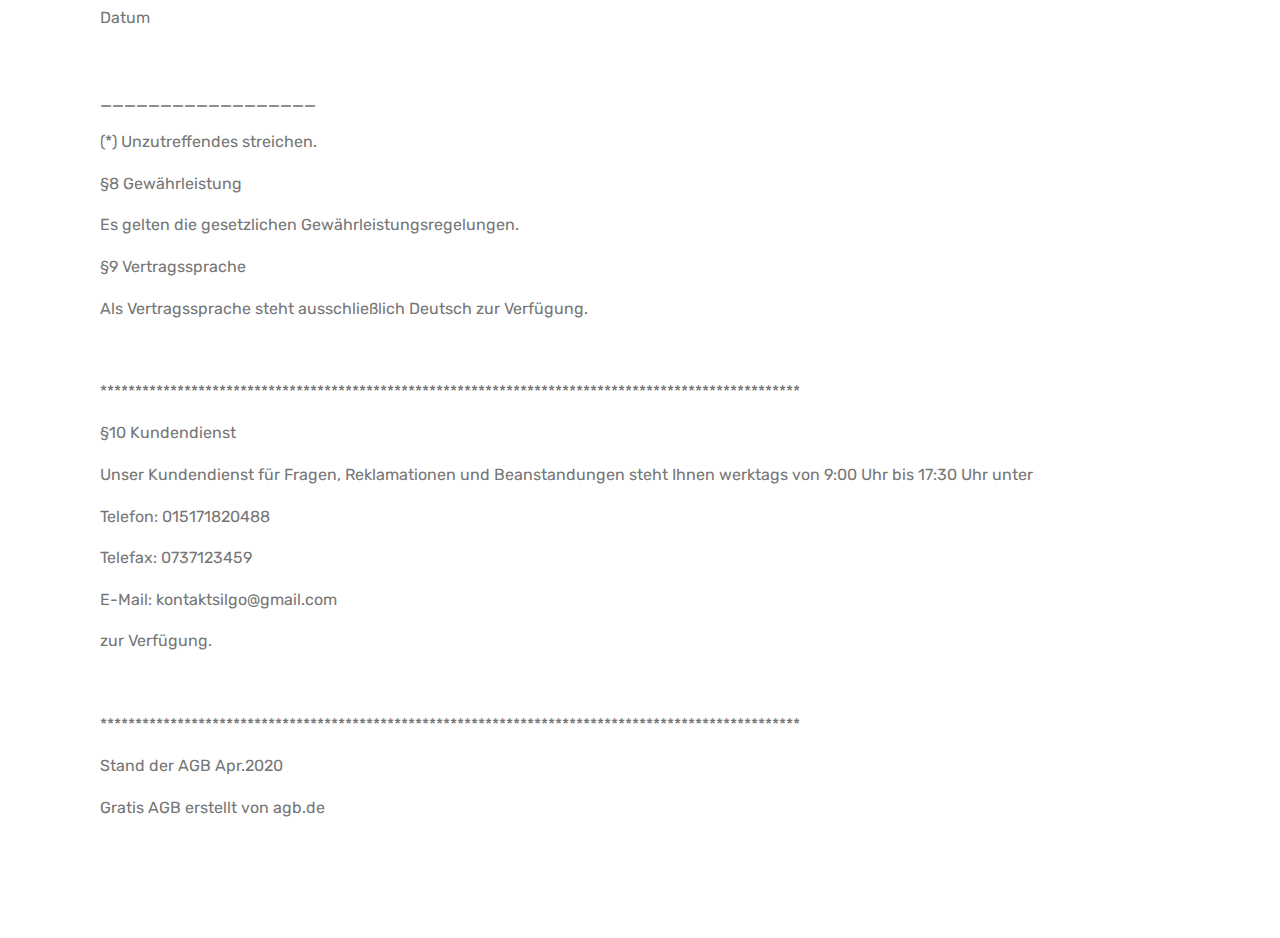
<file: page6.html>
<!DOCTYPE html>
<html>
<head>
  
  <meta charset="UTF-8">
  <meta http-equiv="X-UA-Compatible" content="IE=edge">
  
  <meta name="viewport" content="width=device-width, initial-scale=1, minimum-scale=1">
  <link rel="shortcut icon" href="assets/images/silgo-nowe-logo-ala-2-437x409.png" type="image/x-icon">
  <meta name="description" content="Web Page Generator Description">
  
  
  <title>Impressum AGB</title>
  <link rel="stylesheet" href="assets/web/assets/mobirise-icons/mobirise-icons.css">
  <link rel="stylesheet" href="assets/bootstrap/css/bootstrap.min.css">
  <link rel="stylesheet" href="assets/bootstrap/css/bootstrap-grid.min.css">
  <link rel="stylesheet" href="assets/bootstrap/css/bootstrap-reboot.min.css">
  <link rel="stylesheet" href="assets/web/assets/gdpr-plugin/gdpr-styles.css">
  <link rel="stylesheet" href="assets/dropdown/css/style.css">
  <link rel="stylesheet" href="assets/tether/tether.min.css">
  <link rel="stylesheet" href="assets/theme/css/style.css">
  <link rel="preload" as="style" href="assets/mobirise/css/mbr-additional.css"><link rel="stylesheet" href="assets/mobirise/css/mbr-additional.css" type="text/css">
  
  
  <meta name="robots" content="noindex">
</head>
<body>

<section id='top-1'></section>



<!-- Analytics -->
<!-- Global site tag (gtag.js) - Google Analytics -->
<script async src="https://www.googletagmanager.com/gtag/js?id=UA-161400323-1"></script>
<script>
  window.dataLayer = window.dataLayer || [];
  function gtag(){dataLayer.push(arguments);}
  gtag('js', new Date());

  gtag('config', 'UA-161400323-1');
</script>


<!-- /Analytics -->


  <section class="menu cid-rYAPjOEBN2" once="menu" id="menu1-10">

    

    <nav class="navbar navbar-expand beta-menu navbar-dropdown align-items-center navbar-fixed-top navbar-toggleable-sm">
        <button class="navbar-toggler navbar-toggler-right" type="button" data-toggle="collapse" data-target="#navbarSupportedContent" aria-controls="navbarSupportedContent" aria-expanded="false" aria-label="Toggle navigation">
            <div class="hamburger">
                <span></span>
                <span></span>
                <span></span>
                <span></span>
            </div>
        </button>
        <div class="menu-logo">
            <div class="navbar-brand">
                <span class="navbar-logo">
                    <a href="https://silgo.github.io">
                         <img src="assets/images/silgo-nowe-logo-ala-2-437x409.png" alt="Silgo Logo" title="Silgo Logo " style="height: 4.7rem;">
                    </a>
                </span>
                <span class="navbar-caption-wrap"><a class="navbar-caption text-danger display-1" href="https://mobirise.co">SILGO&nbsp;</a></span>
            </div>
        </div>
        <div class="collapse navbar-collapse" id="navbarSupportedContent">
            <ul class="navbar-nav nav-dropdown nav-right" data-app-modern-menu="true"><li class="nav-item">
                    <a class="nav-link link text-danger display-4" href="index.html" target="_blank">
                            NANOPARIKEL<br>ALLGEMEIN<br>INFO</a>
                </li><li class="nav-item"><a class="nav-link link text-danger display-4" href="silber-kolloide-vs-metalische-nanopartikel-charekterisik.html" target="_blank">
                            NANOPARTIKEL<br>GENAUER <br>ERKLÄERT</a></li><li class="nav-item">
                    <a class="nav-link link text-danger display-4" href="Antibiotika-oder-Nanosilber-Vorteile-Nachteile-Anwendung-bei-krebs.html" target="_blank">NANOPARTIKEL<br>EINFACH ERKLÄRT<br>&amp; ÜBERBLICK</a>
                </li><li class="nav-item"><a class="nav-link link text-danger display-4" href="Fight-bacteria-and-viruses-safely-without-side-effects.html" target="_blank">NANOPARICALS
<br>GENERAL
INFO <br>ENGLISH VERSION</a></li></ul>
            
        </div>
    </nav>
</section>

<section class="mbr-section article content1 cid-rYBvSBLrxa" id="content1-11">
    
     

    <div class="container">
        <div class="media-container-row">
            <div class="mbr-text col-12 mbr-fonts-style display-7 col-md-12"><p>
                <strong> Utwórz własną stronę internetową za pomocąImpressum
</strong></p><p>Thomas Mazur
</p><p>Beethovenstr 19</p><p>88499 Altheim</p><p>E-Mail kontaktsilgo@gmail.com</p><p>Tel 015171820488</p><p>
</p><p>Haftung für Inhalte&nbsp;
</p><p>Die Inhalte unserer Seiten wurden mit größter Sorgfalt erstellt. Für die Richtigkeit, Vollständigkeit und Aktualität der Inhalte können wir jedoch keine Gewähr übernehmen. Als Diensteanbieter sind wir gemäß § 7 Abs.1 TMG für eigene Inhalte auf diesen Seiten nach den allgemeinen Gesetzen verantwortlich. Nach §§ 8 bis 10 TMG sind wir als Diensteanbieter jedoch nicht verpflichtet, übermittelte oder gespeicherte fremde Informationen zu überwachen oder nach Umständen zu forschen, die auf eine rechtswidrige Tätigkeit hinweisen. Verpflichtungen zur Entfernung oder Sperrung der Nutzung von Informationen nach den allgemeinen Gesetzen bleiben hiervon unberührt. Eine diesbezügliche Haftung ist jedoch erst ab dem Zeitpunkt der Kenntnis einer konkreten Rechtsverletzung möglich. Bei Bekanntwerden von entsprechenden Rechtsverletzungen werden wir diese Inhalte umgehend entfernen.
</p><p>Datenschutz&nbsp;
</p><p>Die Nutzung unserer Webseite ist in der Regel ohne eine Angabe personenbezogener Daten möglich. Soweit auf unseren Seiten personenbezogene Daten (beispielsweise Name, Anschrift oder E-Mail-Adresse) erhoben werden, erfolgt dies – soweit es möglich ist– immer auf freiwilliger Basis. Wir geben Ihre Daten ohne Ihre ausdrückliche Zustimmung nicht an Dritte weiter. Außerdem weisen wir Sie darauf hin, dass die Datenübertragung im Internet (wie beispielsweise bei der Kommunikation über E-Mail) Sicherheitslücken aufweisen kann. Denn ein lückenloser Schutz der Daten vor dem Zugriff durch Dritte ist nicht möglich. Wir widersprechen hiermit ausdrücklich der Nutzung von im Rahmen der Impressumspflicht veröffentlichten Kontaktdaten durch Dritte zur Übersendung von nicht ausdrücklich angeforderter Werbung und Informationsmaterialien. Die Betreiber dieser Seiten behalten sich ausdrücklich vor, im Fall der unverlangten Zusendung von Werbeinformationen, etwa durch Spam-Mails, rechtliche Schritte einzuleiten.
</p><p>Google AdSense&nbsp;
</p><p>Diese Website benutzt Google Adsense, einen Webanzeigendienst der Google Inc., USA ("Google"). Google Adsense verwendet sog. "Cookies" (Textdateien), die auf Ihrem Computer gespeichert werden und die eine Analyse der Benutzung der Website durch Sie ermöglicht. Google Adsense verwendet auch sog. "Web Beacons" (kleine unsichtbare Grafiken) zur Sammlung von Informationen. Durch die Verwendung des Web Beacons können einfache Aktionen wie der Besucherverkehr auf der Webseite a ufgezeichnet und gesammelt werden. Die durch den Cookie und/oder Web Beacon erzeugten Informationen über Ihre Benutzung diese Website (einschließlich Ihrer IP-Adresse) werden an einen Server von Google in den USA übertragen und dort gespeichert. Google wird diese Informationen benutzen, um Ihre Nutzung der Website im Hinblick auf die Anzeigen auszuwerten, um Reports über die Websiteaktivitäten und Anzeigen für die Websitebetreiber zusammenzustellen und um weitere mit der Websitenutzung und der Internetnutzung verbundene Dienstleistungen zu erbringen. Auch wird Google diese Informationen gegebenenfalls an Dritte übertragen, sofern dies gesetzlich vorgeschrieben oder soweit Dritte diese Daten im Auftrag von Google verarbeiten. Google wird in keinem Fall Ihre IP-Adresse mit anderen Daten der Google in Verbindung bringen. Das Speichern von Cookies auf Ihrer Festplatte und die Anzeige von Web Beacons können Sie verhindern, indem Sie in Ihren Browser-Einstellungen "keine Cookies akzeptieren" wählen (Im MS Internet-Explorer unter "Extras &gt; Internetoptionen &gt; Datenschutz &gt; Einstellung"; im Firefox unter "Extras &gt; Einstellungen &gt; Datenschutz &gt; Cookies"); wir weisen Sie jedoch darauf hin, dass Sie in diesem Fall gegebenenfalls nicht sämtliche Funktionen dieser Website voll umfänglich nutzen können. Durch die Nutzung dieser Website erklären Sie sich mit der Bearbeitung der über Sie erhobenen Daten durch Google in der zuvor beschriebenen Art und Weise und zu dem zuvor benannten Zweck einverstanden.
</p><p>Google Analytics&nbsp;
</p><p>Diese Website benutzt Google Analytics, einen Webanalysedienst der Google Inc. (''Google''). Google Analytics verwendet sog. ''Cookies'', Textdateien, die auf Ihrem Computer gespeichert werden und die eine Analyse der Benutzung der Website durch Sie ermöglicht. Die durch den Cookie erzeugten Informationen über Ihre Benutzung diese Website (einschließlich Ihrer IP-Adresse) wird an einen Server von Google in den USA übertragen und dort gespeichert. Google wird diese Informationen benutzen, um Ihre Nutzung der Website auszuwerten, um Reports über die Websiteaktivitäten für die Websitebetreiber zusammenzustellen und um weitere mit der Websitenutzung und der Internetnutzung verbundene Dienstleistungen zu erbringen. Auch wird Google diese Informationen gegebenenfalls an Dritte übertragen, sofern dies gesetzlich vorgeschrieben oder soweit Dritte diese Daten im Auftrag von Google verarbeiten. Google wird in keinem Fall Ihre IP-Adresse mit anderen Daten der Google in Verbindung bringen. Sie können die Installation der Cookies durch eine entsprechende Einstellung Ihrer Browser Software verhindern; wir weisen Sie jedoch darauf hin, dass Sie in diesem Fall gegebenenfalls nicht sämtliche Funktionen dieser Website voll umfänglich nutzen können. Durch die Nutzung dieser Website erklären Sie sich mit der Bearbeitung der über Sie erhobenen Daten durch Google in der zuvor beschriebenen Art und Weise und zu dem zuvor benannten Zweck einverstanden. Sie können der Erhebung und Speicherung Ihrer Daten jederzeit widersprechen.
</p><p>Diese Website benutzt Google Analytics mit der Zusatzfunktion „anonymizeIP()“. Dies bedeutet, dass IP-Adressen nicht vollständig, sondern nur gekürzt gespeichert und verarbeitet werden, um einen direkten Rückschluss auf die Person auszuschließen.
</p><p>Gratis Impressum von agb.de</p><p><br></p><p>AGB
</p><p>Allgemeine Geschäftsbedingungen  Thomas Mazur
</p><p>§1 Geltung gegenüber Unternehmern und Begriffsdefinitionen
</p><p>(1) Die nachfolgenden Allgemeinen Geschäftbedingungen gelten für alle Lieferungen zwischen uns und einem Verbraucher in ihrer zum Zeitpunkt der Bestellung gültigen Fassung.</p><p><br></p><p>Verbraucher ist jede natürliche Person, die ein Rechtsgeschäft zu Zwecken abschließt, die überwiegend weder ihrer gewerblichen noch ihrer selbständigen beruflichen Tätigkeit zugerechnet werden können (§ 13 BGB). 
</p><p>§2 Zustandekommen eines Vertrages, Speicherung des Vertragstextes
</p><p>(1) Die folgenden Regelungen über den Vertragsabschluss gelten für Bestellungen über unseren Internetshop https://silgo.github.io .</p><p><br></p><p>(2) Im Falle des Vertragsschlusses kommt der Vertrag mit
</p><p><br></p><p>Thomas Mazur</p><p>Beethovenstr. 19</p><p>D-88499 Altheim</p><p>&nbsp;
</p><p>zustande.</p><p><br></p><p>(3) Die Präsentation der Waren in unserem Internetshop stellen kein rechtlich bindendes Vertragsangebot unsererseits dar, sondern sind nur eine unverbindliche Aufforderungen an den Verbraucher, Waren zu bestellen. Mit der Bestellung der gewünschten Ware gibt der Verbraucher ein für ihn verbindliches Angebot auf Abschluss eines Kaufvertrages ab.</p><p>(4) Bei Eingang einer Bestellung in unserem Internetshop gelten folgende Regelungen: Der Verbraucher gibt ein bindendes Vertragsangebot ab, indem er die in unserem Internetshop vorgesehene Bestellprozedur erfolgreich durchläuft.</p><p><br></p><p>Die Bestellung erfolgt in folgenden Schritten:
</p><p>1) Auswahl der gewünschten Ware</p><p>2) Bestätigen durch Anklicken der Buttons „Kaufen“&nbsp;</p><p>3) Verbindliche Absendung der Bestellung durch überweisung  des Geldes z.B. über PayPal
</p><p>Die AGB können Sie jederzeit auch unter https://silgo.github.io/AGB einsehen. Ihre Bestelldaten sind aus Sicherheitsgründen nicht mehr über das Internet zugänglich. 
</p><p>§3 Preise, Versandkosten, Zahlung, Fälligkeit
</p><p>(1) Die angegebenen Preise enthalten die gesetzliche Umsatzsteuer und sonstige Preisbestandteile. Hinzu kommen etwaige Versandkosten.</p><p><br></p><p>
</p><p>§4 Lieferung
</p><p>(1) Sofern wir dies in der Produktbeschreibung nicht deutlich anders angegeben haben, sind alle von uns angebotenen Artikel innerhalb von 1-2 Werkstagen versandfertig. Die Lieferung erfolgt hier spätesten innerhalb von 5 bis 8 Werktagen. Dabei beginnt die Frist für die Lieferung im Falle der Zahlung per Vorkasse am Tag nach Zahlungsauftrag an die mit der Überweisung beauftragte Bank und bei allen anderen Zahlungsarten am Tag nach Vertragsschluss zu laufen. Fällt das Fristende auf einen Samstag, Sonntag oder gesetzlichen Feiertag am Lieferort, so endet die Frist am nächsten Werktag.&nbsp;</p><p><br></p><p>(2) Die Gefahr des zufälligen Untergangs und der zufälligen Verschlechterung der verkauften Sache geht auch beim Versendungskauf erst mit der Übergabe der Sache an den Käufer auf diesen über. 
</p><p>§5 Eigentumsvorbehalt
</p><p>Wir behalten uns das Eigentum an der Ware bis zur vollständigen Bezahlung des Kaufpreises vor.&nbsp;</p><p><br></p><p>**************************************************************************************************** 
</p><p>§6 Widerrufsrecht des Kunden als Verbraucher: 
</p><p>Widerrufsrecht für Verbraucher</p><p><br></p><p>Verbrauchern steht ein Widerrufsrecht nach folgender Maßgabe zu, wobei Verbraucher jede natürliche Person ist, die ein Rechtsgeschäft zu Zwecken abschließt, die überwiegend weder ihrer gewerblichen noch ihrer selbständigen beruflichen Tätigkeit zugerechnet werden können: 
</p><p>Widerrufsbelehrung
</p><p><br></p><p>Widerrufsrecht</p><p><br></p><p>Sie haben das Recht, binnen 10 Tagen ohne Angabe von Gründen diesen Vertrag zu widerrufen.&nbsp;</p><p><br></p><p>Die Widerrufsfrist beträgt 10 Tage, ab dem Tag, an dem Sie oder ein von Ihnen benannter Dritter, der nicht der Beförderer ist, die Waren in Besitz genommen haben bzw. hat.&nbsp;</p><p><br></p><p>Um Ihr Widerrufsrecht auszuüben, müssen Sie uns
</p><p>Thomas Mazur</p><p>Beethovenstr. 19</p><p>D-88499 Altheim</p><p>E-Mail kontaktsilgo@gmail.com
</p><p>mittels einer eindeutigen Erklärung (z.B. ein mit der Post versandter Brief, Telefax oder E-Mail) über Ihren Entschluss, diesen Vertrag zu widerrufen, informieren. Sie können dafür das beigefügte Muster-Widerrufsformular verwenden, das jedoch nicht vorgeschrieben ist.&nbsp;</p><p><br></p><p>Widerrufsfolgen&nbsp;</p><p><br></p><p>Wenn Sie diesen Vertrag widerrufen, haben wir Ihnen alle Zahlungen, die wir von Ihnen erhalten haben, einschließlich der Lieferkosten (mit Ausnahme der zusätzlichen Kosten, die sich daraus ergeben, dass Sie eine andere Art der Lieferung als die von uns angebotene, günstigste Standardlieferung gewählt haben), unverzüglich und spätestens binnen 10 Tagen ab dem Tag zurückzuzahlen, an dem die Mitteilung über Ihren Widerruf dieses Vertrags bei uns eingegangen ist. Für diese Rückzahlung verwenden wir dasselbe Zahlungsmittel, das Sie bei der ursprünglichen Transaktion eingesetzt haben, es sei denn, mit Ihnen wurde ausdrücklich etwas anderes vereinbart; in keinem Fall werden Ihnen wegen dieser Rückzahlung Entgelte berechnet.&nbsp;</p><p><br></p><p>Wir können die Rückzahlung verweigern, bis wir die Waren wieder unbeschädigt und unverbraucht zurückerhalten haben</p><p><br></p><p>Sie haben die Waren unverzüglich und in jedem Fall spätestens binnen 10 Tagen ab dem Tag, an dem Sie uns über den Widerruf dieses Vertrages unterrichten, an uns zurückzusenden oder zu übergeben. Die Frist ist gewahrt, wenn Sie die Waren vor Ablauf der Frist von 10 Tagen absenden.&nbsp;</p><p><br></p><p>Sie tragen die unmittelbaren Kosten der Rücksendung der Waren.</p><p><br></p><p>Ende der Widerrufsbelehrung&nbsp;</p><p><br></p><p>**************************************************************************************************** 
</p><p>§7 Widerrufsformular
</p><p>Muster-Widerrufsformular
</p><p>(Wenn Sie den Vertrag widerrufen wollen, dann füllen Sie bitte dieses Formular aus und senden Sie es zurück.)
</p><p>An :</p><p>Thomas Mazur</p><p>Beethovenstr. 19</p><p>D-88499 Altheim</p><p>E-Mail kontaktsilgo@gmail.com</p><p><br></p><p>Hiermit widerrufe(n) ich/wir (*) den von mir/uns (*) abgeschlossenen Vertrag über den Kauf der folgenden Waren (*)/die Erbringung der folgenden Dienstleistung (*)</p><p><br></p><p>_____________________________________________________</p><p><br></p><p>Bestellt am (*)/erhalten am (*)</p><p><br></p><p>__________________</p><p><br></p><p>Name des/der Verbraucher(s)</p><p><br></p><p>_____________________________________________________</p><p><br></p><p>Anschrift des/der Verbraucher(s)</p><p><br></p><p><br></p><p>_____________________________________________________</p><p><br></p><p>Unterschrift des/der Verbraucher(s) (nur bei Mitteilung auf Papier)</p><p><br></p><p>__________________</p><p><br></p><p>Datum</p><p><br></p><p>__________________
</p><p>(*) Unzutreffendes streichen.
</p><p>§8 Gewährleistung 
</p><p>Es gelten die gesetzlichen Gewährleistungsregelungen. 
</p><p>§9 Vertragssprache
</p><p>Als Vertragssprache steht ausschließlich Deutsch zur Verfügung.</p><p><br></p><p>****************************************************************************************************
</p><p>§10 Kundendienst
</p><p>Unser Kundendienst für Fragen, Reklamationen und Beanstandungen steht Ihnen werktags von 9:00 Uhr bis 17:30 Uhr unter
</p><p>Telefon: 015171820488</p><p>Telefax: 0737123459</p><p>E-Mail: kontaktsilgo@gmail.com
</p><p>zur Verfügung.&nbsp;</p><p><br></p><p>**************************************************************************************************** 
</p><p>Stand der AGB Apr.2020
</p><p>Gratis AGB erstellt von agb.de
</p><p><strong><br></strong></p></div>
        </div>
    </div>
</section>


  <script src="assets/web/assets/jquery/jquery.min.js"></script>
  <script src="assets/popper/popper.min.js"></script>
  <script src="assets/bootstrap/js/bootstrap.min.js"></script>
  <script src="assets/web/assets/cookies-alert-plugin/cookies-alert-core.js"></script>
  <script src="assets/web/assets/cookies-alert-plugin/cookies-alert-script.js"></script>
  <script src="assets/smoothscroll/smooth-scroll.js"></script>
  <script src="assets/dropdown/js/nav-dropdown.js"></script>
  <script src="assets/dropdown/js/navbar-dropdown.js"></script>
  <script src="assets/touchswipe/jquery.touch-swipe.min.js"></script>
  <script src="assets/tether/tether.min.js"></script>
  <script src="assets/theme/js/script.js"></script>
  
  
<input name="cookieData" type="hidden" data-cookie-customDialogSelector='null' data-cookie-colorText='#424a4d' data-cookie-colorBg='rgba(234, 239, 241, 0.99)' data-cookie-textButton='Verstanden' data-cookie-colorButton='' data-cookie-colorLink='#424a4d' data-cookie-underlineLink='true' data-cookie-text="Wenn du weiter klickst akzeptierst du unsere cookies politik.lese unsere <a href='page5.html'>Cookies Richtlinie</a>.">
  </body>
</html>
</file>
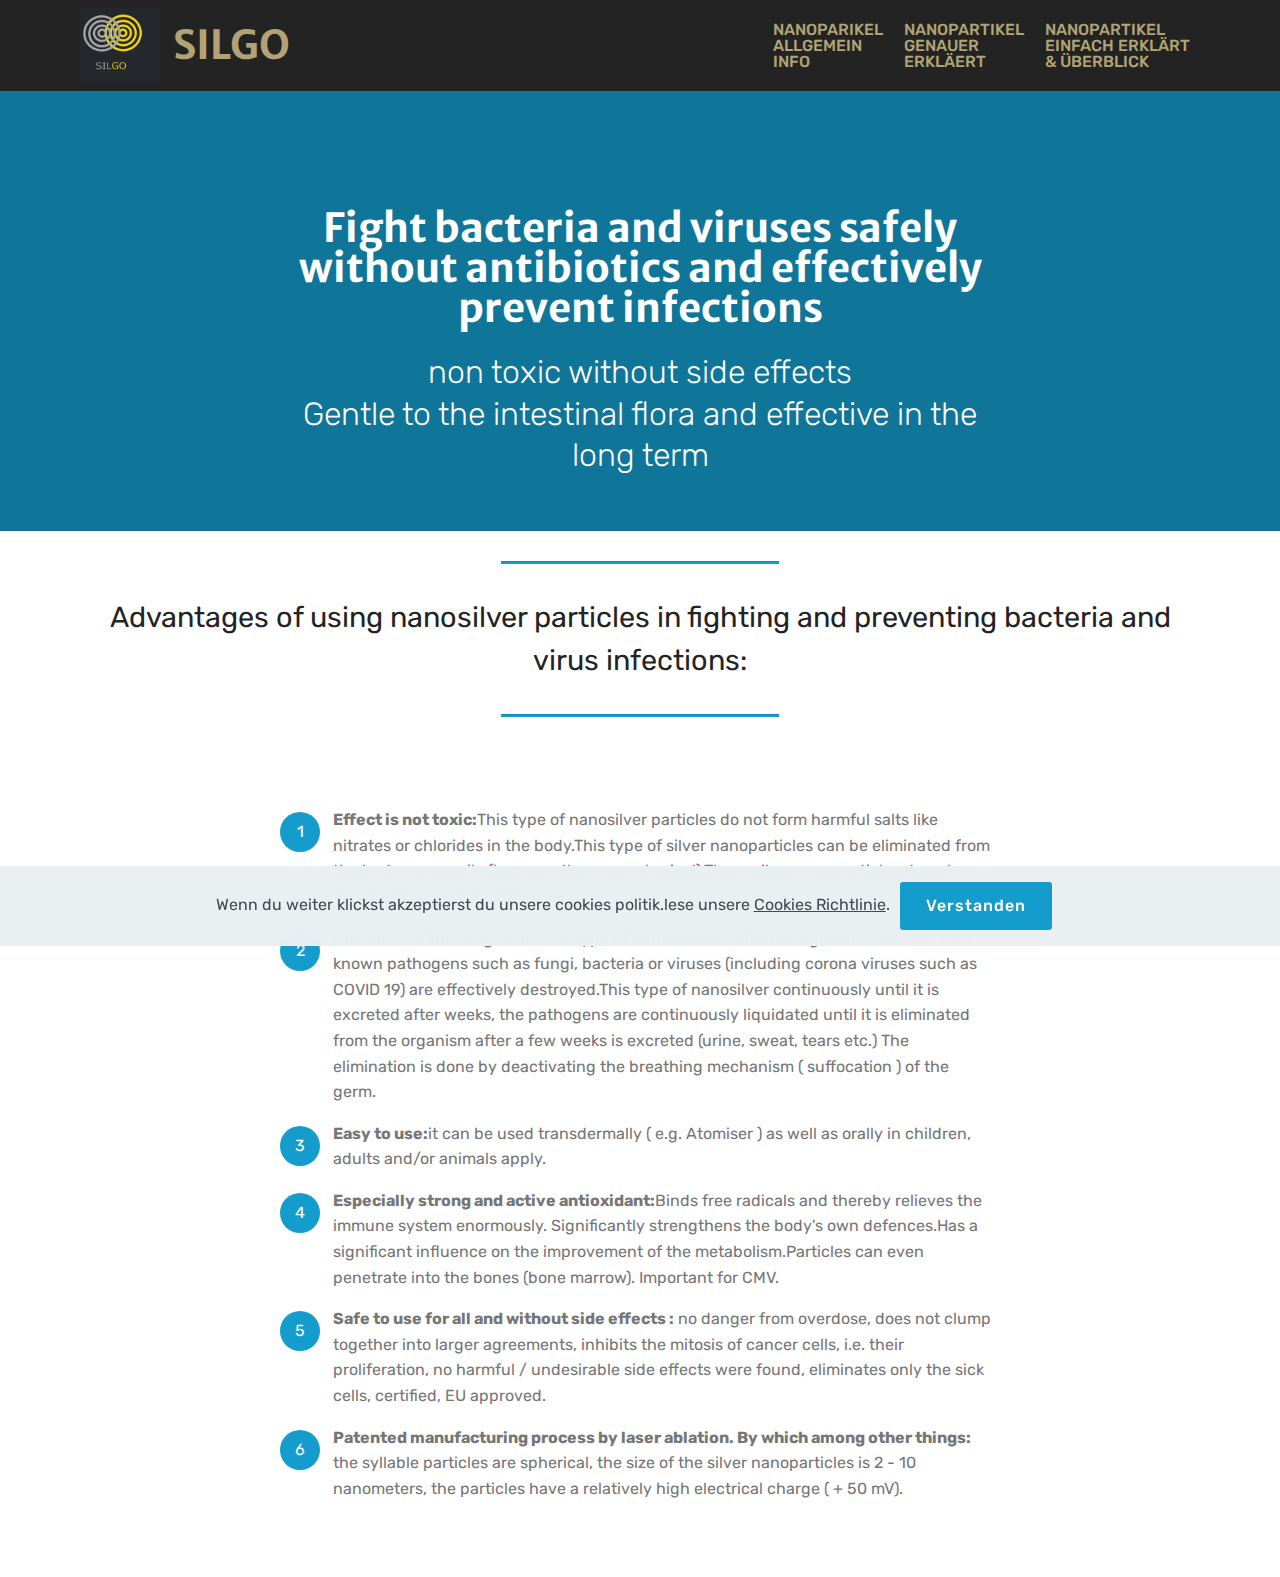
<file: page7.html>
<!DOCTYPE html>
<html lang="de" >
<head>
  
  <meta charset="UTF-8">
  <meta http-equiv="X-UA-Compatible" content="IE=edge">
  
  <meta name="viewport" content="width=device-width, initial-scale=1, minimum-scale=1">
  <link rel="shortcut icon" href="assets/images/silgo-nowe-logo-ala-2-437x409.png" type="image/x-icon">
  <meta name="description" content="Site Creator Description">
  
  
  <title>Englisch Version</title>
  <link rel="stylesheet" href="assets/web/assets/mobirise-icons/mobirise-icons.css">
  <link rel="stylesheet" href="assets/bootstrap/css/bootstrap.min.css">
  <link rel="stylesheet" href="assets/bootstrap/css/bootstrap-grid.min.css">
  <link rel="stylesheet" href="assets/bootstrap/css/bootstrap-reboot.min.css">
  <link rel="stylesheet" href="assets/web/assets/gdpr-plugin/gdpr-styles.css">
  <link rel="stylesheet" href="assets/dropdown/css/style.css">
  <link rel="stylesheet" href="assets/tether/tether.min.css">
  <link rel="stylesheet" href="assets/theme/css/style.css">
  <link rel="preload" as="style" href="assets/mobirise/css/mbr-additional.css"><link rel="stylesheet" href="assets/mobirise/css/mbr-additional.css" type="text/css">
  
  
  <h1>Kill viruses and bacteria infections effectively</h1>
<h2>safe and without side effects </h2>
</head>
<body>

<section id='top-1'></section>



<!-- Analytics -->
<!-- Global site tag (gtag.js) - Google Analytics -->
<script async src="https://www.googletagmanager.com/gtag/js?id=UA-161400323-1"></script>
<script>
  window.dataLayer = window.dataLayer || [];
  function gtag(){dataLayer.push(arguments);}
  gtag('js', new Date());

  gtag('config', 'UA-161400323-1');
</script>


<!-- /Analytics -->


  <section class="menu cid-rYAPjOEBN2" once="menu" id="menu1-28">

    

    <nav class="navbar navbar-expand beta-menu navbar-dropdown align-items-center navbar-fixed-top navbar-toggleable-sm">
        <button class="navbar-toggler navbar-toggler-right" type="button" data-toggle="collapse" data-target="#navbarSupportedContent" aria-controls="navbarSupportedContent" aria-expanded="false" aria-label="Toggle navigation">
            <div class="hamburger">
                <span></span>
                <span></span>
                <span></span>
                <span></span>
            </div>
        </button>
        <div class="menu-logo">
            <div class="navbar-brand">
                <span class="navbar-logo">
                    <a href="https://silgo.github.io">
                         <img src="assets/images/silgo-nowe-logo-ala-2-437x409.png" alt="Silgo Logo" title="Silgo Logo " style="height: 4.7rem;">
                    </a>
                </span>
                <span class="navbar-caption-wrap"><a class="navbar-caption text-danger display-1" href="https://mobirise.co">SILGO&nbsp;</a></span>
            </div>
        </div>
        <div class="collapse navbar-collapse" id="navbarSupportedContent">
            <ul class="navbar-nav nav-dropdown nav-right" data-app-modern-menu="true"><li class="nav-item">
                    <a class="nav-link link text-danger display-4" href="index.html" target="_blank">
                            NANOPARIKEL<br>ALLGEMEIN<br>INFO</a>
                </li><li class="nav-item"><a class="nav-link link text-danger display-4" href="silber-kolloide-vs-metalische-nanopartikel-charekterisik.html" target="_blank">
                            NANOPARTIKEL<br>GENAUER <br>ERKLÄERT</a></li><li class="nav-item">
                    <a class="nav-link link text-danger display-4" href="Antibiotika-oder-Nanosilber-Vorteile-Nachteile-Anwendung-bei-krebs.html" target="_blank">NANOPARTIKEL<br>EINFACH ERKLÄRT<br>&amp; ÜBERBLICK</a>
                </li></ul>
            
        </div>
    </nav>
</section>

<section class="mbr-section content5 cid-s7QBfEbaC2" id="content5-29">

    

    

    <div class="container">
        <div class="media-container-row">
            <div class="title col-12 col-md-8">
                <h2 class="align-center mbr-bold mbr-white pb-3 mbr-fonts-style display-1">Fight bacteria and viruses safely without antibiotics and effectively prevent infections</h2>
                <h3 class="mbr-section-subtitle align-center mbr-light mbr-white pb-3 mbr-fonts-style display-2">non toxic without side effects<div>Gentle to the intestinal flora and effective in the long term</div></h3>
                
                
            </div>
        </div>
    </div>
</section>

<section class="mbr-section article content9 cid-s7QCx16Bwl" id="content9-2c">
    
     

    <div class="container">
        <div class="inner-container" style="width: 100%;">
            <hr class="line" style="width: 25%;">
            <div class="section-text align-center mbr-fonts-style display-5">Advantages of using nanosilver particles in fighting and preventing bacteria and virus infections:</div>
            <hr class="line" style="width: 25%;">
        </div>
        </div>
</section>

<section class="mbr-section article content11 cid-s7QHFh3Vxd" id="content11-2d">
     

    <div class="container">
        <div class="media-container-row">
            <div class="mbr-text counter-container col-12 col-md-8 mbr-fonts-style display-7">
                <ol>
                    <li><strong>Effect is not toxic:</strong><span style="font-size: 1rem;">This type of nanosilver particles do not form harmful salts like nitrates or chlorides in the body.</span><span style="font-size: 1rem;">This type of silver nanoparticles can be eliminated from the body very easily (because they are spherical).These silver nanoparticles do not accumulate in the organs.</span></li>
                    <li><strong>Effective in the long term:</strong>This type of nanosilver is effective against more than 650 known pathogens such as fungi, bacteria or viruses (including corona viruses such as COVID 19) are effectively destroyed.<span style="font-size: 1rem;">This type of nanosilver continuously until it is excreted after weeks, the pathogens are continuously liquidated until it is eliminated from the organism after a few weeks is excreted (urine, sweat, tears etc.) The elimination is done by deactivating the breathing mechanism ( suffocation ) of the germ.</span></li><li><span style="font-size: 1rem;"><strong>Easy to use:</strong>it can be used transdermally ( e.g. Atomiser ) as well as orally in children, adults and/or animals apply.</span></li><li><span style="font-size: 1rem;"><strong>Especially strong and active antioxidant:</strong>Binds free radicals and thereby relieves the immune system enormously. Significantly strengthens the body's own defences.Has a significant influence on the improvement of the metabolism.Particles can even penetrate into the bones (bone marrow). Important for CMV.</span></li><li><span style="font-size: 1rem;"><strong>Safe to use for all and without side effects :</strong> no danger from overdose, does not clump together into larger agreements, inhibits the mitosis of cancer cells, i.e. their proliferation, no harmful / undesirable side effects were found, eliminates only the sick cells, certified, EU approved.</span></li><li><span style="font-size: 1rem;"><strong>Patented manufacturing process by laser ablation. By which among other things:</strong> the syllable particles are spherical, the size of the silver nanoparticles is 2 - 10 nanometers, the particles have a relatively high electrical charge ( + 50 mV).</span></li>
                </ol>
            </div>
        </div>
    </div>
</section>


  <script src="assets/web/assets/jquery/jquery.min.js"></script>
  <script src="assets/popper/popper.min.js"></script>
  <script src="assets/bootstrap/js/bootstrap.min.js"></script>
  <script src="assets/web/assets/cookies-alert-plugin/cookies-alert-core.js"></script>
  <script src="assets/web/assets/cookies-alert-plugin/cookies-alert-script.js"></script>
  <script src="assets/smoothscroll/smooth-scroll.js"></script>
  <script src="assets/dropdown/js/nav-dropdown.js"></script>
  <script src="assets/dropdown/js/navbar-dropdown.js"></script>
  <script src="assets/touchswipe/jquery.touch-swipe.min.js"></script>
  <script src="assets/tether/tether.min.js"></script>
  <script src="assets/theme/js/script.js"></script>
  
  
<input name="cookieData" type="hidden" data-cookie-customDialogSelector='null' data-cookie-colorText='#424a4d' data-cookie-colorBg='rgba(234, 239, 241, 0.99)' data-cookie-textButton='Verstanden' data-cookie-colorButton='' data-cookie-colorLink='#424a4d' data-cookie-underlineLink='true' data-cookie-text="Wenn du weiter klickst akzeptierst du unsere cookies politik.lese unsere <a href='page5.html'>Cookies Richtlinie</a>.">
  </body>
</html>
</file>
<file: assets/web/assets/mobirise-icons/mobirise-icons.css>
@font-face {
  font-family: 'MobiriseIcons';
  src:  url('mobirise-icons.eot?spat4u');
  src:  url('mobirise-icons.eot?spat4u#iefix') format('embedded-opentype'),
    url('mobirise-icons.ttf?spat4u') format('truetype'),
    url('mobirise-icons.woff?spat4u') format('woff'),
    url('mobirise-icons.svg?spat4u#MobiriseIcons') format('svg');
  font-weight: normal;
  font-style: normal;
  font-display: swap;
}

[class^="mbri-"], [class*=" mbri-"] {
  /* use !important to prevent issues with browser extensions that change fonts */
  font-family: MobiriseIcons !important;
  speak: none;
  font-style: normal;
  font-weight: normal;
  font-variant: normal;
  text-transform: none;
  line-height: 1;

  /* Better Font Rendering =========== */
  -webkit-font-smoothing: antialiased;
  -moz-osx-font-smoothing: grayscale;
}

.mbri-add-submenu:before {
  content: "\e900";
}
.mbri-alert:before {
  content: "\e901";
}
.mbri-align-center:before {
  content: "\e902";
}
.mbri-align-justify:before {
  content: "\e903";
}
.mbri-align-left:before {
  content: "\e904";
}
.mbri-align-right:before {
  content: "\e905";
}
.mbri-android:before {
  content: "\e906";
}
.mbri-apple:before {
  content: "\e907";
}
.mbri-arrow-down:before {
  content: "\e908";
}
.mbri-arrow-next:before {
  content: "\e909";
}
.mbri-arrow-prev:before {
  content: "\e90a";
}
.mbri-arrow-up:before {
  content: "\e90b";
}
.mbri-bold:before {
  content: "\e90c";
}
.mbri-bookmark:before {
  content: "\e90d";
}
.mbri-bootstrap:before {
  content: "\e90e";
}
.mbri-briefcase:before {
  content: "\e90f";
}
.mbri-browse:before {
  content: "\e910";
}
.mbri-bulleted-list:before {
  content: "\e911";
}
.mbri-calendar:before {
  content: "\e912";
}
.mbri-camera:before {
  content: "\e913";
}
.mbri-cart-add:before {
  content: "\e914";
}
.mbri-cart-full:before {
  content: "\e915";
}
.mbri-cash:before {
  content: "\e916";
}
.mbri-change-style:before {
  content: "\e917";
}
.mbri-chat:before {
  content: "\e918";
}
.mbri-clock:before {
  content: "\e919";
}
.mbri-close:before {
  content: "\e91a";
}
.mbri-cloud:before {
  content: "\e91b";
}
.mbri-code:before {
  content: "\e91c";
}
.mbri-contact-form:before {
  content: "\e91d";
}
.mbri-credit-card:before {
  content: "\e91e";
}
.mbri-cursor-click:before {
  content: "\e91f";
}
.mbri-cust-feedback:before {
  content: "\e920";
}
.mbri-database:before {
  content: "\e921";
}
.mbri-delivery:before {
  content: "\e922";
}
.mbri-desktop:before {
  content: "\e923";
}
.mbri-devices:before {
  content: "\e924";
}
.mbri-down:before {
  content: "\e925";
}
.mbri-download:before {
  content: "\e989";
}
.mbri-drag-n-drop:before {
  content: "\e927";
}
.mbri-drag-n-drop2:before {
  content: "\e928";
}
.mbri-edit:before {
  content: "\e929";
}
.mbri-edit2:before {
  content: "\e92a";
}
.mbri-error:before {
  content: "\e92b";
}
.mbri-extension:before {
  content: "\e92c";
}
.mbri-features:before {
  content: "\e92d";
}
.mbri-file:before {
  content: "\e92e";
}
.mbri-flag:before {
  content: "\e92f";
}
.mbri-folder:before {
  content: "\e930";
}
.mbri-gift:before {
  content: "\e931";
}
.mbri-github:before {
  content: "\e932";
}
.mbri-globe:before {
  content: "\e933";
}
.mbri-globe-2:before {
  content: "\e934";
}
.mbri-growing-chart:before {
  content: "\e935";
}
.mbri-hearth:before {
  content: "\e936";
}
.mbri-help:before {
  content: "\e937";
}
.mbri-home:before {
  content: "\e938";
}
.mbri-hot-cup:before {
  content: "\e939";
}
.mbri-idea:before {
  content: "\e93a";
}
.mbri-image-gallery:before {
  content: "\e93b";
}
.mbri-image-slider:before {
  content: "\e93c";
}
.mbri-info:before {
  content: "\e93d";
}
.mbri-italic:before {
  content: "\e93e";
}
.mbri-key:before {
  content: "\e93f";
}
.mbri-laptop:before {
  content: "\e940";
}
.mbri-layers:before {
  content: "\e941";
}
.mbri-left-right:before {
  content: "\e942";
}
.mbri-left:before {
  content: "\e943";
}
.mbri-letter:before {
  content: "\e944";
}
.mbri-like:before {
  content: "\e945";
}
.mbri-link:before {
  content: "\e946";
}
.mbri-lock:before {
  content: "\e947";
}
.mbri-login:before {
  content: "\e948";
}
.mbri-logout:before {
  content: "\e949";
}
.mbri-magic-stick:before {
  content: "\e94a";
}
.mbri-map-pin:before {
  content: "\e94b";
}
.mbri-menu:before {
  content: "\e94c";
}
.mbri-mobile:before {
  content: "\e94d";
}
.mbri-mobile2:before {
  content: "\e94e";
}
.mbri-mobirise:before {
  content: "\e94f";
}
.mbri-more-horizontal:before {
  content: "\e950";
}
.mbri-more-vertical:before {
  content: "\e951";
}
.mbri-music:before {
  content: "\e952";
}
.mbri-new-file:before {
  content: "\e953";
}
.mbri-numbered-list:before {
  content: "\e954";
}
.mbri-opened-folder:before {
  content: "\e955";
}
.mbri-pages:before {
  content: "\e956";
}
.mbri-paper-plane:before {
  content: "\e957";
}
.mbri-paperclip:before {
  content: "\e958";
}
.mbri-photo:before {
  content: "\e959";
}
.mbri-photos:before {
  content: "\e95a";
}
.mbri-pin:before {
  content: "\e95b";
}
.mbri-play:before {
  content: "\e95c";
}
.mbri-plus:before {
  content: "\e95d";
}
.mbri-preview:before {
  content: "\e95e";
}
.mbri-print:before {
  content: "\e95f";
}
.mbri-protect:before {
  content: "\e960";
}
.mbri-question:before {
  content: "\e961";
}
.mbri-quote-left:before {
  content: "\e962";
}
.mbri-quote-right:before {
  content: "\e963";
}
.mbri-refresh:before {
  content: "\e964";
}
.mbri-responsive:before {
  content: "\e965";
}
.mbri-right:before {
  content: "\e966";
}
.mbri-rocket:before {
  content: "\e967";
}
.mbri-sad-face:before {
  content: "\e968";
}
.mbri-sale:before {
  content: "\e969";
}
.mbri-save:before {
  content: "\e96a";
}
.mbri-search:before {
  content: "\e96b";
}
.mbri-setting:before {
  content: "\e96c";
}
.mbri-setting2:before {
  content: "\e96d";
}
.mbri-setting3:before {
  content: "\e96e";
}
.mbri-share:before {
  content: "\e96f";
}
.mbri-shopping-bag:before {
  content: "\e970";
}
.mbri-shopping-basket:before {
  content: "\e971";
}
.mbri-shopping-cart:before {
  content: "\e972";
}
.mbri-sites:before {
  content: "\e973";
}
.mbri-smile-face:before {
  content: "\e974";
}
.mbri-speed:before {
  content: "\e975";
}
.mbri-star:before {
  content: "\e976";
}
.mbri-success:before {
  content: "\e977";
}
.mbri-sun:before {
  content: "\e978";
}
.mbri-sun2:before {
  content: "\e979";
}
.mbri-tablet:before {
  content: "\e97a";
}
.mbri-tablet-vertical:before {
  content: "\e97b";
}
.mbri-target:before {
  content: "\e97c";
}
.mbri-timer:before {
  content: "\e97d";
}
.mbri-to-ftp:before {
  content: "\e97e";
}
.mbri-to-local-drive:before {
  content: "\e97f";
}
.mbri-touch-swipe:before {
  content: "\e980";
}
.mbri-touch:before {
  content: "\e981";
}
.mbri-trash:before {
  content: "\e982";
}
.mbri-underline:before {
  content: "\e983";
}
.mbri-unlink:before {
  content: "\e984";
}
.mbri-unlock:before {
  content: "\e985";
}
.mbri-up-down:before {
  content: "\e986";
}
.mbri-up:before {
  content: "\e987";
}
.mbri-update:before {
  content: "\e988";
}
.mbri-upload:before {
 content: "\e926"; 
}
.mbri-user:before {
  content: "\e98a";
}
.mbri-user2:before {
  content: "\e98b";
}
.mbri-users:before {
  content: "\e98c";
}
.mbri-video:before {
  content: "\e98d";
}
.mbri-video-play:before {
  content: "\e98e";
}
.mbri-watch:before {
  content: "\e98f";
}
.mbri-website-theme:before {
  content: "\e990";
}
.mbri-wifi:before {
  content: "\e991";
}
.mbri-windows:before {
  content: "\e992";
}
.mbri-zoom-out:before {
  content: "\e993";
}
.mbri-redo:before {
  content: "\e994";
}
.mbri-undo:before {
  content: "\e995";
}
</file>
<file: assets/web/assets/gdpr-plugin/gdpr-styles.css>
.gdpr-block {
    padding: 10px;
    font-size: 14px;
    display: block;
    width: 100%;
    text-align: center;
}
.gdpr-block.covert {
	display: none;
}
.textGDPR {
    position: relative;
}
.gdpr-block label span.textGDPR input[name='gdpr']{
    width: 15px;
    height: 15px;
    margin: 0;
    position: absolute;
    top: 2px;
    left: -20px;
}
.gdpr-block label {
    color: #a7a7a7;
    vertical-align: middle;
    user-select: none;
    margin-bottom: 0;
}
</file>
<file: assets/dropdown/css/style.css>
.navbar-dropdown {
  left: 0;
  padding: 0;
  position: absolute;
  right: 0;
  top: 0;
  transition: all 0.45s ease;
  z-index: 1030;
  background: #282828; }
  .navbar-dropdown .navbar-logo {
    margin-right: 0.8rem;
    transition: margin 0.3s ease-in-out;
    vertical-align: middle; }
    .navbar-dropdown .navbar-logo img {
      height: 3.125rem;
      transition: all 0.3s ease-in-out; }
    .navbar-dropdown .navbar-logo.mbr-iconfont {
      font-size: 3.125rem;
      line-height: 3.125rem; }
  .navbar-dropdown .navbar-caption {
    font-weight: 700;
    white-space: normal;
    vertical-align: -4px;
    line-height: 3.125rem !important; }
    .navbar-dropdown .navbar-caption, .navbar-dropdown .navbar-caption:hover {
      color: inherit;
      text-decoration: none; }
  .navbar-dropdown .mbr-iconfont + .navbar-caption {
    vertical-align: -1px; }
  .navbar-dropdown.navbar-fixed-top {
    position: fixed; }
  .navbar-dropdown .navbar-brand span {
    vertical-align: -4px; }
  .navbar-dropdown.bg-color.transparent {
    background: none; }
  .navbar-dropdown.navbar-short .navbar-brand {
    padding: 0.625rem 0; }
    .navbar-dropdown.navbar-short .navbar-brand span {
      vertical-align: -1px; }
  .navbar-dropdown.navbar-short .navbar-caption {
    line-height: 2.375rem !important;
    vertical-align: -2px; }
  .navbar-dropdown.navbar-short .navbar-logo {
    margin-right: 0.5rem; }
    .navbar-dropdown.navbar-short .navbar-logo img {
      height: 2.375rem; }
    .navbar-dropdown.navbar-short .navbar-logo.mbr-iconfont {
      font-size: 2.375rem;
      line-height: 2.375rem; }
  .navbar-dropdown.navbar-short .mbr-table-cell {
    height: 3.625rem; }
  .navbar-dropdown .navbar-close {
    left: 0.6875rem;
    position: fixed;
    top: 0.75rem;
    z-index: 1000; }
  .navbar-dropdown .hamburger-icon {
    content: "";
    display: inline-block;
    vertical-align: middle;
    width: 16px;
    -webkit-box-shadow: 0 -6px 0 1px #282828,0 0 0 1px #282828,0 6px 0 1px #282828;
    -moz-box-shadow: 0 -6px 0 1px #282828,0 0 0 1px #282828,0 6px 0 1px #282828;
    box-shadow: 0 -6px 0 1px #282828,0 0 0 1px #282828,0 6px 0 1px #282828; }

.dropdown-menu .dropdown-toggle[data-toggle="dropdown-submenu"]::after {
  border-bottom: 0.35em solid transparent;
  border-left: 0.35em solid;
  border-right: 0;
  border-top: 0.35em solid transparent;
  margin-left: 0.3rem; }

.dropdown-menu .dropdown-item:focus {
  outline: 0; }

.nav-dropdown {
  font-size: 0.75rem;
  font-weight: 500;
  height: auto !important; }
  .nav-dropdown .nav-btn {
    padding-left: 1rem; }
  .nav-dropdown .link {
    margin: .667em 1.667em;
    font-weight: 500;
    padding: 0;
    transition: color .2s ease-in-out; }
    .nav-dropdown .link.dropdown-toggle {
      margin-right: 2.583em; }
      .nav-dropdown .link.dropdown-toggle::after {
        margin-left: .25rem;
        border-top: 0.35em solid;
        border-right: 0.35em solid transparent;
        border-left: 0.35em solid transparent;
        border-bottom: 0; }
      .nav-dropdown .link.dropdown-toggle[aria-expanded="true"] {
        margin: 0;
        padding: 0.667em 3.263em  0.667em 1.667em; }
  .nav-dropdown .link::after,
  .nav-dropdown .dropdown-item::after {
    color: inherit; }
  .nav-dropdown .btn {
    font-size: 0.75rem;
    font-weight: 700;
    letter-spacing: 0;
    margin-bottom: 0;
    padding-left: 1.25rem;
    padding-right: 1.25rem; }
  .nav-dropdown .dropdown-menu {
    border-radius: 0;
    border: 0;
    left: 0;
    margin: 0;
    padding-bottom: 1.25rem;
    padding-top: 1.25rem;
    position: relative; }
  .nav-dropdown .dropdown-submenu {
    margin-left: 0.125rem;
    top: 0; }
  .nav-dropdown .dropdown-item {
    font-weight: 500;
    line-height: 2;
    padding: 0.3846em 4.615em 0.3846em 1.5385em;
    position: relative;
    transition: color .2s ease-in-out, background-color .2s ease-in-out; }
    .nav-dropdown .dropdown-item::after {
      margin-top: -0.3077em;
      position: absolute;
      right: 1.1538em;
      top: 50%; }
    .nav-dropdown .dropdown-item:focus, .nav-dropdown .dropdown-item:hover {
      background: none; }

@media (max-width: 767px) {
  .nav-dropdown.navbar-toggleable-sm {
    bottom: 0;
    display: none;
    left: 0;
    overflow-x: hidden;
    position: fixed;
    top: 0;
    transform: translateX(-100%);
    -ms-transform: translateX(-100%);
    -webkit-transform: translateX(-100%);
    width: 18.75rem;
    z-index: 999; } }
.nav-dropdown.navbar-toggleable-xl {
  bottom: 0;
  display: none;
  left: 0;
  overflow-x: hidden;
  position: fixed;
  top: 0;
  transform: translateX(-100%);
  -ms-transform: translateX(-100%);
  -webkit-transform: translateX(-100%);
  width: 18.75rem;
  z-index: 999; }

.nav-dropdown-sm {
  display: block !important;
  overflow-x: hidden;
  overflow: auto;
  padding-top: 3.875rem; }
  .nav-dropdown-sm::after {
    content: "";
    display: block;
    height: 3rem;
    width: 100%; }
  .nav-dropdown-sm.collapse.in ~ .navbar-close {
    display: block !important; }
  .nav-dropdown-sm.collapsing, .nav-dropdown-sm.collapse.in {
    transform: translateX(0);
    -ms-transform: translateX(0);
    -webkit-transform: translateX(0);
    transition: all 0.25s ease-out;
    -webkit-transition: all 0.25s ease-out;
    background: #282828; }
  .nav-dropdown-sm.collapsing[aria-expanded="false"] {
    transform: translateX(-100%);
    -ms-transform: translateX(-100%);
    -webkit-transform: translateX(-100%); }
  .nav-dropdown-sm .nav-item {
    display: block;
    margin-left: 0 !important;
    padding-left: 0; }
  .nav-dropdown-sm .link,
  .nav-dropdown-sm .dropdown-item {
    border-top: 1px dotted rgba(255, 255, 255, 0.1);
    font-size: 0.8125rem;
    line-height: 1.6;
    margin: 0 !important;
    padding: 0.875rem 2.4rem 0.875rem 1.5625rem !important;
    position: relative;
    white-space: normal; }
    .nav-dropdown-sm .link:focus, .nav-dropdown-sm .link:hover,
    .nav-dropdown-sm .dropdown-item:focus,
    .nav-dropdown-sm .dropdown-item:hover {
      background: rgba(0, 0, 0, 0.2) !important;
      color: #c0a375; }
  .nav-dropdown-sm .nav-btn {
    position: relative;
    padding: 1.5625rem 1.5625rem 0 1.5625rem; }
    .nav-dropdown-sm .nav-btn::before {
      border-top: 1px dotted rgba(255, 255, 255, 0.1);
      content: "";
      left: 0;
      position: absolute;
      top: 0;
      width: 100%; }
    .nav-dropdown-sm .nav-btn + .nav-btn {
      padding-top: 0.625rem; }
      .nav-dropdown-sm .nav-btn + .nav-btn::before {
        display: none; }
  .nav-dropdown-sm .btn {
    padding: 0.625rem 0; }
  .nav-dropdown-sm .dropdown-toggle[data-toggle="dropdown-submenu"]::after {
    margin-left: .25rem;
    border-top: 0.35em solid;
    border-right: 0.35em solid transparent;
    border-left: 0.35em solid transparent;
    border-bottom: 0; }
  .nav-dropdown-sm .dropdown-toggle[data-toggle="dropdown-submenu"][aria-expanded="true"]::after {
    border-top: 0;
    border-right: 0.35em solid transparent;
    border-left: 0.35em solid transparent;
    border-bottom: 0.35em solid; }
  .nav-dropdown-sm .dropdown-menu {
    margin: 0;
    padding: 0;
    position: relative;
    top: 0;
    left: 0;
    width: 100%;
    border: 0;
    float: none;
    border-radius: 0;
    background: none; }
  .nav-dropdown-sm .dropdown-submenu {
    left: 100%;
    margin-left: 0.125rem;
    margin-top: -1.25rem;
    top: 0; }

.navbar-toggleable-sm .nav-dropdown .dropdown-menu {
  position: absolute; }

.navbar-toggleable-sm .nav-dropdown .dropdown-submenu {
  left: 100%;
  margin-left: 0.125rem;
  margin-top: -1.25rem;
  top: 0; }

.navbar-toggleable-sm.opened .nav-dropdown .dropdown-menu {
  position: relative; }

.navbar-toggleable-sm.opened .nav-dropdown .dropdown-submenu {
  left: 0;
  margin-left: 00rem;
  margin-top: 0rem;
  top: 0; }

.is-builder .nav-dropdown.collapsing {
  transition: none !important; }

/*# sourceMappingURL=style.css.map */
</file>
<file: assets/theme/css/style.css>
@charset "UTF-8";
/*!
 * Mobirise v4 theme (https://mobirise.com/)
 * Copyright 2017 Mobirise
 */
section {
  background-color: #eeeeee;
}

body {
  font-style: normal;
  line-height: 1.5;
}

section,
.container,
.container-fluid {
  position: relative;
  word-wrap: break-word;
}

a.mbr-iconfont:hover {
  text-decoration: none;
}

.article .lead p,
.article .lead ul,
.article .lead ol,
.article .lead pre,
.article .lead blockquote {
  margin-bottom: 0;
}

ul,
ol,
pre,
blockquote {
  margin-bottom: 2.3125rem;
}

pre {
  background: #f4f4f4;
  padding: 10px 24px;
  white-space: pre-wrap;
}

.inactive {
  -webkit-user-select: none;
  -moz-user-select: none;
  -ms-user-select: none;
  user-select: none;
  pointer-events: none;
  -webkit-user-drag: none;
  user-drag: none;
}

.mbr-section__comments .row {
  justify-content: center;
  -webkit-justify-content: center;
}

a {
  font-style: normal;
  font-weight: 400;
  cursor: pointer;
}
a, a:hover {
  text-decoration: none;
}

figure {
  margin-bottom: 0;
}

body {
  color: #232323;
}

h1,
h2,
h3,
h4,
h5,
h6,
.h1,
.h2,
.h3,
.h4,
.h5,
.h6,
.display-1,
.display-2,
.display-3,
.display-4 {
  line-height: 1;
  word-break: break-word;
  word-wrap: break-word;
}

.mbr-section-title {
  font-style: normal;
  line-height: 1.2;
}

.mbr-section-subtitle {
  line-height: 1.3;
}

.mbr-text {
  font-style: normal;
  line-height: 1.6;
}

b,
strong {
  font-weight: bold;
}

blockquote {
  padding: 10px 0 10px 20px;
  position: relative;
  border-left: 2px solid;
  border-color: #ff3366;
}

input:-webkit-autofill, input:-webkit-autofill:hover, input:-webkit-autofill:focus, input:-webkit-autofill:active {
  transition-delay: 9999s;
  transition-property: background-color, color;
}

textarea[type=hidden] {
  display: none;
}

body {
  position: relative;
}

section {
  background-position: 50% 50%;
  background-repeat: no-repeat;
  background-size: cover;
}
section .mbr-background-video,
section .mbr-background-video-preview {
  position: absolute;
  bottom: 0;
  left: 0;
  right: 0;
  top: 0;
}

.hidden {
  visibility: hidden;
}

.mbr-z-index20 {
  z-index: 20;
}

/*! Base colors */
.mbr-white {
  color: #ffffff;
}

.mbr-black {
  color: #000000;
}

.mbr-bg-white {
  background-color: #ffffff;
}

.mbr-bg-black {
  background-color: #000000;
}

/*! Text-aligns */
.align-left {
  text-align: left;
}

.align-center {
  text-align: center;
}

.align-right {
  text-align: right;
}

@media (max-width: 767px) {
  .align-left,
.align-center,
.align-right,
.mbr-section-btn,
.mbr-section-title {
    text-align: center;
  }
}
/*! Font-weight  */
.mbr-light {
  font-weight: 300;
}

.mbr-regular {
  font-weight: 400;
}

.mbr-semibold {
  font-weight: 500;
}

.mbr-bold {
  font-weight: 700;
}

/*! Media  */
.media-size-item {
  -webkit-flex: 1 1 auto;
  -moz-flex: 1 1 auto;
  -ms-flex: 1 1 auto;
  -o-flex: 1 1 auto;
  flex: 1 1 auto;
}

.media-content {
  -webkit-flex-basis: 100%;
  flex-basis: 100%;
}

.media-container-row {
  display: -ms-flexbox;
  display: -webkit-flex;
  display: flex;
  -webkit-flex-direction: row;
  -ms-flex-direction: row;
  flex-direction: row;
  -webkit-flex-wrap: wrap;
  -ms-flex-wrap: wrap;
  flex-wrap: wrap;
  -webkit-justify-content: center;
  -ms-flex-pack: center;
  justify-content: center;
  -webkit-align-content: center;
  -ms-flex-line-pack: center;
  align-content: center;
  -webkit-align-items: start;
  -ms-flex-align: start;
  align-items: start;
}
.media-container-row .media-size-item {
  width: 400px;
}

.media-container-column {
  display: -ms-flexbox;
  display: -webkit-flex;
  display: flex;
  -webkit-flex-direction: column;
  -ms-flex-direction: column;
  flex-direction: column;
  -webkit-flex-wrap: wrap;
  -ms-flex-wrap: wrap;
  flex-wrap: wrap;
  -webkit-justify-content: center;
  -ms-flex-pack: center;
  justify-content: center;
  -webkit-align-content: center;
  -ms-flex-line-pack: center;
  align-content: center;
  -webkit-align-items: stretch;
  -ms-flex-align: stretch;
  align-items: stretch;
}
.media-container-column > * {
  width: 100%;
}

@media (min-width: 992px) {
  .media-container-row {
    -webkit-flex-wrap: nowrap;
    -ms-flex-wrap: nowrap;
    flex-wrap: nowrap;
  }
}
figure {
  overflow: hidden;
}

figure[mbr-media-size] {
  transition: width 0.1s;
}

.mbr-figure img,
.mbr-figure iframe {
  display: block;
  width: 100%;
}

.card {
  background-color: transparent;
  border: none;
}

.card-box {
  width: 100%;
}

.card-img {
  text-align: center;
  flex-shrink: 0;
  -webkit-flex-shrink: 0;
}

.media {
  max-width: 100%;
  margin: 0 auto;
}

.mbr-figure {
  -ms-flex-item-align: center;
  -ms-grid-row-align: center;
  -webkit-align-self: center;
  align-self: center;
}

.media-container > div {
  max-width: 100%;
}

.mbr-figure img,
.card-img img {
  width: 100%;
}

@media (max-width: 991px) {
  .media-size-item {
    width: auto !important;
  }

  .media {
    width: auto;
  }

  .mbr-figure {
    width: 100% !important;
  }
}
/*! Buttons */
.btn {
  font-weight: 500;
  border-width: 2px;
  font-style: normal;
  letter-spacing: 1px;
  margin: 0.4rem 0.8rem;
  white-space: normal;
  -webkit-transition: all 0.3s ease-in-out;
  -moz-transition: all 0.3s ease-in-out;
  transition: all 0.3s ease-in-out;
  display: inline-flex;
  align-items: center;
  justify-content: center;
  word-break: break-word;
  -webkit-align-items: center;
  -webkit-justify-content: center;
  display: -webkit-inline-flex;
}

.btn-sm {
  font-weight: 500;
  letter-spacing: 1px;
  -webkit-transition: all 0.3s ease-in-out;
  -moz-transition: all 0.3s ease-in-out;
  transition: all 0.3s ease-in-out;
}

.btn-md {
  font-weight: 500;
  letter-spacing: 1px;
  margin: 0.4rem 0.8rem !important;
  -webkit-transition: all 0.3s ease-in-out;
  -moz-transition: all 0.3s ease-in-out;
  transition: all 0.3s ease-in-out;
}

.btn-lg {
  font-weight: 500;
  letter-spacing: 1px;
  margin: 0.4rem 0.8rem !important;
  -webkit-transition: all 0.3s ease-in-out;
  -moz-transition: all 0.3s ease-in-out;
  transition: all 0.3s ease-in-out;
}

.mbr-section-btn {
  margin-left: -0.25rem;
  margin-right: -0.25rem;
  font-size: 0;
}

nav .mbr-section-btn {
  margin-left: 0rem;
  margin-right: 0rem;
}

.btn-form {
  border-radius: 0;
}
.btn-form:hover {
  cursor: pointer;
}

/*! Btn icon margin */
.btn .mbr-iconfont,
.btn.btn-sm .mbr-iconfont {
  cursor: pointer;
  margin-right: 0.5rem;
}

.btn.btn-md .mbr-iconfont,
.btn.btn-md .mbr-iconfont {
  margin-right: 0.8rem;
}

.mbr-regular {
  font-weight: 400;
}

.mbr-semibold {
  font-weight: 500;
}

.mbr-bold {
  font-weight: 700;
}

[type=submit] {
  -webkit-appearance: none;
}

/*! Full-screen */
.mbr-fullscreen .mbr-overlay {
  min-height: 100vh;
}

.mbr-fullscreen {
  display: flex;
  display: -webkit-flex;
  display: -moz-flex;
  display: -ms-flex;
  display: -o-flex;
  align-items: center;
  -webkit-align-items: center;
  min-height: 100vh;
  padding-top: 3rem;
  padding-bottom: 3rem;
}

/*! Map */
.map {
  height: 25rem;
  position: relative;
}
.map iframe {
  width: 100%;
  height: 100%;
}

.mbr-overlay {
  background-color: #000;
  bottom: 0;
  left: 0;
  opacity: 0.5;
  position: absolute;
  right: 0;
  top: 0;
  z-index: 0;
  pointer-events: none;
}

/* Form */
blockquote {
  font-style: italic;
  padding: 10px 0 10px 20px;
  font-size: 1.09rem;
  position: relative;
  border-width: 3px;
}

.form-control {
  background-color: #f5f5f5;
  box-shadow: none;
  color: #565656;
  line-height: 1.43;
  min-height: 3.5em;
  padding: 1.07em 0.5em;
}
.form-control, .form-control:focus {
  border: 1px solid #e8e8e8;
}
.form-active .form-control:invalid {
  border-color: red;
}

.form-control-label {
  position: relative;
  cursor: pointer;
  margin-bottom: 0.357em;
  padding: 0;
}

.alert {
  color: #ffffff;
  border-radius: 0;
  border: 0;
  font-size: 0.875rem;
  line-height: 1.5;
  margin-bottom: 1.875rem;
  padding: 1.25rem;
  position: relative;
}
.alert.alert-form::after {
  background-color: inherit;
  bottom: -7px;
  content: "";
  display: block;
  height: 14px;
  left: 50%;
  margin-left: -7px;
  position: absolute;
  transform: rotate(45deg);
  width: 14px;
  -webkit-transform: rotate(45deg);
}

.form-asterisk {
  font-family: initial;
  position: absolute;
  top: -2px;
  font-weight: normal;
}

/*! Scroll to top arrow */
#scrollToTop a i:before {
  content: "";
  position: absolute;
  height: 40%;
  top: 25%;
  background: #fff;
  width: 2px;
  left: calc(50% - 1px);
}
#scrollToTop a i:after {
  content: "";
  position: absolute;
  display: block;
  border-top: 2px solid #fff;
  border-right: 2px solid #fff;
  width: 40%;
  height: 40%;
  left: 30%;
  bottom: 30%;
  transform: rotate(135deg);
  -webkit-transform: rotate(135deg);
}

.mbr-arrow-up {
  bottom: 25px;
  right: 90px;
  position: fixed;
  text-align: right;
  z-index: 5000;
  color: #ffffff;
  font-size: 32px;
  transform: rotate(180deg);
  -webkit-transform: rotate(180deg);
}

.mbr-arrow-up a {
  background: rgba(0, 0, 0, 0.2);
  border-radius: 3px;
  color: #fff;
  display: inline-block;
  height: 60px;
  width: 60px;
  outline-style: none !important;
  position: relative;
  text-decoration: none;
  transition: all 0.3s ease-in-out;
  cursor: pointer;
  text-align: center;
}
.mbr-arrow-up a:hover {
  background-color: rgba(0, 0, 0, 0.4);
}
.mbr-arrow-up a i {
  line-height: 60px;
}

.mbr-arrow-up-icon {
  display: block;
  color: #fff;
}

.mbr-arrow-up-icon::before {
  content: "›";
  display: inline-block;
  font-family: serif;
  font-size: 32px;
  line-height: 1;
  font-style: normal;
  position: relative;
  top: 6px;
  left: -4px;
  -webkit-transform: rotate(-90deg);
  transform: rotate(-90deg);
}

/*! Arrow Down */
.mbr-arrow {
  position: absolute;
  bottom: 45px;
  left: 50%;
  width: 60px;
  height: 60px;
  cursor: pointer;
  background-color: rgba(80, 80, 80, 0.5);
  border-radius: 50%;
  -webkit-transform: translateX(-50%);
  transform: translateX(-50%);
}
.mbr-arrow > a {
  display: inline-block;
  text-decoration: none;
  outline-style: none;
  -webkit-animation: arrowdown 1.7s ease-in-out infinite;
  animation: arrowdown 1.7s ease-in-out infinite;
}
.mbr-arrow > a > i {
  position: absolute;
  top: -2px;
  left: 15px;
  font-size: 2rem;
}

@keyframes arrowdown {
  0% {
    transform: translateY(0px);
    -webkit-transform: translateY(0px);
  }
  50% {
    transform: translateY(-5px);
    -webkit-transform: translateY(-5px);
  }
  100% {
    transform: translateY(0px);
    -webkit-transform: translateY(0px);
  }
}
@-webkit-keyframes arrowdown {
  0% {
    transform: translateY(0px);
    -webkit-transform: translateY(0px);
  }
  50% {
    transform: translateY(-5px);
    -webkit-transform: translateY(-5px);
  }
  100% {
    transform: translateY(0px);
    -webkit-transform: translateY(0px);
  }
}
@media (max-width: 500px) {
  .mbr-arrow-up {
    left: 50%;
    right: auto;
    transform: translateX(-50%) rotate(180deg);
    -webkit-transform: translateX(-50%) rotate(180deg);
  }
}
/*Gradients animation*/
@keyframes gradient-animation {
  from {
    background-position: 0% 100%;
    animation-timing-function: ease-in-out;
  }
  to {
    background-position: 100% 0%;
    animation-timing-function: ease-in-out;
  }
}
@-webkit-keyframes gradient-animation {
  from {
    background-position: 0% 100%;
    animation-timing-function: ease-in-out;
  }
  to {
    background-position: 100% 0%;
    animation-timing-function: ease-in-out;
  }
}
.bg-gradient {
  background-size: 200% 200%;
  animation: gradient-animation 5s infinite alternate;
  -webkit-animation: gradient-animation 5s infinite alternate;
}

.menu .navbar-brand {
  display: -webkit-flex;
}
.menu .navbar-brand span {
  display: flex;
  display: -webkit-flex;
}
.menu .navbar-brand .navbar-caption-wrap {
  display: -webkit-flex;
}
.menu .navbar-brand .navbar-logo img {
  display: -webkit-flex;
}
@media (min-width: 768px) and (max-width: 1023px) {
  .menu .navbar-toggleable-sm .navbar-nav {
    display: -webkit-box;
    display: -webkit-flex;
    display: -ms-flexbox;
  }
}
@media (max-width: 1023px) {
  .menu .navbar-collapse {
    max-height: 93.5vh;
  }
  .menu .navbar-collapse.show {
    overflow: auto;
  }
}
@media (min-width: 1024px) {
  .menu .navbar-nav.nav-dropdown {
    display: -webkit-flex;
  }
  .menu .navbar-toggleable-sm .navbar-collapse {
    display: -webkit-flex !important;
  }
  .menu .collapsed .navbar-collapse {
    max-height: 93.5vh;
  }
  .menu .collapsed .navbar-collapse.show {
    overflow: auto;
  }
}
@media (max-width: 767px) {
  .menu .navbar-collapse {
    max-height: 80vh;
  }
}

/* Others*/
.note-check a[data-value=Rubik] {
  font-style: normal;
}

.mbr-arrow a {
  color: #ffffff;
}

@media (max-width: 767px) {
  .mbr-arrow {
    display: none;
  }
}
.navbar {
  display: -webkit-flex;
  -webkit-flex-wrap: wrap;
  -webkit-align-items: center;
  -webkit-justify-content: space-between;
}

.navbar-collapse {
  -webkit-flex-basis: 100%;
  -webkit-flex-grow: 1;
  -webkit-align-items: center;
}

.nav-dropdown .link {
  padding: 0.667em 1.667em !important;
  margin: 0 !important;
}

.nav {
  display: -webkit-flex;
  -webkit-flex-wrap: wrap;
}

.row {
  display: -webkit-flex;
  -webkit-flex-wrap: wrap;
}

.justify-content-center {
  -webkit-justify-content: center;
}

.form-inline {
  display: -webkit-flex;
  -webkit-flex-flow: row wrap;
  -webkit-align-items: center;
}

.card-wrapper {
  -webkit-flex: 1;
}

.carousel-control {
  z-index: 10;
  display: -webkit-flex;
  -webkit-align-items: center;
  -webkit-justify-content: center;
}

.carousel-controls {
  display: -webkit-flex;
}

.media {
  display: -webkit-flex;
}

.form-group:focus {
  outline: none;
}

.jq-selectbox__select {
  padding: 1.07em 0.5em;
  position: absolute;
  top: 0;
  left: 0;
  width: 100%;
}

.jq-selectbox__dropdown {
  position: absolute;
  top: 100%;
  left: 0 !important;
  width: 100% !important;
}

.jq-selectbox__trigger-arrow {
  transform: translateY(-50%);
}

.jq-selectbox li {
  padding: 1.07em 0.5em;
}

input[type=range] {
  padding-left: 0 !important;
  padding-right: 0 !important;
}

.modal-dialog,
.modal-content {
  height: 100%;
}

.modal-dialog .carousel-inner {
  height: calc(100vh - 1.75rem);
}
@media (max-width: 575px) {
  .modal-dialog .carousel-inner {
    height: calc(100vh - 1rem);
  }
}

.carousel-item {
  text-align: center;
}

.carousel-item img {
  margin: auto;
}

.navbar-toggler {
  -webkit-align-self: flex-start;
  -ms-flex-item-align: start;
  align-self: flex-start;
  padding: 0.25rem 0.75rem;
  font-size: 1.25rem;
  line-height: 1;
  background: transparent;
  border: 1px solid transparent;
  -webkit-border-radius: 0.25rem;
  border-radius: 0.25rem;
}

.navbar-toggler:focus,
.navbar-toggler:hover {
  text-decoration: none;
}

.navbar-toggler-icon {
  display: inline-block;
  width: 1.5em;
  height: 1.5em;
  vertical-align: middle;
  content: "";
  background: no-repeat center center;
  -webkit-background-size: 100% 100%;
  -o-background-size: 100% 100%;
  background-size: 100% 100%;
}

.navbar-toggler-left {
  position: absolute;
  left: 1rem;
}

.navbar-toggler-right {
  position: absolute;
  right: 1rem;
}

@media (max-width: 575px) {
  .navbar-toggleable .navbar-nav .dropdown-menu {
    position: static;
    float: none;
  }

  .navbar-toggleable > .container {
    padding-right: 0;
    padding-left: 0;
  }
}
@media (min-width: 576px) {
  .navbar-toggleable {
    -webkit-box-orient: horizontal;
    -webkit-box-direction: normal;
    -webkit-flex-direction: row;
    -ms-flex-direction: row;
    flex-direction: row;
    -webkit-flex-wrap: nowrap;
    -ms-flex-wrap: nowrap;
    flex-wrap: nowrap;
    -webkit-box-align: center;
    -webkit-align-items: center;
    -ms-flex-align: center;
    align-items: center;
  }

  .navbar-toggleable .navbar-nav {
    -webkit-box-orient: horizontal;
    -webkit-box-direction: normal;
    -webkit-flex-direction: row;
    -ms-flex-direction: row;
    flex-direction: row;
  }

  .navbar-toggleable .navbar-nav .nav-link {
    padding-right: 0.5rem;
    padding-left: 0.5rem;
  }

  .navbar-toggleable > .container {
    display: -webkit-box;
    display: -webkit-flex;
    display: -ms-flexbox;
    display: flex;
    -webkit-flex-wrap: nowrap;
    -ms-flex-wrap: nowrap;
    flex-wrap: nowrap;
    -webkit-box-align: center;
    -webkit-align-items: center;
    -ms-flex-align: center;
    align-items: center;
  }

  .navbar-toggleable .navbar-collapse {
    display: -webkit-box !important;
    display: -webkit-flex !important;
    display: -ms-flexbox !important;
    display: flex !important;
    width: 100%;
  }

  .navbar-toggleable .navbar-toggler {
    display: none;
  }
}
@media (max-width: 767px) {
  .navbar-toggleable-sm .navbar-nav .dropdown-menu {
    position: static;
    float: none;
  }

  .navbar-toggleable-sm > .container {
    padding-right: 0;
    padding-left: 0;
  }
}
@media (min-width: 768px) {
  .navbar-toggleable-sm {
    -webkit-box-orient: horizontal;
    -webkit-box-direction: normal;
    -webkit-flex-direction: row;
    -ms-flex-direction: row;
    flex-direction: row;
    -webkit-flex-wrap: nowrap;
    -ms-flex-wrap: nowrap;
    flex-wrap: nowrap;
    -webkit-box-align: center;
    -webkit-align-items: center;
    -ms-flex-align: center;
    align-items: center;
  }

  .navbar-toggleable-sm .navbar-nav {
    -webkit-box-orient: horizontal;
    -webkit-box-direction: normal;
    -webkit-flex-direction: row;
    -ms-flex-direction: row;
    flex-direction: row;
  }

  .navbar-toggleable-sm .navbar-nav .nav-link {
    padding-right: 0.5rem;
    padding-left: 0.5rem;
  }

  .navbar-toggleable-sm > .container {
    display: -webkit-box;
    display: -webkit-flex;
    display: -ms-flexbox;
    display: flex;
    -webkit-flex-wrap: nowrap;
    -ms-flex-wrap: nowrap;
    flex-wrap: nowrap;
    -webkit-box-align: center;
    -webkit-align-items: center;
    -ms-flex-align: center;
    align-items: center;
  }

  .navbar-toggleable-sm .navbar-collapse {
    display: none;
    width: 100%;
  }

  .navbar-toggleable-sm .navbar-toggler {
    display: none;
  }
}
@media (max-width: 1023px) {
  .navbar-toggleable-md .navbar-nav .dropdown-menu {
    position: static;
    float: none;
  }

  .navbar-toggleable-md > .container {
    padding-right: 0;
    padding-left: 0;
  }
}
@media (min-width: 1024px) {
  .navbar-toggleable-md {
    -webkit-box-orient: horizontal;
    -webkit-box-direction: normal;
    -webkit-flex-direction: row;
    -ms-flex-direction: row;
    flex-direction: row;
    -webkit-flex-wrap: nowrap;
    -ms-flex-wrap: nowrap;
    flex-wrap: nowrap;
    -webkit-box-align: center;
    -webkit-align-items: center;
    -ms-flex-align: center;
    align-items: center;
  }

  .navbar-toggleable-md .navbar-nav {
    -webkit-box-orient: horizontal;
    -webkit-box-direction: normal;
    -webkit-flex-direction: row;
    -ms-flex-direction: row;
    flex-direction: row;
  }

  .navbar-toggleable-md .navbar-nav .nav-link {
    padding-right: 0.5rem;
    padding-left: 0.5rem;
  }

  .navbar-toggleable-md > .container {
    display: -webkit-box;
    display: -webkit-flex;
    display: -ms-flexbox;
    display: flex;
    -webkit-flex-wrap: nowrap;
    -ms-flex-wrap: nowrap;
    flex-wrap: nowrap;
    -webkit-box-align: center;
    -webkit-align-items: center;
    -ms-flex-align: center;
    align-items: center;
  }

  .navbar-toggleable-md .navbar-collapse {
    display: -webkit-box !important;
    display: -webkit-flex !important;
    display: -ms-flexbox !important;
    display: flex !important;
    width: 100%;
  }

  .navbar-toggleable-md .navbar-toggler {
    display: none;
  }
}
@media (max-width: 1199px) {
  .navbar-toggleable-lg .navbar-nav .dropdown-menu {
    position: static;
    float: none;
  }

  .navbar-toggleable-lg > .container {
    padding-right: 0;
    padding-left: 0;
  }
}
@media (min-width: 1200px) {
  .navbar-toggleable-lg {
    -webkit-box-orient: horizontal;
    -webkit-box-direction: normal;
    -webkit-flex-direction: row;
    -ms-flex-direction: row;
    flex-direction: row;
    -webkit-flex-wrap: nowrap;
    -ms-flex-wrap: nowrap;
    flex-wrap: nowrap;
    -webkit-box-align: center;
    -webkit-align-items: center;
    -ms-flex-align: center;
    align-items: center;
  }

  .navbar-toggleable-lg .navbar-nav {
    -webkit-box-orient: horizontal;
    -webkit-box-direction: normal;
    -webkit-flex-direction: row;
    -ms-flex-direction: row;
    flex-direction: row;
  }

  .navbar-toggleable-lg .navbar-nav .nav-link {
    padding-right: 0.5rem;
    padding-left: 0.5rem;
  }

  .navbar-toggleable-lg > .container {
    display: -webkit-box;
    display: -webkit-flex;
    display: -ms-flexbox;
    display: flex;
    -webkit-flex-wrap: nowrap;
    -ms-flex-wrap: nowrap;
    flex-wrap: nowrap;
    -webkit-box-align: center;
    -webkit-align-items: center;
    -ms-flex-align: center;
    align-items: center;
  }

  .navbar-toggleable-lg .navbar-collapse {
    display: -webkit-box !important;
    display: -webkit-flex !important;
    display: -ms-flexbox !important;
    display: flex !important;
    width: 100%;
  }

  .navbar-toggleable-lg .navbar-toggler {
    display: none;
  }
}
.navbar-toggleable-xl {
  -webkit-box-orient: horizontal;
  -webkit-box-direction: normal;
  -webkit-flex-direction: row;
  -ms-flex-direction: row;
  flex-direction: row;
  -webkit-flex-wrap: nowrap;
  -ms-flex-wrap: nowrap;
  flex-wrap: nowrap;
  -webkit-box-align: center;
  -webkit-align-items: center;
  -ms-flex-align: center;
  align-items: center;
}

.navbar-toggleable-xl .navbar-nav .dropdown-menu {
  position: static;
  float: none;
}

.navbar-toggleable-xl > .container {
  padding-right: 0;
  padding-left: 0;
}

.navbar-toggleable-xl .navbar-nav {
  -webkit-box-orient: horizontal;
  -webkit-box-direction: normal;
  -webkit-flex-direction: row;
  -ms-flex-direction: row;
  flex-direction: row;
}

.navbar-toggleable-xl .navbar-nav .nav-link {
  padding-right: 0.5rem;
  padding-left: 0.5rem;
}

.navbar-toggleable-xl > .container {
  display: -webkit-box;
  display: -webkit-flex;
  display: -ms-flexbox;
  display: flex;
  -webkit-flex-wrap: nowrap;
  -ms-flex-wrap: nowrap;
  flex-wrap: nowrap;
  -webkit-box-align: center;
  -webkit-align-items: center;
  -ms-flex-align: center;
  align-items: center;
}

.navbar-toggleable-xl .navbar-collapse {
  display: -webkit-box !important;
  display: -webkit-flex !important;
  display: -ms-flexbox !important;
  display: flex !important;
  width: 100%;
}

.navbar-toggleable-xl .navbar-toggler {
  display: none;
}

.card-img {
  width: auto;
}

.menu .navbar.collapsed:not(.beta-menu) {
  flex-direction: column;
  -webkit-flex-direction: column;
}

.carousel-item.active,
.carousel-item-next,
.carousel-item-prev {
  display: -webkit-box;
  display: -webkit-flex;
  display: -ms-flexbox;
  display: flex;
}

.note-air-layout .dropup .dropdown-menu,
.note-air-layout .navbar-fixed-bottom .dropdown .dropdown-menu {
  bottom: initial !important;
}

html,
body {
  height: auto;
  min-height: 100vh;
}

.dropup .dropdown-toggle::after {
  display: none;
}.engine {
	position: absolute;
	text-indent: -2400px;
	text-align: center;
	padding: 0;
	top: 0;
	left: -2400px;
}
</file>
<file: assets/mobirise/css/mbr-additional.css>
@import url(https://fonts.googleapis.com/css?family=Merriweather+Sans:300,300i,400,400i,700,700i,800,800i&display=swap);
@import url(https://fonts.googleapis.com/css?family=Rubik:300,300i,400,400i,500,500i,700,700i,900,900i&display=swap);





body {
  font-family: Rubik;
}
.display-1 {
  font-family: 'Merriweather Sans', sans-serif;
  font-size: 2.5rem;
  font-display: swap;
}
.display-1 > .mbr-iconfont {
  font-size: 4rem;
}
.display-2 {
  font-family: 'Rubik', sans-serif;
  font-size: 2rem;
  font-display: swap;
}
.display-2 > .mbr-iconfont {
  font-size: 3.2rem;
}
.display-4 {
  font-family: 'Rubik', sans-serif;
  font-size: 1rem;
  font-display: swap;
}
.display-4 > .mbr-iconfont {
  font-size: 1.6rem;
}
.display-5 {
  font-family: 'Rubik', sans-serif;
  font-size: 1.8rem;
  font-display: swap;
}
.display-5 > .mbr-iconfont {
  font-size: 2.88rem;
}
.display-7 {
  font-family: 'Rubik', sans-serif;
  font-size: 1rem;
  font-display: swap;
}
.display-7 > .mbr-iconfont {
  font-size: 1.6rem;
}
/* ---- Fluid typography for mobile devices ---- */
/* 1.4 - font scale ratio ( bootstrap == 1.42857 ) */
/* 100vw - current viewport width */
/* (48 - 20)  48 == 48rem == 768px, 20 == 20rem == 320px(minimal supported viewport) */
/* 0.65 - min scale variable, may vary */
@media (max-width: 768px) {
  .display-1 {
    font-size: 2rem;
    font-size: calc( 1.525rem + (2.5 - 1.525) * ((100vw - 20rem) / (48 - 20)));
    line-height: calc( 1.4 * (1.525rem + (2.5 - 1.525) * ((100vw - 20rem) / (48 - 20))));
  }
  .display-2 {
    font-size: 1.6rem;
    font-size: calc( 1.35rem + (2 - 1.35) * ((100vw - 20rem) / (48 - 20)));
    line-height: calc( 1.4 * (1.35rem + (2 - 1.35) * ((100vw - 20rem) / (48 - 20))));
  }
  .display-4 {
    font-size: 0.8rem;
    font-size: calc( 1rem + (1 - 1) * ((100vw - 20rem) / (48 - 20)));
    line-height: calc( 1.4 * (1rem + (1 - 1) * ((100vw - 20rem) / (48 - 20))));
  }
  .display-5 {
    font-size: 1.44rem;
    font-size: calc( 1.28rem + (1.8 - 1.28) * ((100vw - 20rem) / (48 - 20)));
    line-height: calc( 1.4 * (1.28rem + (1.8 - 1.28) * ((100vw - 20rem) / (48 - 20))));
  }
}
/* Buttons */
.btn {
  padding: 1rem 3rem;
  border-radius: 3px;
}
.btn-sm {
  padding: 0.6rem 1.5rem;
  border-radius: 3px;
}
.btn-md {
  padding: 1rem 3rem;
  border-radius: 3px;
}
.btn-lg {
  padding: 1.2rem 3.2rem;
  border-radius: 3px;
}
.bg-primary {
  background-color: #149dcc !important;
}
.bg-success {
  background-color: #f7ed4a !important;
}
.bg-info {
  background-color: #82786e !important;
}
.bg-warning {
  background-color: #879a9f !important;
}
.bg-danger {
  background-color: #b1a374 !important;
}
.btn-primary,
.btn-primary:active {
  background-color: #149dcc !important;
  border-color: #149dcc !important;
  color: #ffffff !important;
}
.btn-primary:hover,
.btn-primary:focus,
.btn-primary.focus,
.btn-primary.active {
  color: #ffffff !important;
  background-color: #0d6786 !important;
  border-color: #0d6786 !important;
}
.btn-primary.disabled,
.btn-primary:disabled {
  color: #ffffff !important;
  background-color: #0d6786 !important;
  border-color: #0d6786 !important;
}
.btn-secondary,
.btn-secondary:active {
  background-color: #cc2952 !important;
  border-color: #cc2952 !important;
  color: #ffffff !important;
}
.btn-secondary:hover,
.btn-secondary:focus,
.btn-secondary.focus,
.btn-secondary.active {
  color: #ffffff !important;
  background-color: #8c1c38 !important;
  border-color: #8c1c38 !important;
}
.btn-secondary.disabled,
.btn-secondary:disabled {
  color: #ffffff !important;
  background-color: #8c1c38 !important;
  border-color: #8c1c38 !important;
}
.btn-info,
.btn-info:active {
  background-color: #82786e !important;
  border-color: #82786e !important;
  color: #ffffff !important;
}
.btn-info:hover,
.btn-info:focus,
.btn-info.focus,
.btn-info.active {
  color: #ffffff !important;
  background-color: #59524b !important;
  border-color: #59524b !important;
}
.btn-info.disabled,
.btn-info:disabled {
  color: #ffffff !important;
  background-color: #59524b !important;
  border-color: #59524b !important;
}
.btn-success,
.btn-success:active {
  background-color: #f7ed4a !important;
  border-color: #f7ed4a !important;
  color: #3f3c03 !important;
}
.btn-success:hover,
.btn-success:focus,
.btn-success.focus,
.btn-success.active {
  color: #3f3c03 !important;
  background-color: #eadd0a !important;
  border-color: #eadd0a !important;
}
.btn-success.disabled,
.btn-success:disabled {
  color: #3f3c03 !important;
  background-color: #eadd0a !important;
  border-color: #eadd0a !important;
}
.btn-warning,
.btn-warning:active {
  background-color: #879a9f !important;
  border-color: #879a9f !important;
  color: #ffffff !important;
}
.btn-warning:hover,
.btn-warning:focus,
.btn-warning.focus,
.btn-warning.active {
  color: #ffffff !important;
  background-color: #617479 !important;
  border-color: #617479 !important;
}
.btn-warning.disabled,
.btn-warning:disabled {
  color: #ffffff !important;
  background-color: #617479 !important;
  border-color: #617479 !important;
}
.btn-danger,
.btn-danger:active {
  background-color: #b1a374 !important;
  border-color: #b1a374 !important;
  color: #ffffff !important;
}
.btn-danger:hover,
.btn-danger:focus,
.btn-danger.focus,
.btn-danger.active {
  color: #ffffff !important;
  background-color: #8b7d4e !important;
  border-color: #8b7d4e !important;
}
.btn-danger.disabled,
.btn-danger:disabled {
  color: #ffffff !important;
  background-color: #8b7d4e !important;
  border-color: #8b7d4e !important;
}
.btn-white {
  color: #333333 !important;
}
.btn-white,
.btn-white:active {
  background-color: #ffffff !important;
  border-color: #ffffff !important;
  color: #808080 !important;
}
.btn-white:hover,
.btn-white:focus,
.btn-white.focus,
.btn-white.active {
  color: #808080 !important;
  background-color: #d9d9d9 !important;
  border-color: #d9d9d9 !important;
}
.btn-white.disabled,
.btn-white:disabled {
  color: #808080 !important;
  background-color: #d9d9d9 !important;
  border-color: #d9d9d9 !important;
}
.btn-black,
.btn-black:active {
  background-color: #333333 !important;
  border-color: #333333 !important;
  color: #ffffff !important;
}
.btn-black:hover,
.btn-black:focus,
.btn-black.focus,
.btn-black.active {
  color: #ffffff !important;
  background-color: #0d0d0d !important;
  border-color: #0d0d0d !important;
}
.btn-black.disabled,
.btn-black:disabled {
  color: #ffffff !important;
  background-color: #0d0d0d !important;
  border-color: #0d0d0d !important;
}
.btn-primary-outline,
.btn-primary-outline:active {
  background: none;
  border-color: #0b566f;
  color: #0b566f;
}
.btn-primary-outline:hover,
.btn-primary-outline:focus,
.btn-primary-outline.focus,
.btn-primary-outline.active {
  color: #ffffff;
  background-color: #149dcc;
  border-color: #149dcc;
}
.btn-primary-outline.disabled,
.btn-primary-outline:disabled {
  color: #ffffff !important;
  background-color: #149dcc !important;
  border-color: #149dcc !important;
}
.btn-secondary-outline,
.btn-secondary-outline:active {
  background: none;
  border-color: #771830;
  color: #771830;
}
.btn-secondary-outline:hover,
.btn-secondary-outline:focus,
.btn-secondary-outline.focus,
.btn-secondary-outline.active {
  color: #ffffff;
  background-color: #cc2952;
  border-color: #cc2952;
}
.btn-secondary-outline.disabled,
.btn-secondary-outline:disabled {
  color: #ffffff !important;
  background-color: #cc2952 !important;
  border-color: #cc2952 !important;
}
.btn-info-outline,
.btn-info-outline:active {
  background: none;
  border-color: #4b453f;
  color: #4b453f;
}
.btn-info-outline:hover,
.btn-info-outline:focus,
.btn-info-outline.focus,
.btn-info-outline.active {
  color: #ffffff;
  background-color: #82786e;
  border-color: #82786e;
}
.btn-info-outline.disabled,
.btn-info-outline:disabled {
  color: #ffffff !important;
  background-color: #82786e !important;
  border-color: #82786e !important;
}
.btn-success-outline,
.btn-success-outline:active {
  background: none;
  border-color: #d2c609;
  color: #d2c609;
}
.btn-success-outline:hover,
.btn-success-outline:focus,
.btn-success-outline.focus,
.btn-success-outline.active {
  color: #3f3c03;
  background-color: #f7ed4a;
  border-color: #f7ed4a;
}
.btn-success-outline.disabled,
.btn-success-outline:disabled {
  color: #3f3c03 !important;
  background-color: #f7ed4a !important;
  border-color: #f7ed4a !important;
}
.btn-warning-outline,
.btn-warning-outline:active {
  background: none;
  border-color: #55666b;
  color: #55666b;
}
.btn-warning-outline:hover,
.btn-warning-outline:focus,
.btn-warning-outline.focus,
.btn-warning-outline.active {
  color: #ffffff;
  background-color: #879a9f;
  border-color: #879a9f;
}
.btn-warning-outline.disabled,
.btn-warning-outline:disabled {
  color: #ffffff !important;
  background-color: #879a9f !important;
  border-color: #879a9f !important;
}
.btn-danger-outline,
.btn-danger-outline:active {
  background: none;
  border-color: #7a6e45;
  color: #7a6e45;
}
.btn-danger-outline:hover,
.btn-danger-outline:focus,
.btn-danger-outline.focus,
.btn-danger-outline.active {
  color: #ffffff;
  background-color: #b1a374;
  border-color: #b1a374;
}
.btn-danger-outline.disabled,
.btn-danger-outline:disabled {
  color: #ffffff !important;
  background-color: #b1a374 !important;
  border-color: #b1a374 !important;
}
.btn-black-outline,
.btn-black-outline:active {
  background: none;
  border-color: #000000;
  color: #000000;
}
.btn-black-outline:hover,
.btn-black-outline:focus,
.btn-black-outline.focus,
.btn-black-outline.active {
  color: #ffffff;
  background-color: #333333;
  border-color: #333333;
}
.btn-black-outline.disabled,
.btn-black-outline:disabled {
  color: #ffffff !important;
  background-color: #333333 !important;
  border-color: #333333 !important;
}
.btn-white-outline,
.btn-white-outline:active,
.btn-white-outline.active {
  background: none;
  border-color: #ffffff;
  color: #ffffff;
}
.btn-white-outline:hover,
.btn-white-outline:focus,
.btn-white-outline.focus {
  color: #333333;
  background-color: #ffffff;
  border-color: #ffffff;
}
.text-primary {
  color: #149dcc !important;
}
.text-secondary {
  color: #cc2952 !important;
}
.text-success {
  color: #f7ed4a !important;
}
.text-info {
  color: #82786e !important;
}
.text-warning {
  color: #879a9f !important;
}
.text-danger {
  color: #b1a374 !important;
}
.text-white {
  color: #ffffff !important;
}
.text-black {
  color: #000000 !important;
}
a.text-primary:hover,
a.text-primary:focus {
  color: #0b566f !important;
}
a.text-secondary:hover,
a.text-secondary:focus {
  color: #771830 !important;
}
a.text-success:hover,
a.text-success:focus {
  color: #d2c609 !important;
}
a.text-info:hover,
a.text-info:focus {
  color: #4b453f !important;
}
a.text-warning:hover,
a.text-warning:focus {
  color: #55666b !important;
}
a.text-danger:hover,
a.text-danger:focus {
  color: #7a6e45 !important;
}
a.text-white:hover,
a.text-white:focus {
  color: #b3b3b3 !important;
}
a.text-black:hover,
a.text-black:focus {
  color: #4d4d4d !important;
}
.alert-success {
  background-color: #70c770;
}
.alert-info {
  background-color: #82786e;
}
.alert-warning {
  background-color: #879a9f;
}
.alert-danger {
  background-color: #b1a374;
}
.mbr-section-btn a.btn:not(.btn-form) {
  border-radius: 100px;
}
.mbr-section-btn a.btn:not(.btn-form):hover,
.mbr-section-btn a.btn:not(.btn-form):focus {
  box-shadow: none !important;
}
.mbr-section-btn a.btn:not(.btn-form):hover,
.mbr-section-btn a.btn:not(.btn-form):focus {
  box-shadow: 0 10px 40px 0 rgba(0, 0, 0, 0.2) !important;
  -webkit-box-shadow: 0 10px 40px 0 rgba(0, 0, 0, 0.2) !important;
}
.mbr-gallery-filter li a {
  border-radius: 100px !important;
}
.mbr-gallery-filter li.active .btn {
  background-color: #149dcc;
  border-color: #149dcc;
  color: #ffffff;
}
.mbr-gallery-filter li.active .btn:focus {
  box-shadow: none;
}
.nav-tabs .nav-link {
  border-radius: 100px !important;
}
a,
a:hover {
  color: #149dcc;
}
.mbr-plan-header.bg-primary .mbr-plan-subtitle,
.mbr-plan-header.bg-primary .mbr-plan-price-desc {
  color: #b4e6f8;
}
.mbr-plan-header.bg-success .mbr-plan-subtitle,
.mbr-plan-header.bg-success .mbr-plan-price-desc {
  color: #ffffff;
}
.mbr-plan-header.bg-info .mbr-plan-subtitle,
.mbr-plan-header.bg-info .mbr-plan-price-desc {
  color: #beb8b2;
}
.mbr-plan-header.bg-warning .mbr-plan-subtitle,
.mbr-plan-header.bg-warning .mbr-plan-price-desc {
  color: #ced6d8;
}
.mbr-plan-header.bg-danger .mbr-plan-subtitle,
.mbr-plan-header.bg-danger .mbr-plan-price-desc {
  color: #dfd9c6;
}
/* Scroll to top button*/
.scrollToTop_wraper {
  display: none;
}
.form-control {
  font-family: 'Rubik', sans-serif;
  font-size: 1rem;
  font-display: swap;
}
.form-control > .mbr-iconfont {
  font-size: 1.6rem;
}
blockquote {
  border-color: #149dcc;
}
/* Forms */
.mbr-form .btn {
  margin: .4rem 0;
}
.mbr-form .input-group-btn a.btn {
  border-radius: 100px !important;
}
.mbr-form .input-group-btn a.btn:hover {
  box-shadow: 0 10px 40px 0 rgba(0, 0, 0, 0.2);
}
.mbr-form .input-group-btn button[type="submit"] {
  border-radius: 100px !important;
  padding: 1rem 3rem;
}
.mbr-form .input-group-btn button[type="submit"]:hover {
  box-shadow: 0 10px 40px 0 rgba(0, 0, 0, 0.2);
}
.form2 .form-control {
  border-top-left-radius: 100px;
  border-bottom-left-radius: 100px;
}
.form2 .input-group-btn a.btn {
  border-top-left-radius: 0 !important;
  border-bottom-left-radius: 0 !important;
}
.form2 .input-group-btn button[type="submit"] {
  border-top-left-radius: 0 !important;
  border-bottom-left-radius: 0 !important;
}
.form3 input[type="email"] {
  border-radius: 100px !important;
}
@media (max-width: 349px) {
  .form2 input[type="email"] {
    border-radius: 100px !important;
  }
  .form2 .input-group-btn a.btn {
    border-radius: 100px !important;
  }
  .form2 .input-group-btn button[type="submit"] {
    border-radius: 100px !important;
  }
}
@media (max-width: 767px) {
  .btn {
    font-size: .75rem !important;
  }
  .btn .mbr-iconfont {
    font-size: 1rem !important;
  }
}
/* Footer */
.mbr-footer-content li::before,
.mbr-footer .mbr-contacts li::before {
  background: #149dcc;
}
.mbr-footer-content li a:hover,
.mbr-footer .mbr-contacts li a:hover {
  color: #149dcc;
}
.footer3 input[type="email"],
.footer4 input[type="email"] {
  border-radius: 100px !important;
}
.footer3 .input-group-btn a.btn,
.footer4 .input-group-btn a.btn {
  border-radius: 100px !important;
}
.footer3 .input-group-btn button[type="submit"],
.footer4 .input-group-btn button[type="submit"] {
  border-radius: 100px !important;
}
/* Headers*/
.header13 .form-inline input[type="email"],
.header14 .form-inline input[type="email"] {
  border-radius: 100px;
}
.header13 .form-inline input[type="text"],
.header14 .form-inline input[type="text"] {
  border-radius: 100px;
}
.header13 .form-inline input[type="tel"],
.header14 .form-inline input[type="tel"] {
  border-radius: 100px;
}
.header13 .form-inline a.btn,
.header14 .form-inline a.btn {
  border-radius: 100px;
}
.header13 .form-inline button,
.header14 .form-inline button {
  border-radius: 100px !important;
}
@media screen and (-ms-high-contrast: active), (-ms-high-contrast: none) {
  .card-wrapper {
    flex: auto !important;
  }
}
.jq-selectbox li:hover,
.jq-selectbox li.selected {
  background-color: #149dcc;
  color: #ffffff;
}
.jq-selectbox .jq-selectbox__trigger-arrow,
.jq-number__spin.minus:after,
.jq-number__spin.plus:after {
  transition: 0.4s;
  border-top-color: currentColor;
  border-bottom-color: currentColor;
}
.jq-selectbox:hover .jq-selectbox__trigger-arrow,
.jq-number__spin.minus:hover:after,
.jq-number__spin.plus:hover:after {
  border-top-color: #149dcc;
  border-bottom-color: #149dcc;
}
.xdsoft_datetimepicker .xdsoft_calendar td.xdsoft_default,
.xdsoft_datetimepicker .xdsoft_calendar td.xdsoft_current,
.xdsoft_datetimepicker .xdsoft_timepicker .xdsoft_time_box > div > div.xdsoft_current {
  color: #ffffff !important;
  background-color: #149dcc !important;
  box-shadow: none !important;
}
.xdsoft_datetimepicker .xdsoft_calendar td:hover,
.xdsoft_datetimepicker .xdsoft_timepicker .xdsoft_time_box > div > div:hover {
  color: #ffffff !important;
  background: #cc2952 !important;
  box-shadow: none !important;
}
.lazy-bg {
  background-image: none !important;
}
.lazy-placeholder:not(section),
.lazy-none {
  display: block;
  position: relative;
  padding-bottom: 56.25%;
}
iframe.lazy-placeholder,
.lazy-placeholder:after {
  content: '';
  position: absolute;
  width: 100px;
  height: 100px;
  background: transparent no-repeat center;
  background-size: contain;
  top: 50%;
  left: 50%;
  transform: translateX(-50%) translateY(-50%);
  background-image: url("data:image/svg+xml;charset=UTF-8,%3csvg width='32' height='32' viewBox='0 0 64 64' xmlns='http://www.w3.org/2000/svg' stroke='%23149dcc' %3e%3cg fill='none' fill-rule='evenodd'%3e%3cg transform='translate(16 16)' stroke-width='2'%3e%3ccircle stroke-opacity='.5' cx='16' cy='16' r='16'/%3e%3cpath d='M32 16c0-9.94-8.06-16-16-16'%3e%3canimateTransform attributeName='transform' type='rotate' from='0 16 16' to='360 16 16' dur='1s' repeatCount='indefinite'/%3e%3c/path%3e%3c/g%3e%3c/g%3e%3c/svg%3e");
}
section.lazy-placeholder:after {
  opacity: 0.3;
}
.cid-rYAPjOEBN2 .navbar {
  padding: .5rem 0;
  background: #232323;
  transition: none;
  min-height: 77px;
}
.cid-rYAPjOEBN2 .navbar-dropdown.bg-color.transparent.opened {
  background: #232323;
}
.cid-rYAPjOEBN2 a {
  font-style: normal;
}
.cid-rYAPjOEBN2 .nav-item span {
  padding-right: 0.4em;
  line-height: 0.5em;
  vertical-align: text-bottom;
  position: relative;
  text-decoration: none;
}
.cid-rYAPjOEBN2 .nav-item a {
  display: -webkit-flex;
  align-items: center;
  justify-content: center;
  padding: 0.7rem 0 !important;
  margin: 0rem .65rem !important;
  -webkit-align-items: center;
  -webkit-justify-content: center;
}
.cid-rYAPjOEBN2 .nav-item:focus,
.cid-rYAPjOEBN2 .nav-link:focus {
  outline: none;
}
.cid-rYAPjOEBN2 .btn {
  padding: 0.4rem 1.5rem;
  display: -webkit-inline-flex;
  align-items: center;
  -webkit-align-items: center;
}
.cid-rYAPjOEBN2 .btn .mbr-iconfont {
  font-size: 1.6rem;
}
.cid-rYAPjOEBN2 .menu-logo {
  margin-right: auto;
}
.cid-rYAPjOEBN2 .menu-logo .navbar-brand {
  display: flex;
  margin-left: 5rem;
  padding: 0;
  transition: padding .2s;
  min-height: 3.8rem;
  -webkit-align-items: center;
  align-items: center;
}
.cid-rYAPjOEBN2 .menu-logo .navbar-brand .navbar-caption-wrap {
  display: flex;
  -webkit-align-items: center;
  align-items: center;
  word-break: break-word;
  min-width: 7rem;
  margin: .3rem 0;
}
.cid-rYAPjOEBN2 .menu-logo .navbar-brand .navbar-caption-wrap .navbar-caption {
  line-height: 1.2rem !important;
  padding-right: 2rem;
}
.cid-rYAPjOEBN2 .menu-logo .navbar-brand .navbar-logo {
  font-size: 4rem;
  transition: font-size 0.25s;
}
.cid-rYAPjOEBN2 .menu-logo .navbar-brand .navbar-logo img {
  display: flex;
}
.cid-rYAPjOEBN2 .menu-logo .navbar-brand .navbar-logo .mbr-iconfont {
  transition: font-size 0.25s;
}
.cid-rYAPjOEBN2 .menu-logo .navbar-brand .navbar-logo a {
  display: inline-flex;
}
.cid-rYAPjOEBN2 .navbar-toggleable-sm .navbar-collapse {
  justify-content: flex-end;
  -webkit-justify-content: flex-end;
  padding-right: 5rem;
  width: auto;
}
.cid-rYAPjOEBN2 .navbar-toggleable-sm .navbar-collapse .navbar-nav {
  flex-wrap: wrap;
  -webkit-flex-wrap: wrap;
  padding-left: 0;
}
.cid-rYAPjOEBN2 .navbar-toggleable-sm .navbar-collapse .navbar-nav .nav-item {
  -webkit-align-self: center;
  align-self: center;
}
.cid-rYAPjOEBN2 .navbar-toggleable-sm .navbar-collapse .navbar-buttons {
  padding-left: 0;
  padding-bottom: 0;
}
.cid-rYAPjOEBN2 .dropdown .dropdown-menu {
  background: #232323;
  visibility: hidden;
  display: block;
  position: absolute;
  min-width: 5rem;
  padding-top: 1.4rem;
  padding-bottom: 1.4rem;
  text-align: left;
}
.cid-rYAPjOEBN2 .dropdown .dropdown-menu .dropdown-item {
  width: auto;
  padding: 0.235em 1.5385em 0.235em 1.5385em !important;
}
.cid-rYAPjOEBN2 .dropdown .dropdown-menu .dropdown-item::after {
  right: 0.5rem;
}
.cid-rYAPjOEBN2 .dropdown .dropdown-menu .dropdown-submenu {
  margin: 0;
}
.cid-rYAPjOEBN2 .dropdown.open > .dropdown-menu {
  visibility: visible;
}
.cid-rYAPjOEBN2 .navbar-toggleable-sm.opened:after {
  position: absolute;
  width: 100vw;
  height: 100vh;
  content: '';
  background-color: rgba(0, 0, 0, 0.1);
  left: 0;
  bottom: 0;
  transform: translateY(100%);
  -webkit-transform: translateY(100%);
  z-index: 1000;
}
.cid-rYAPjOEBN2 .navbar.navbar-short {
  min-height: 60px;
  transition: all .2s;
}
.cid-rYAPjOEBN2 .navbar.navbar-short .navbar-toggler-right {
  top: 20px;
}
.cid-rYAPjOEBN2 .navbar.navbar-short .navbar-logo a {
  font-size: 2.5rem !important;
  line-height: 2.5rem;
  transition: font-size 0.25s;
}
.cid-rYAPjOEBN2 .navbar.navbar-short .navbar-logo a .mbr-iconfont {
  font-size: 2.5rem !important;
}
.cid-rYAPjOEBN2 .navbar.navbar-short .navbar-logo a img {
  height: 3rem !important;
}
.cid-rYAPjOEBN2 .navbar.navbar-short .navbar-brand {
  min-height: 3rem;
}
.cid-rYAPjOEBN2 button.navbar-toggler {
  width: 31px;
  height: 18px;
  cursor: pointer;
  transition: all .2s;
  top: 1.5rem;
  right: 1rem;
}
.cid-rYAPjOEBN2 button.navbar-toggler:focus {
  outline: none;
}
.cid-rYAPjOEBN2 button.navbar-toggler .hamburger span {
  position: absolute;
  right: 0;
  width: 30px;
  height: 2px;
  border-right: 5px;
  background-color: #ffffff;
}
.cid-rYAPjOEBN2 button.navbar-toggler .hamburger span:nth-child(1) {
  top: 0;
  transition: all .2s;
}
.cid-rYAPjOEBN2 button.navbar-toggler .hamburger span:nth-child(2) {
  top: 8px;
  transition: all .15s;
}
.cid-rYAPjOEBN2 button.navbar-toggler .hamburger span:nth-child(3) {
  top: 8px;
  transition: all .15s;
}
.cid-rYAPjOEBN2 button.navbar-toggler .hamburger span:nth-child(4) {
  top: 16px;
  transition: all .2s;
}
.cid-rYAPjOEBN2 nav.opened .hamburger span:nth-child(1) {
  top: 8px;
  width: 0;
  opacity: 0;
  right: 50%;
  transition: all .2s;
}
.cid-rYAPjOEBN2 nav.opened .hamburger span:nth-child(2) {
  -webkit-transform: rotate(45deg);
  transform: rotate(45deg);
  transition: all .25s;
}
.cid-rYAPjOEBN2 nav.opened .hamburger span:nth-child(3) {
  -webkit-transform: rotate(-45deg);
  transform: rotate(-45deg);
  transition: all .25s;
}
.cid-rYAPjOEBN2 nav.opened .hamburger span:nth-child(4) {
  top: 8px;
  width: 0;
  opacity: 0;
  right: 50%;
  transition: all .2s;
}
.cid-rYAPjOEBN2 .collapsed.navbar-expand {
  flex-direction: column;
  -webkit-flex-direction: column;
}
.cid-rYAPjOEBN2 .collapsed .btn {
  display: -webkit-flex;
}
.cid-rYAPjOEBN2 .collapsed .navbar-collapse {
  display: none !important;
  padding-right: 0 !important;
}
.cid-rYAPjOEBN2 .collapsed .navbar-collapse.collapsing,
.cid-rYAPjOEBN2 .collapsed .navbar-collapse.show {
  display: block !important;
}
.cid-rYAPjOEBN2 .collapsed .navbar-collapse.collapsing .navbar-nav,
.cid-rYAPjOEBN2 .collapsed .navbar-collapse.show .navbar-nav {
  display: block;
  text-align: center;
}
.cid-rYAPjOEBN2 .collapsed .navbar-collapse.collapsing .navbar-nav .nav-item,
.cid-rYAPjOEBN2 .collapsed .navbar-collapse.show .navbar-nav .nav-item {
  clear: both;
}
.cid-rYAPjOEBN2 .collapsed .navbar-collapse.collapsing .navbar-nav .nav-item:last-child,
.cid-rYAPjOEBN2 .collapsed .navbar-collapse.show .navbar-nav .nav-item:last-child {
  margin-bottom: 1rem;
}
.cid-rYAPjOEBN2 .collapsed .navbar-collapse.collapsing .navbar-buttons,
.cid-rYAPjOEBN2 .collapsed .navbar-collapse.show .navbar-buttons {
  text-align: center;
}
.cid-rYAPjOEBN2 .collapsed .navbar-collapse.collapsing .navbar-buttons:last-child,
.cid-rYAPjOEBN2 .collapsed .navbar-collapse.show .navbar-buttons:last-child {
  margin-bottom: 1rem;
}
@media (min-width: 1024px) {
  .cid-rYAPjOEBN2 .collapsed:not(.navbar-short) .navbar-collapse {
    max-height: calc(98.5vh - 4.7rem);
  }
}
.cid-rYAPjOEBN2 .collapsed button.navbar-toggler {
  display: block;
}
.cid-rYAPjOEBN2 .collapsed .navbar-brand {
  margin-left: 1rem !important;
}
.cid-rYAPjOEBN2 .collapsed .navbar-toggleable-sm {
  flex-direction: column;
  -webkit-flex-direction: column;
}
.cid-rYAPjOEBN2 .collapsed .dropdown .dropdown-menu {
  width: 100%;
  text-align: center;
  position: relative;
  opacity: 0;
  overflow: hidden;
  display: block;
  height: 0;
  visibility: hidden;
  padding: 0;
  transition-duration: .5s;
  transition-property: opacity,padding,height;
}
.cid-rYAPjOEBN2 .collapsed .dropdown.open > .dropdown-menu {
  position: relative;
  opacity: 1;
  height: auto;
  padding: 1.4rem 0;
  visibility: visible;
}
.cid-rYAPjOEBN2 .collapsed .dropdown .dropdown-submenu {
  left: 0;
  text-align: center;
  width: 100%;
}
.cid-rYAPjOEBN2 .collapsed .dropdown .dropdown-toggle[data-toggle="dropdown-submenu"]::after {
  margin-top: 0;
  position: inherit;
  right: 0;
  top: 50%;
  display: inline-block;
  width: 0;
  height: 0;
  margin-left: .3em;
  vertical-align: middle;
  content: "";
  border-top: .30em solid;
  border-right: .30em solid transparent;
  border-left: .30em solid transparent;
}
@media (max-width: 1023px) {
  .cid-rYAPjOEBN2 .navbar-expand {
    flex-direction: column;
    -webkit-flex-direction: column;
  }
  .cid-rYAPjOEBN2 img {
    height: 3.8rem !important;
  }
  .cid-rYAPjOEBN2 .btn {
    display: -webkit-flex;
  }
  .cid-rYAPjOEBN2 button.navbar-toggler {
    display: block;
  }
  .cid-rYAPjOEBN2 .navbar-brand {
    margin-left: 1rem !important;
  }
  .cid-rYAPjOEBN2 .navbar-toggleable-sm {
    flex-direction: column;
    -webkit-flex-direction: column;
  }
  .cid-rYAPjOEBN2 .navbar-collapse {
    display: none !important;
    padding-right: 0 !important;
  }
  .cid-rYAPjOEBN2 .navbar-collapse.collapsing,
  .cid-rYAPjOEBN2 .navbar-collapse.show {
    display: block !important;
  }
  .cid-rYAPjOEBN2 .navbar-collapse.collapsing .navbar-nav,
  .cid-rYAPjOEBN2 .navbar-collapse.show .navbar-nav {
    display: block;
    text-align: center;
  }
  .cid-rYAPjOEBN2 .navbar-collapse.collapsing .navbar-nav .nav-item,
  .cid-rYAPjOEBN2 .navbar-collapse.show .navbar-nav .nav-item {
    clear: both;
  }
  .cid-rYAPjOEBN2 .navbar-collapse.collapsing .navbar-nav .nav-item:last-child,
  .cid-rYAPjOEBN2 .navbar-collapse.show .navbar-nav .nav-item:last-child {
    margin-bottom: 1rem;
  }
  .cid-rYAPjOEBN2 .navbar-collapse.collapsing .navbar-buttons,
  .cid-rYAPjOEBN2 .navbar-collapse.show .navbar-buttons {
    text-align: center;
  }
  .cid-rYAPjOEBN2 .navbar-collapse.collapsing .navbar-buttons:last-child,
  .cid-rYAPjOEBN2 .navbar-collapse.show .navbar-buttons:last-child {
    margin-bottom: 1rem;
  }
  .cid-rYAPjOEBN2 .dropdown .dropdown-menu {
    width: 100%;
    text-align: center;
    position: relative;
    opacity: 0;
    overflow: hidden;
    display: block;
    height: 0;
    visibility: hidden;
    padding: 0;
    transition-duration: .5s;
    transition-property: opacity,padding,height;
  }
  .cid-rYAPjOEBN2 .dropdown.open > .dropdown-menu {
    position: relative;
    opacity: 1;
    height: auto;
    padding: 1.4rem 0;
    visibility: visible;
  }
  .cid-rYAPjOEBN2 .dropdown .dropdown-submenu {
    left: 0;
    text-align: center;
    width: 100%;
  }
  .cid-rYAPjOEBN2 .dropdown .dropdown-toggle[data-toggle="dropdown-submenu"]::after {
    margin-top: 0;
    position: inherit;
    right: 0;
    top: 50%;
    display: inline-block;
    width: 0;
    height: 0;
    margin-left: .3em;
    vertical-align: middle;
    content: "";
    border-top: .30em solid;
    border-right: .30em solid transparent;
    border-left: .30em solid transparent;
  }
}
@media (min-width: 767px) {
  .cid-rYAPjOEBN2 .menu-logo {
    flex-shrink: 0;
    -webkit-flex-shrink: 0;
  }
}
.cid-rYAPjOEBN2 .navbar-collapse {
  flex-basis: auto;
  -webkit-flex-basis: auto;
}
.cid-rYAPjOEBN2 .nav-link:hover,
.cid-rYAPjOEBN2 .dropdown-item:hover {
  color: #787324 !important;
}
.cid-rYAI847EMJ {
  padding-top: 120px;
  padding-bottom: 30px;
  background-color: #0f7699;
}
.cid-rYAI847EMJ H2 {
  color: #c4bc3b;
}
.cid-rYAI847EMJ .mbr-section-subtitle {
  color: #232323;
}
.cid-rYAIAspyld {
  padding-top: 60px;
  padding-bottom: 60px;
  background-color: #ffffff;
}
.cid-rYAIAspyld .mbr-text,
.cid-rYAIAspyld blockquote {
  color: #767676;
}
.cid-rYAIAspyld .mbr-text DIV {
  text-align: left;
}
.cid-rYAM70PiCC {
  padding-top: 60px;
  padding-bottom: 15px;
  background-color: #0f7699;
}
.cid-rYAM70PiCC .mbr-section-subtitle {
  color: #787324;
}
.cid-rYAM70PiCC H2 {
  color: #f7ed4a;
  text-align: center;
}
.cid-rYAMD5Q8rO {
  padding-top: 60px;
  padding-bottom: 60px;
  background-color: #ffffff;
}
.cid-rYAMD5Q8rO .mbr-text {
  color: #232323;
}
.cid-rYAUsjSuzC {
  padding-top: 90px;
  padding-bottom: 90px;
  background-color: #ffffff;
}
.cid-rYAUsjSuzC h4 {
  font-weight: 500;
  margin-bottom: 0;
  text-align: left;
  padding-top: 2rem;
}
.cid-rYAUsjSuzC p {
  margin-bottom: 0;
  text-align: left;
  padding-top: 1.5rem;
}
.cid-rYAUsjSuzC .mbr-section-btn {
  padding-top: 2.5rem;
}
.cid-rYAUsjSuzC .mbr-section-btn a {
  margin: 0;
}
.cid-rYAUsjSuzC .mbr-text {
  color: #767676;
}
.cid-rYAUsjSuzC .card-wrapper {
  height: 100%;
}
@media (max-width: 767px) {
  .cid-rYAUsjSuzC .card:not(.last-child) {
    padding-bottom: 2rem;
  }
}
.cid-rYAUsjSuzC .card-title {
  color: #ff3366;
}
.cid-rYAUsjSuzC .mbr-text,
.cid-rYAUsjSuzC .mbr-section-btn {
  color: #232323;
}
.cid-rYB1fgDCKO {
  padding-top: 90px;
  padding-bottom: 90px;
  background-color: #cccccc;
}
.cid-rYB1fgDCKO .title {
  margin-bottom: 2rem;
}
.cid-rYB1fgDCKO .mbr-section-subtitle {
  color: #767676;
}
.cid-rYB1fgDCKO a:not([href]):not([tabindex]) {
  color: #fff;
  border-radius: 3px;
}
.cid-rYB1fgDCKO a.btn-white:not([href]):not([tabindex]) {
  color: #333;
}
.cid-rYB1fgDCKO textarea.form-control {
  min-height: 188px;
}
.cid-rYB1fgDCKO LABEL {
  color: #ff3366;
}
.cid-rYB1fgDCKO H2 {
  color: #ff3366;
}
.cid-rYBahHcuJJ {
  padding-top: 60px;
  padding-bottom: 60px;
  background-color: #ffffff;
}
.cid-rYBahHcuJJ .mbr-text {
  color: #232323;
}
.cid-rYAPjOEBN2 .navbar {
  padding: .5rem 0;
  background: #232323;
  transition: none;
  min-height: 77px;
}
.cid-rYAPjOEBN2 .navbar-dropdown.bg-color.transparent.opened {
  background: #232323;
}
.cid-rYAPjOEBN2 a {
  font-style: normal;
}
.cid-rYAPjOEBN2 .nav-item span {
  padding-right: 0.4em;
  line-height: 0.5em;
  vertical-align: text-bottom;
  position: relative;
  text-decoration: none;
}
.cid-rYAPjOEBN2 .nav-item a {
  display: -webkit-flex;
  align-items: center;
  justify-content: center;
  padding: 0.7rem 0 !important;
  margin: 0rem .65rem !important;
  -webkit-align-items: center;
  -webkit-justify-content: center;
}
.cid-rYAPjOEBN2 .nav-item:focus,
.cid-rYAPjOEBN2 .nav-link:focus {
  outline: none;
}
.cid-rYAPjOEBN2 .btn {
  padding: 0.4rem 1.5rem;
  display: -webkit-inline-flex;
  align-items: center;
  -webkit-align-items: center;
}
.cid-rYAPjOEBN2 .btn .mbr-iconfont {
  font-size: 1.6rem;
}
.cid-rYAPjOEBN2 .menu-logo {
  margin-right: auto;
}
.cid-rYAPjOEBN2 .menu-logo .navbar-brand {
  display: flex;
  margin-left: 5rem;
  padding: 0;
  transition: padding .2s;
  min-height: 3.8rem;
  -webkit-align-items: center;
  align-items: center;
}
.cid-rYAPjOEBN2 .menu-logo .navbar-brand .navbar-caption-wrap {
  display: flex;
  -webkit-align-items: center;
  align-items: center;
  word-break: break-word;
  min-width: 7rem;
  margin: .3rem 0;
}
.cid-rYAPjOEBN2 .menu-logo .navbar-brand .navbar-caption-wrap .navbar-caption {
  line-height: 1.2rem !important;
  padding-right: 2rem;
}
.cid-rYAPjOEBN2 .menu-logo .navbar-brand .navbar-logo {
  font-size: 4rem;
  transition: font-size 0.25s;
}
.cid-rYAPjOEBN2 .menu-logo .navbar-brand .navbar-logo img {
  display: flex;
}
.cid-rYAPjOEBN2 .menu-logo .navbar-brand .navbar-logo .mbr-iconfont {
  transition: font-size 0.25s;
}
.cid-rYAPjOEBN2 .menu-logo .navbar-brand .navbar-logo a {
  display: inline-flex;
}
.cid-rYAPjOEBN2 .navbar-toggleable-sm .navbar-collapse {
  justify-content: flex-end;
  -webkit-justify-content: flex-end;
  padding-right: 5rem;
  width: auto;
}
.cid-rYAPjOEBN2 .navbar-toggleable-sm .navbar-collapse .navbar-nav {
  flex-wrap: wrap;
  -webkit-flex-wrap: wrap;
  padding-left: 0;
}
.cid-rYAPjOEBN2 .navbar-toggleable-sm .navbar-collapse .navbar-nav .nav-item {
  -webkit-align-self: center;
  align-self: center;
}
.cid-rYAPjOEBN2 .navbar-toggleable-sm .navbar-collapse .navbar-buttons {
  padding-left: 0;
  padding-bottom: 0;
}
.cid-rYAPjOEBN2 .dropdown .dropdown-menu {
  background: #232323;
  visibility: hidden;
  display: block;
  position: absolute;
  min-width: 5rem;
  padding-top: 1.4rem;
  padding-bottom: 1.4rem;
  text-align: left;
}
.cid-rYAPjOEBN2 .dropdown .dropdown-menu .dropdown-item {
  width: auto;
  padding: 0.235em 1.5385em 0.235em 1.5385em !important;
}
.cid-rYAPjOEBN2 .dropdown .dropdown-menu .dropdown-item::after {
  right: 0.5rem;
}
.cid-rYAPjOEBN2 .dropdown .dropdown-menu .dropdown-submenu {
  margin: 0;
}
.cid-rYAPjOEBN2 .dropdown.open > .dropdown-menu {
  visibility: visible;
}
.cid-rYAPjOEBN2 .navbar-toggleable-sm.opened:after {
  position: absolute;
  width: 100vw;
  height: 100vh;
  content: '';
  background-color: rgba(0, 0, 0, 0.1);
  left: 0;
  bottom: 0;
  transform: translateY(100%);
  -webkit-transform: translateY(100%);
  z-index: 1000;
}
.cid-rYAPjOEBN2 .navbar.navbar-short {
  min-height: 60px;
  transition: all .2s;
}
.cid-rYAPjOEBN2 .navbar.navbar-short .navbar-toggler-right {
  top: 20px;
}
.cid-rYAPjOEBN2 .navbar.navbar-short .navbar-logo a {
  font-size: 2.5rem !important;
  line-height: 2.5rem;
  transition: font-size 0.25s;
}
.cid-rYAPjOEBN2 .navbar.navbar-short .navbar-logo a .mbr-iconfont {
  font-size: 2.5rem !important;
}
.cid-rYAPjOEBN2 .navbar.navbar-short .navbar-logo a img {
  height: 3rem !important;
}
.cid-rYAPjOEBN2 .navbar.navbar-short .navbar-brand {
  min-height: 3rem;
}
.cid-rYAPjOEBN2 button.navbar-toggler {
  width: 31px;
  height: 18px;
  cursor: pointer;
  transition: all .2s;
  top: 1.5rem;
  right: 1rem;
}
.cid-rYAPjOEBN2 button.navbar-toggler:focus {
  outline: none;
}
.cid-rYAPjOEBN2 button.navbar-toggler .hamburger span {
  position: absolute;
  right: 0;
  width: 30px;
  height: 2px;
  border-right: 5px;
  background-color: #ffffff;
}
.cid-rYAPjOEBN2 button.navbar-toggler .hamburger span:nth-child(1) {
  top: 0;
  transition: all .2s;
}
.cid-rYAPjOEBN2 button.navbar-toggler .hamburger span:nth-child(2) {
  top: 8px;
  transition: all .15s;
}
.cid-rYAPjOEBN2 button.navbar-toggler .hamburger span:nth-child(3) {
  top: 8px;
  transition: all .15s;
}
.cid-rYAPjOEBN2 button.navbar-toggler .hamburger span:nth-child(4) {
  top: 16px;
  transition: all .2s;
}
.cid-rYAPjOEBN2 nav.opened .hamburger span:nth-child(1) {
  top: 8px;
  width: 0;
  opacity: 0;
  right: 50%;
  transition: all .2s;
}
.cid-rYAPjOEBN2 nav.opened .hamburger span:nth-child(2) {
  -webkit-transform: rotate(45deg);
  transform: rotate(45deg);
  transition: all .25s;
}
.cid-rYAPjOEBN2 nav.opened .hamburger span:nth-child(3) {
  -webkit-transform: rotate(-45deg);
  transform: rotate(-45deg);
  transition: all .25s;
}
.cid-rYAPjOEBN2 nav.opened .hamburger span:nth-child(4) {
  top: 8px;
  width: 0;
  opacity: 0;
  right: 50%;
  transition: all .2s;
}
.cid-rYAPjOEBN2 .collapsed.navbar-expand {
  flex-direction: column;
  -webkit-flex-direction: column;
}
.cid-rYAPjOEBN2 .collapsed .btn {
  display: -webkit-flex;
}
.cid-rYAPjOEBN2 .collapsed .navbar-collapse {
  display: none !important;
  padding-right: 0 !important;
}
.cid-rYAPjOEBN2 .collapsed .navbar-collapse.collapsing,
.cid-rYAPjOEBN2 .collapsed .navbar-collapse.show {
  display: block !important;
}
.cid-rYAPjOEBN2 .collapsed .navbar-collapse.collapsing .navbar-nav,
.cid-rYAPjOEBN2 .collapsed .navbar-collapse.show .navbar-nav {
  display: block;
  text-align: center;
}
.cid-rYAPjOEBN2 .collapsed .navbar-collapse.collapsing .navbar-nav .nav-item,
.cid-rYAPjOEBN2 .collapsed .navbar-collapse.show .navbar-nav .nav-item {
  clear: both;
}
.cid-rYAPjOEBN2 .collapsed .navbar-collapse.collapsing .navbar-nav .nav-item:last-child,
.cid-rYAPjOEBN2 .collapsed .navbar-collapse.show .navbar-nav .nav-item:last-child {
  margin-bottom: 1rem;
}
.cid-rYAPjOEBN2 .collapsed .navbar-collapse.collapsing .navbar-buttons,
.cid-rYAPjOEBN2 .collapsed .navbar-collapse.show .navbar-buttons {
  text-align: center;
}
.cid-rYAPjOEBN2 .collapsed .navbar-collapse.collapsing .navbar-buttons:last-child,
.cid-rYAPjOEBN2 .collapsed .navbar-collapse.show .navbar-buttons:last-child {
  margin-bottom: 1rem;
}
@media (min-width: 1024px) {
  .cid-rYAPjOEBN2 .collapsed:not(.navbar-short) .navbar-collapse {
    max-height: calc(98.5vh - 4.7rem);
  }
}
.cid-rYAPjOEBN2 .collapsed button.navbar-toggler {
  display: block;
}
.cid-rYAPjOEBN2 .collapsed .navbar-brand {
  margin-left: 1rem !important;
}
.cid-rYAPjOEBN2 .collapsed .navbar-toggleable-sm {
  flex-direction: column;
  -webkit-flex-direction: column;
}
.cid-rYAPjOEBN2 .collapsed .dropdown .dropdown-menu {
  width: 100%;
  text-align: center;
  position: relative;
  opacity: 0;
  overflow: hidden;
  display: block;
  height: 0;
  visibility: hidden;
  padding: 0;
  transition-duration: .5s;
  transition-property: opacity,padding,height;
}
.cid-rYAPjOEBN2 .collapsed .dropdown.open > .dropdown-menu {
  position: relative;
  opacity: 1;
  height: auto;
  padding: 1.4rem 0;
  visibility: visible;
}
.cid-rYAPjOEBN2 .collapsed .dropdown .dropdown-submenu {
  left: 0;
  text-align: center;
  width: 100%;
}
.cid-rYAPjOEBN2 .collapsed .dropdown .dropdown-toggle[data-toggle="dropdown-submenu"]::after {
  margin-top: 0;
  position: inherit;
  right: 0;
  top: 50%;
  display: inline-block;
  width: 0;
  height: 0;
  margin-left: .3em;
  vertical-align: middle;
  content: "";
  border-top: .30em solid;
  border-right: .30em solid transparent;
  border-left: .30em solid transparent;
}
@media (max-width: 1023px) {
  .cid-rYAPjOEBN2 .navbar-expand {
    flex-direction: column;
    -webkit-flex-direction: column;
  }
  .cid-rYAPjOEBN2 img {
    height: 3.8rem !important;
  }
  .cid-rYAPjOEBN2 .btn {
    display: -webkit-flex;
  }
  .cid-rYAPjOEBN2 button.navbar-toggler {
    display: block;
  }
  .cid-rYAPjOEBN2 .navbar-brand {
    margin-left: 1rem !important;
  }
  .cid-rYAPjOEBN2 .navbar-toggleable-sm {
    flex-direction: column;
    -webkit-flex-direction: column;
  }
  .cid-rYAPjOEBN2 .navbar-collapse {
    display: none !important;
    padding-right: 0 !important;
  }
  .cid-rYAPjOEBN2 .navbar-collapse.collapsing,
  .cid-rYAPjOEBN2 .navbar-collapse.show {
    display: block !important;
  }
  .cid-rYAPjOEBN2 .navbar-collapse.collapsing .navbar-nav,
  .cid-rYAPjOEBN2 .navbar-collapse.show .navbar-nav {
    display: block;
    text-align: center;
  }
  .cid-rYAPjOEBN2 .navbar-collapse.collapsing .navbar-nav .nav-item,
  .cid-rYAPjOEBN2 .navbar-collapse.show .navbar-nav .nav-item {
    clear: both;
  }
  .cid-rYAPjOEBN2 .navbar-collapse.collapsing .navbar-nav .nav-item:last-child,
  .cid-rYAPjOEBN2 .navbar-collapse.show .navbar-nav .nav-item:last-child {
    margin-bottom: 1rem;
  }
  .cid-rYAPjOEBN2 .navbar-collapse.collapsing .navbar-buttons,
  .cid-rYAPjOEBN2 .navbar-collapse.show .navbar-buttons {
    text-align: center;
  }
  .cid-rYAPjOEBN2 .navbar-collapse.collapsing .navbar-buttons:last-child,
  .cid-rYAPjOEBN2 .navbar-collapse.show .navbar-buttons:last-child {
    margin-bottom: 1rem;
  }
  .cid-rYAPjOEBN2 .dropdown .dropdown-menu {
    width: 100%;
    text-align: center;
    position: relative;
    opacity: 0;
    overflow: hidden;
    display: block;
    height: 0;
    visibility: hidden;
    padding: 0;
    transition-duration: .5s;
    transition-property: opacity,padding,height;
  }
  .cid-rYAPjOEBN2 .dropdown.open > .dropdown-menu {
    position: relative;
    opacity: 1;
    height: auto;
    padding: 1.4rem 0;
    visibility: visible;
  }
  .cid-rYAPjOEBN2 .dropdown .dropdown-submenu {
    left: 0;
    text-align: center;
    width: 100%;
  }
  .cid-rYAPjOEBN2 .dropdown .dropdown-toggle[data-toggle="dropdown-submenu"]::after {
    margin-top: 0;
    position: inherit;
    right: 0;
    top: 50%;
    display: inline-block;
    width: 0;
    height: 0;
    margin-left: .3em;
    vertical-align: middle;
    content: "";
    border-top: .30em solid;
    border-right: .30em solid transparent;
    border-left: .30em solid transparent;
  }
}
@media (min-width: 767px) {
  .cid-rYAPjOEBN2 .menu-logo {
    flex-shrink: 0;
    -webkit-flex-shrink: 0;
  }
}
.cid-rYAPjOEBN2 .navbar-collapse {
  flex-basis: auto;
  -webkit-flex-basis: auto;
}
.cid-rYAPjOEBN2 .nav-link:hover,
.cid-rYAPjOEBN2 .dropdown-item:hover {
  color: #787324 !important;
}
.cid-rYBsGfxyGH {
  padding-top: 60px;
  padding-bottom: 60px;
  background-color: #ffffff;
}
.cid-rYBsGfxyGH .mbr-text,
.cid-rYBsGfxyGH blockquote {
  color: #767676;
}
.cid-rYAPjOEBN2 .navbar {
  padding: .5rem 0;
  background: #232323;
  transition: none;
  min-height: 77px;
}
.cid-rYAPjOEBN2 .navbar-dropdown.bg-color.transparent.opened {
  background: #232323;
}
.cid-rYAPjOEBN2 a {
  font-style: normal;
}
.cid-rYAPjOEBN2 .nav-item span {
  padding-right: 0.4em;
  line-height: 0.5em;
  vertical-align: text-bottom;
  position: relative;
  text-decoration: none;
}
.cid-rYAPjOEBN2 .nav-item a {
  display: -webkit-flex;
  align-items: center;
  justify-content: center;
  padding: 0.7rem 0 !important;
  margin: 0rem .65rem !important;
  -webkit-align-items: center;
  -webkit-justify-content: center;
}
.cid-rYAPjOEBN2 .nav-item:focus,
.cid-rYAPjOEBN2 .nav-link:focus {
  outline: none;
}
.cid-rYAPjOEBN2 .btn {
  padding: 0.4rem 1.5rem;
  display: -webkit-inline-flex;
  align-items: center;
  -webkit-align-items: center;
}
.cid-rYAPjOEBN2 .btn .mbr-iconfont {
  font-size: 1.6rem;
}
.cid-rYAPjOEBN2 .menu-logo {
  margin-right: auto;
}
.cid-rYAPjOEBN2 .menu-logo .navbar-brand {
  display: flex;
  margin-left: 5rem;
  padding: 0;
  transition: padding .2s;
  min-height: 3.8rem;
  -webkit-align-items: center;
  align-items: center;
}
.cid-rYAPjOEBN2 .menu-logo .navbar-brand .navbar-caption-wrap {
  display: flex;
  -webkit-align-items: center;
  align-items: center;
  word-break: break-word;
  min-width: 7rem;
  margin: .3rem 0;
}
.cid-rYAPjOEBN2 .menu-logo .navbar-brand .navbar-caption-wrap .navbar-caption {
  line-height: 1.2rem !important;
  padding-right: 2rem;
}
.cid-rYAPjOEBN2 .menu-logo .navbar-brand .navbar-logo {
  font-size: 4rem;
  transition: font-size 0.25s;
}
.cid-rYAPjOEBN2 .menu-logo .navbar-brand .navbar-logo img {
  display: flex;
}
.cid-rYAPjOEBN2 .menu-logo .navbar-brand .navbar-logo .mbr-iconfont {
  transition: font-size 0.25s;
}
.cid-rYAPjOEBN2 .menu-logo .navbar-brand .navbar-logo a {
  display: inline-flex;
}
.cid-rYAPjOEBN2 .navbar-toggleable-sm .navbar-collapse {
  justify-content: flex-end;
  -webkit-justify-content: flex-end;
  padding-right: 5rem;
  width: auto;
}
.cid-rYAPjOEBN2 .navbar-toggleable-sm .navbar-collapse .navbar-nav {
  flex-wrap: wrap;
  -webkit-flex-wrap: wrap;
  padding-left: 0;
}
.cid-rYAPjOEBN2 .navbar-toggleable-sm .navbar-collapse .navbar-nav .nav-item {
  -webkit-align-self: center;
  align-self: center;
}
.cid-rYAPjOEBN2 .navbar-toggleable-sm .navbar-collapse .navbar-buttons {
  padding-left: 0;
  padding-bottom: 0;
}
.cid-rYAPjOEBN2 .dropdown .dropdown-menu {
  background: #232323;
  visibility: hidden;
  display: block;
  position: absolute;
  min-width: 5rem;
  padding-top: 1.4rem;
  padding-bottom: 1.4rem;
  text-align: left;
}
.cid-rYAPjOEBN2 .dropdown .dropdown-menu .dropdown-item {
  width: auto;
  padding: 0.235em 1.5385em 0.235em 1.5385em !important;
}
.cid-rYAPjOEBN2 .dropdown .dropdown-menu .dropdown-item::after {
  right: 0.5rem;
}
.cid-rYAPjOEBN2 .dropdown .dropdown-menu .dropdown-submenu {
  margin: 0;
}
.cid-rYAPjOEBN2 .dropdown.open > .dropdown-menu {
  visibility: visible;
}
.cid-rYAPjOEBN2 .navbar-toggleable-sm.opened:after {
  position: absolute;
  width: 100vw;
  height: 100vh;
  content: '';
  background-color: rgba(0, 0, 0, 0.1);
  left: 0;
  bottom: 0;
  transform: translateY(100%);
  -webkit-transform: translateY(100%);
  z-index: 1000;
}
.cid-rYAPjOEBN2 .navbar.navbar-short {
  min-height: 60px;
  transition: all .2s;
}
.cid-rYAPjOEBN2 .navbar.navbar-short .navbar-toggler-right {
  top: 20px;
}
.cid-rYAPjOEBN2 .navbar.navbar-short .navbar-logo a {
  font-size: 2.5rem !important;
  line-height: 2.5rem;
  transition: font-size 0.25s;
}
.cid-rYAPjOEBN2 .navbar.navbar-short .navbar-logo a .mbr-iconfont {
  font-size: 2.5rem !important;
}
.cid-rYAPjOEBN2 .navbar.navbar-short .navbar-logo a img {
  height: 3rem !important;
}
.cid-rYAPjOEBN2 .navbar.navbar-short .navbar-brand {
  min-height: 3rem;
}
.cid-rYAPjOEBN2 button.navbar-toggler {
  width: 31px;
  height: 18px;
  cursor: pointer;
  transition: all .2s;
  top: 1.5rem;
  right: 1rem;
}
.cid-rYAPjOEBN2 button.navbar-toggler:focus {
  outline: none;
}
.cid-rYAPjOEBN2 button.navbar-toggler .hamburger span {
  position: absolute;
  right: 0;
  width: 30px;
  height: 2px;
  border-right: 5px;
  background-color: #ffffff;
}
.cid-rYAPjOEBN2 button.navbar-toggler .hamburger span:nth-child(1) {
  top: 0;
  transition: all .2s;
}
.cid-rYAPjOEBN2 button.navbar-toggler .hamburger span:nth-child(2) {
  top: 8px;
  transition: all .15s;
}
.cid-rYAPjOEBN2 button.navbar-toggler .hamburger span:nth-child(3) {
  top: 8px;
  transition: all .15s;
}
.cid-rYAPjOEBN2 button.navbar-toggler .hamburger span:nth-child(4) {
  top: 16px;
  transition: all .2s;
}
.cid-rYAPjOEBN2 nav.opened .hamburger span:nth-child(1) {
  top: 8px;
  width: 0;
  opacity: 0;
  right: 50%;
  transition: all .2s;
}
.cid-rYAPjOEBN2 nav.opened .hamburger span:nth-child(2) {
  -webkit-transform: rotate(45deg);
  transform: rotate(45deg);
  transition: all .25s;
}
.cid-rYAPjOEBN2 nav.opened .hamburger span:nth-child(3) {
  -webkit-transform: rotate(-45deg);
  transform: rotate(-45deg);
  transition: all .25s;
}
.cid-rYAPjOEBN2 nav.opened .hamburger span:nth-child(4) {
  top: 8px;
  width: 0;
  opacity: 0;
  right: 50%;
  transition: all .2s;
}
.cid-rYAPjOEBN2 .collapsed.navbar-expand {
  flex-direction: column;
  -webkit-flex-direction: column;
}
.cid-rYAPjOEBN2 .collapsed .btn {
  display: -webkit-flex;
}
.cid-rYAPjOEBN2 .collapsed .navbar-collapse {
  display: none !important;
  padding-right: 0 !important;
}
.cid-rYAPjOEBN2 .collapsed .navbar-collapse.collapsing,
.cid-rYAPjOEBN2 .collapsed .navbar-collapse.show {
  display: block !important;
}
.cid-rYAPjOEBN2 .collapsed .navbar-collapse.collapsing .navbar-nav,
.cid-rYAPjOEBN2 .collapsed .navbar-collapse.show .navbar-nav {
  display: block;
  text-align: center;
}
.cid-rYAPjOEBN2 .collapsed .navbar-collapse.collapsing .navbar-nav .nav-item,
.cid-rYAPjOEBN2 .collapsed .navbar-collapse.show .navbar-nav .nav-item {
  clear: both;
}
.cid-rYAPjOEBN2 .collapsed .navbar-collapse.collapsing .navbar-nav .nav-item:last-child,
.cid-rYAPjOEBN2 .collapsed .navbar-collapse.show .navbar-nav .nav-item:last-child {
  margin-bottom: 1rem;
}
.cid-rYAPjOEBN2 .collapsed .navbar-collapse.collapsing .navbar-buttons,
.cid-rYAPjOEBN2 .collapsed .navbar-collapse.show .navbar-buttons {
  text-align: center;
}
.cid-rYAPjOEBN2 .collapsed .navbar-collapse.collapsing .navbar-buttons:last-child,
.cid-rYAPjOEBN2 .collapsed .navbar-collapse.show .navbar-buttons:last-child {
  margin-bottom: 1rem;
}
@media (min-width: 1024px) {
  .cid-rYAPjOEBN2 .collapsed:not(.navbar-short) .navbar-collapse {
    max-height: calc(98.5vh - 4.7rem);
  }
}
.cid-rYAPjOEBN2 .collapsed button.navbar-toggler {
  display: block;
}
.cid-rYAPjOEBN2 .collapsed .navbar-brand {
  margin-left: 1rem !important;
}
.cid-rYAPjOEBN2 .collapsed .navbar-toggleable-sm {
  flex-direction: column;
  -webkit-flex-direction: column;
}
.cid-rYAPjOEBN2 .collapsed .dropdown .dropdown-menu {
  width: 100%;
  text-align: center;
  position: relative;
  opacity: 0;
  overflow: hidden;
  display: block;
  height: 0;
  visibility: hidden;
  padding: 0;
  transition-duration: .5s;
  transition-property: opacity,padding,height;
}
.cid-rYAPjOEBN2 .collapsed .dropdown.open > .dropdown-menu {
  position: relative;
  opacity: 1;
  height: auto;
  padding: 1.4rem 0;
  visibility: visible;
}
.cid-rYAPjOEBN2 .collapsed .dropdown .dropdown-submenu {
  left: 0;
  text-align: center;
  width: 100%;
}
.cid-rYAPjOEBN2 .collapsed .dropdown .dropdown-toggle[data-toggle="dropdown-submenu"]::after {
  margin-top: 0;
  position: inherit;
  right: 0;
  top: 50%;
  display: inline-block;
  width: 0;
  height: 0;
  margin-left: .3em;
  vertical-align: middle;
  content: "";
  border-top: .30em solid;
  border-right: .30em solid transparent;
  border-left: .30em solid transparent;
}
@media (max-width: 1023px) {
  .cid-rYAPjOEBN2 .navbar-expand {
    flex-direction: column;
    -webkit-flex-direction: column;
  }
  .cid-rYAPjOEBN2 img {
    height: 3.8rem !important;
  }
  .cid-rYAPjOEBN2 .btn {
    display: -webkit-flex;
  }
  .cid-rYAPjOEBN2 button.navbar-toggler {
    display: block;
  }
  .cid-rYAPjOEBN2 .navbar-brand {
    margin-left: 1rem !important;
  }
  .cid-rYAPjOEBN2 .navbar-toggleable-sm {
    flex-direction: column;
    -webkit-flex-direction: column;
  }
  .cid-rYAPjOEBN2 .navbar-collapse {
    display: none !important;
    padding-right: 0 !important;
  }
  .cid-rYAPjOEBN2 .navbar-collapse.collapsing,
  .cid-rYAPjOEBN2 .navbar-collapse.show {
    display: block !important;
  }
  .cid-rYAPjOEBN2 .navbar-collapse.collapsing .navbar-nav,
  .cid-rYAPjOEBN2 .navbar-collapse.show .navbar-nav {
    display: block;
    text-align: center;
  }
  .cid-rYAPjOEBN2 .navbar-collapse.collapsing .navbar-nav .nav-item,
  .cid-rYAPjOEBN2 .navbar-collapse.show .navbar-nav .nav-item {
    clear: both;
  }
  .cid-rYAPjOEBN2 .navbar-collapse.collapsing .navbar-nav .nav-item:last-child,
  .cid-rYAPjOEBN2 .navbar-collapse.show .navbar-nav .nav-item:last-child {
    margin-bottom: 1rem;
  }
  .cid-rYAPjOEBN2 .navbar-collapse.collapsing .navbar-buttons,
  .cid-rYAPjOEBN2 .navbar-collapse.show .navbar-buttons {
    text-align: center;
  }
  .cid-rYAPjOEBN2 .navbar-collapse.collapsing .navbar-buttons:last-child,
  .cid-rYAPjOEBN2 .navbar-collapse.show .navbar-buttons:last-child {
    margin-bottom: 1rem;
  }
  .cid-rYAPjOEBN2 .dropdown .dropdown-menu {
    width: 100%;
    text-align: center;
    position: relative;
    opacity: 0;
    overflow: hidden;
    display: block;
    height: 0;
    visibility: hidden;
    padding: 0;
    transition-duration: .5s;
    transition-property: opacity,padding,height;
  }
  .cid-rYAPjOEBN2 .dropdown.open > .dropdown-menu {
    position: relative;
    opacity: 1;
    height: auto;
    padding: 1.4rem 0;
    visibility: visible;
  }
  .cid-rYAPjOEBN2 .dropdown .dropdown-submenu {
    left: 0;
    text-align: center;
    width: 100%;
  }
  .cid-rYAPjOEBN2 .dropdown .dropdown-toggle[data-toggle="dropdown-submenu"]::after {
    margin-top: 0;
    position: inherit;
    right: 0;
    top: 50%;
    display: inline-block;
    width: 0;
    height: 0;
    margin-left: .3em;
    vertical-align: middle;
    content: "";
    border-top: .30em solid;
    border-right: .30em solid transparent;
    border-left: .30em solid transparent;
  }
}
@media (min-width: 767px) {
  .cid-rYAPjOEBN2 .menu-logo {
    flex-shrink: 0;
    -webkit-flex-shrink: 0;
  }
}
.cid-rYAPjOEBN2 .navbar-collapse {
  flex-basis: auto;
  -webkit-flex-basis: auto;
}
.cid-rYAPjOEBN2 .nav-link:hover,
.cid-rYAPjOEBN2 .dropdown-item:hover {
  color: #787324 !important;
}
.cid-rYC14rfdXU {
  padding-top: 60px;
  padding-bottom: 120px;
  background-color: #ffffff;
}
.cid-rYC14rfdXU .mbr-text,
.cid-rYC14rfdXU blockquote {
  color: #767676;
}
.cid-rYC1xzCWrP {
  padding-top: 60px;
  padding-bottom: 60px;
  background-color: #ffffff;
}
.cid-rYC1xzCWrP .mbr-text,
.cid-rYC1xzCWrP blockquote {
  color: #767676;
}
.cid-rYAPjOEBN2 .navbar {
  padding: .5rem 0;
  background: #232323;
  transition: none;
  min-height: 77px;
}
.cid-rYAPjOEBN2 .navbar-dropdown.bg-color.transparent.opened {
  background: #232323;
}
.cid-rYAPjOEBN2 a {
  font-style: normal;
}
.cid-rYAPjOEBN2 .nav-item span {
  padding-right: 0.4em;
  line-height: 0.5em;
  vertical-align: text-bottom;
  position: relative;
  text-decoration: none;
}
.cid-rYAPjOEBN2 .nav-item a {
  display: -webkit-flex;
  align-items: center;
  justify-content: center;
  padding: 0.7rem 0 !important;
  margin: 0rem .65rem !important;
  -webkit-align-items: center;
  -webkit-justify-content: center;
}
.cid-rYAPjOEBN2 .nav-item:focus,
.cid-rYAPjOEBN2 .nav-link:focus {
  outline: none;
}
.cid-rYAPjOEBN2 .btn {
  padding: 0.4rem 1.5rem;
  display: -webkit-inline-flex;
  align-items: center;
  -webkit-align-items: center;
}
.cid-rYAPjOEBN2 .btn .mbr-iconfont {
  font-size: 1.6rem;
}
.cid-rYAPjOEBN2 .menu-logo {
  margin-right: auto;
}
.cid-rYAPjOEBN2 .menu-logo .navbar-brand {
  display: flex;
  margin-left: 5rem;
  padding: 0;
  transition: padding .2s;
  min-height: 3.8rem;
  -webkit-align-items: center;
  align-items: center;
}
.cid-rYAPjOEBN2 .menu-logo .navbar-brand .navbar-caption-wrap {
  display: flex;
  -webkit-align-items: center;
  align-items: center;
  word-break: break-word;
  min-width: 7rem;
  margin: .3rem 0;
}
.cid-rYAPjOEBN2 .menu-logo .navbar-brand .navbar-caption-wrap .navbar-caption {
  line-height: 1.2rem !important;
  padding-right: 2rem;
}
.cid-rYAPjOEBN2 .menu-logo .navbar-brand .navbar-logo {
  font-size: 4rem;
  transition: font-size 0.25s;
}
.cid-rYAPjOEBN2 .menu-logo .navbar-brand .navbar-logo img {
  display: flex;
}
.cid-rYAPjOEBN2 .menu-logo .navbar-brand .navbar-logo .mbr-iconfont {
  transition: font-size 0.25s;
}
.cid-rYAPjOEBN2 .menu-logo .navbar-brand .navbar-logo a {
  display: inline-flex;
}
.cid-rYAPjOEBN2 .navbar-toggleable-sm .navbar-collapse {
  justify-content: flex-end;
  -webkit-justify-content: flex-end;
  padding-right: 5rem;
  width: auto;
}
.cid-rYAPjOEBN2 .navbar-toggleable-sm .navbar-collapse .navbar-nav {
  flex-wrap: wrap;
  -webkit-flex-wrap: wrap;
  padding-left: 0;
}
.cid-rYAPjOEBN2 .navbar-toggleable-sm .navbar-collapse .navbar-nav .nav-item {
  -webkit-align-self: center;
  align-self: center;
}
.cid-rYAPjOEBN2 .navbar-toggleable-sm .navbar-collapse .navbar-buttons {
  padding-left: 0;
  padding-bottom: 0;
}
.cid-rYAPjOEBN2 .dropdown .dropdown-menu {
  background: #232323;
  visibility: hidden;
  display: block;
  position: absolute;
  min-width: 5rem;
  padding-top: 1.4rem;
  padding-bottom: 1.4rem;
  text-align: left;
}
.cid-rYAPjOEBN2 .dropdown .dropdown-menu .dropdown-item {
  width: auto;
  padding: 0.235em 1.5385em 0.235em 1.5385em !important;
}
.cid-rYAPjOEBN2 .dropdown .dropdown-menu .dropdown-item::after {
  right: 0.5rem;
}
.cid-rYAPjOEBN2 .dropdown .dropdown-menu .dropdown-submenu {
  margin: 0;
}
.cid-rYAPjOEBN2 .dropdown.open > .dropdown-menu {
  visibility: visible;
}
.cid-rYAPjOEBN2 .navbar-toggleable-sm.opened:after {
  position: absolute;
  width: 100vw;
  height: 100vh;
  content: '';
  background-color: rgba(0, 0, 0, 0.1);
  left: 0;
  bottom: 0;
  transform: translateY(100%);
  -webkit-transform: translateY(100%);
  z-index: 1000;
}
.cid-rYAPjOEBN2 .navbar.navbar-short {
  min-height: 60px;
  transition: all .2s;
}
.cid-rYAPjOEBN2 .navbar.navbar-short .navbar-toggler-right {
  top: 20px;
}
.cid-rYAPjOEBN2 .navbar.navbar-short .navbar-logo a {
  font-size: 2.5rem !important;
  line-height: 2.5rem;
  transition: font-size 0.25s;
}
.cid-rYAPjOEBN2 .navbar.navbar-short .navbar-logo a .mbr-iconfont {
  font-size: 2.5rem !important;
}
.cid-rYAPjOEBN2 .navbar.navbar-short .navbar-logo a img {
  height: 3rem !important;
}
.cid-rYAPjOEBN2 .navbar.navbar-short .navbar-brand {
  min-height: 3rem;
}
.cid-rYAPjOEBN2 button.navbar-toggler {
  width: 31px;
  height: 18px;
  cursor: pointer;
  transition: all .2s;
  top: 1.5rem;
  right: 1rem;
}
.cid-rYAPjOEBN2 button.navbar-toggler:focus {
  outline: none;
}
.cid-rYAPjOEBN2 button.navbar-toggler .hamburger span {
  position: absolute;
  right: 0;
  width: 30px;
  height: 2px;
  border-right: 5px;
  background-color: #ffffff;
}
.cid-rYAPjOEBN2 button.navbar-toggler .hamburger span:nth-child(1) {
  top: 0;
  transition: all .2s;
}
.cid-rYAPjOEBN2 button.navbar-toggler .hamburger span:nth-child(2) {
  top: 8px;
  transition: all .15s;
}
.cid-rYAPjOEBN2 button.navbar-toggler .hamburger span:nth-child(3) {
  top: 8px;
  transition: all .15s;
}
.cid-rYAPjOEBN2 button.navbar-toggler .hamburger span:nth-child(4) {
  top: 16px;
  transition: all .2s;
}
.cid-rYAPjOEBN2 nav.opened .hamburger span:nth-child(1) {
  top: 8px;
  width: 0;
  opacity: 0;
  right: 50%;
  transition: all .2s;
}
.cid-rYAPjOEBN2 nav.opened .hamburger span:nth-child(2) {
  -webkit-transform: rotate(45deg);
  transform: rotate(45deg);
  transition: all .25s;
}
.cid-rYAPjOEBN2 nav.opened .hamburger span:nth-child(3) {
  -webkit-transform: rotate(-45deg);
  transform: rotate(-45deg);
  transition: all .25s;
}
.cid-rYAPjOEBN2 nav.opened .hamburger span:nth-child(4) {
  top: 8px;
  width: 0;
  opacity: 0;
  right: 50%;
  transition: all .2s;
}
.cid-rYAPjOEBN2 .collapsed.navbar-expand {
  flex-direction: column;
  -webkit-flex-direction: column;
}
.cid-rYAPjOEBN2 .collapsed .btn {
  display: -webkit-flex;
}
.cid-rYAPjOEBN2 .collapsed .navbar-collapse {
  display: none !important;
  padding-right: 0 !important;
}
.cid-rYAPjOEBN2 .collapsed .navbar-collapse.collapsing,
.cid-rYAPjOEBN2 .collapsed .navbar-collapse.show {
  display: block !important;
}
.cid-rYAPjOEBN2 .collapsed .navbar-collapse.collapsing .navbar-nav,
.cid-rYAPjOEBN2 .collapsed .navbar-collapse.show .navbar-nav {
  display: block;
  text-align: center;
}
.cid-rYAPjOEBN2 .collapsed .navbar-collapse.collapsing .navbar-nav .nav-item,
.cid-rYAPjOEBN2 .collapsed .navbar-collapse.show .navbar-nav .nav-item {
  clear: both;
}
.cid-rYAPjOEBN2 .collapsed .navbar-collapse.collapsing .navbar-nav .nav-item:last-child,
.cid-rYAPjOEBN2 .collapsed .navbar-collapse.show .navbar-nav .nav-item:last-child {
  margin-bottom: 1rem;
}
.cid-rYAPjOEBN2 .collapsed .navbar-collapse.collapsing .navbar-buttons,
.cid-rYAPjOEBN2 .collapsed .navbar-collapse.show .navbar-buttons {
  text-align: center;
}
.cid-rYAPjOEBN2 .collapsed .navbar-collapse.collapsing .navbar-buttons:last-child,
.cid-rYAPjOEBN2 .collapsed .navbar-collapse.show .navbar-buttons:last-child {
  margin-bottom: 1rem;
}
@media (min-width: 1024px) {
  .cid-rYAPjOEBN2 .collapsed:not(.navbar-short) .navbar-collapse {
    max-height: calc(98.5vh - 4.7rem);
  }
}
.cid-rYAPjOEBN2 .collapsed button.navbar-toggler {
  display: block;
}
.cid-rYAPjOEBN2 .collapsed .navbar-brand {
  margin-left: 1rem !important;
}
.cid-rYAPjOEBN2 .collapsed .navbar-toggleable-sm {
  flex-direction: column;
  -webkit-flex-direction: column;
}
.cid-rYAPjOEBN2 .collapsed .dropdown .dropdown-menu {
  width: 100%;
  text-align: center;
  position: relative;
  opacity: 0;
  overflow: hidden;
  display: block;
  height: 0;
  visibility: hidden;
  padding: 0;
  transition-duration: .5s;
  transition-property: opacity,padding,height;
}
.cid-rYAPjOEBN2 .collapsed .dropdown.open > .dropdown-menu {
  position: relative;
  opacity: 1;
  height: auto;
  padding: 1.4rem 0;
  visibility: visible;
}
.cid-rYAPjOEBN2 .collapsed .dropdown .dropdown-submenu {
  left: 0;
  text-align: center;
  width: 100%;
}
.cid-rYAPjOEBN2 .collapsed .dropdown .dropdown-toggle[data-toggle="dropdown-submenu"]::after {
  margin-top: 0;
  position: inherit;
  right: 0;
  top: 50%;
  display: inline-block;
  width: 0;
  height: 0;
  margin-left: .3em;
  vertical-align: middle;
  content: "";
  border-top: .30em solid;
  border-right: .30em solid transparent;
  border-left: .30em solid transparent;
}
@media (max-width: 1023px) {
  .cid-rYAPjOEBN2 .navbar-expand {
    flex-direction: column;
    -webkit-flex-direction: column;
  }
  .cid-rYAPjOEBN2 img {
    height: 3.8rem !important;
  }
  .cid-rYAPjOEBN2 .btn {
    display: -webkit-flex;
  }
  .cid-rYAPjOEBN2 button.navbar-toggler {
    display: block;
  }
  .cid-rYAPjOEBN2 .navbar-brand {
    margin-left: 1rem !important;
  }
  .cid-rYAPjOEBN2 .navbar-toggleable-sm {
    flex-direction: column;
    -webkit-flex-direction: column;
  }
  .cid-rYAPjOEBN2 .navbar-collapse {
    display: none !important;
    padding-right: 0 !important;
  }
  .cid-rYAPjOEBN2 .navbar-collapse.collapsing,
  .cid-rYAPjOEBN2 .navbar-collapse.show {
    display: block !important;
  }
  .cid-rYAPjOEBN2 .navbar-collapse.collapsing .navbar-nav,
  .cid-rYAPjOEBN2 .navbar-collapse.show .navbar-nav {
    display: block;
    text-align: center;
  }
  .cid-rYAPjOEBN2 .navbar-collapse.collapsing .navbar-nav .nav-item,
  .cid-rYAPjOEBN2 .navbar-collapse.show .navbar-nav .nav-item {
    clear: both;
  }
  .cid-rYAPjOEBN2 .navbar-collapse.collapsing .navbar-nav .nav-item:last-child,
  .cid-rYAPjOEBN2 .navbar-collapse.show .navbar-nav .nav-item:last-child {
    margin-bottom: 1rem;
  }
  .cid-rYAPjOEBN2 .navbar-collapse.collapsing .navbar-buttons,
  .cid-rYAPjOEBN2 .navbar-collapse.show .navbar-buttons {
    text-align: center;
  }
  .cid-rYAPjOEBN2 .navbar-collapse.collapsing .navbar-buttons:last-child,
  .cid-rYAPjOEBN2 .navbar-collapse.show .navbar-buttons:last-child {
    margin-bottom: 1rem;
  }
  .cid-rYAPjOEBN2 .dropdown .dropdown-menu {
    width: 100%;
    text-align: center;
    position: relative;
    opacity: 0;
    overflow: hidden;
    display: block;
    height: 0;
    visibility: hidden;
    padding: 0;
    transition-duration: .5s;
    transition-property: opacity,padding,height;
  }
  .cid-rYAPjOEBN2 .dropdown.open > .dropdown-menu {
    position: relative;
    opacity: 1;
    height: auto;
    padding: 1.4rem 0;
    visibility: visible;
  }
  .cid-rYAPjOEBN2 .dropdown .dropdown-submenu {
    left: 0;
    text-align: center;
    width: 100%;
  }
  .cid-rYAPjOEBN2 .dropdown .dropdown-toggle[data-toggle="dropdown-submenu"]::after {
    margin-top: 0;
    position: inherit;
    right: 0;
    top: 50%;
    display: inline-block;
    width: 0;
    height: 0;
    margin-left: .3em;
    vertical-align: middle;
    content: "";
    border-top: .30em solid;
    border-right: .30em solid transparent;
    border-left: .30em solid transparent;
  }
}
@media (min-width: 767px) {
  .cid-rYAPjOEBN2 .menu-logo {
    flex-shrink: 0;
    -webkit-flex-shrink: 0;
  }
}
.cid-rYAPjOEBN2 .navbar-collapse {
  flex-basis: auto;
  -webkit-flex-basis: auto;
}
.cid-rYAPjOEBN2 .nav-link:hover,
.cid-rYAPjOEBN2 .dropdown-item:hover {
  color: #787324 !important;
}
.cid-rYBvSBLrxa {
  padding-top: 60px;
  padding-bottom: 60px;
  background-color: #ffffff;
}
.cid-rYBvSBLrxa .mbr-text,
.cid-rYBvSBLrxa blockquote {
  color: #767676;
}
.cid-rYAPjOEBN2 .navbar {
  padding: .5rem 0;
  background: #232323;
  transition: none;
  min-height: 77px;
}
.cid-rYAPjOEBN2 .navbar-dropdown.bg-color.transparent.opened {
  background: #232323;
}
.cid-rYAPjOEBN2 a {
  font-style: normal;
}
.cid-rYAPjOEBN2 .nav-item span {
  padding-right: 0.4em;
  line-height: 0.5em;
  vertical-align: text-bottom;
  position: relative;
  text-decoration: none;
}
.cid-rYAPjOEBN2 .nav-item a {
  display: -webkit-flex;
  align-items: center;
  justify-content: center;
  padding: 0.7rem 0 !important;
  margin: 0rem .65rem !important;
  -webkit-align-items: center;
  -webkit-justify-content: center;
}
.cid-rYAPjOEBN2 .nav-item:focus,
.cid-rYAPjOEBN2 .nav-link:focus {
  outline: none;
}
.cid-rYAPjOEBN2 .btn {
  padding: 0.4rem 1.5rem;
  display: -webkit-inline-flex;
  align-items: center;
  -webkit-align-items: center;
}
.cid-rYAPjOEBN2 .btn .mbr-iconfont {
  font-size: 1.6rem;
}
.cid-rYAPjOEBN2 .menu-logo {
  margin-right: auto;
}
.cid-rYAPjOEBN2 .menu-logo .navbar-brand {
  display: flex;
  margin-left: 5rem;
  padding: 0;
  transition: padding .2s;
  min-height: 3.8rem;
  -webkit-align-items: center;
  align-items: center;
}
.cid-rYAPjOEBN2 .menu-logo .navbar-brand .navbar-caption-wrap {
  display: flex;
  -webkit-align-items: center;
  align-items: center;
  word-break: break-word;
  min-width: 7rem;
  margin: .3rem 0;
}
.cid-rYAPjOEBN2 .menu-logo .navbar-brand .navbar-caption-wrap .navbar-caption {
  line-height: 1.2rem !important;
  padding-right: 2rem;
}
.cid-rYAPjOEBN2 .menu-logo .navbar-brand .navbar-logo {
  font-size: 4rem;
  transition: font-size 0.25s;
}
.cid-rYAPjOEBN2 .menu-logo .navbar-brand .navbar-logo img {
  display: flex;
}
.cid-rYAPjOEBN2 .menu-logo .navbar-brand .navbar-logo .mbr-iconfont {
  transition: font-size 0.25s;
}
.cid-rYAPjOEBN2 .menu-logo .navbar-brand .navbar-logo a {
  display: inline-flex;
}
.cid-rYAPjOEBN2 .navbar-toggleable-sm .navbar-collapse {
  justify-content: flex-end;
  -webkit-justify-content: flex-end;
  padding-right: 5rem;
  width: auto;
}
.cid-rYAPjOEBN2 .navbar-toggleable-sm .navbar-collapse .navbar-nav {
  flex-wrap: wrap;
  -webkit-flex-wrap: wrap;
  padding-left: 0;
}
.cid-rYAPjOEBN2 .navbar-toggleable-sm .navbar-collapse .navbar-nav .nav-item {
  -webkit-align-self: center;
  align-self: center;
}
.cid-rYAPjOEBN2 .navbar-toggleable-sm .navbar-collapse .navbar-buttons {
  padding-left: 0;
  padding-bottom: 0;
}
.cid-rYAPjOEBN2 .dropdown .dropdown-menu {
  background: #232323;
  visibility: hidden;
  display: block;
  position: absolute;
  min-width: 5rem;
  padding-top: 1.4rem;
  padding-bottom: 1.4rem;
  text-align: left;
}
.cid-rYAPjOEBN2 .dropdown .dropdown-menu .dropdown-item {
  width: auto;
  padding: 0.235em 1.5385em 0.235em 1.5385em !important;
}
.cid-rYAPjOEBN2 .dropdown .dropdown-menu .dropdown-item::after {
  right: 0.5rem;
}
.cid-rYAPjOEBN2 .dropdown .dropdown-menu .dropdown-submenu {
  margin: 0;
}
.cid-rYAPjOEBN2 .dropdown.open > .dropdown-menu {
  visibility: visible;
}
.cid-rYAPjOEBN2 .navbar-toggleable-sm.opened:after {
  position: absolute;
  width: 100vw;
  height: 100vh;
  content: '';
  background-color: rgba(0, 0, 0, 0.1);
  left: 0;
  bottom: 0;
  transform: translateY(100%);
  -webkit-transform: translateY(100%);
  z-index: 1000;
}
.cid-rYAPjOEBN2 .navbar.navbar-short {
  min-height: 60px;
  transition: all .2s;
}
.cid-rYAPjOEBN2 .navbar.navbar-short .navbar-toggler-right {
  top: 20px;
}
.cid-rYAPjOEBN2 .navbar.navbar-short .navbar-logo a {
  font-size: 2.5rem !important;
  line-height: 2.5rem;
  transition: font-size 0.25s;
}
.cid-rYAPjOEBN2 .navbar.navbar-short .navbar-logo a .mbr-iconfont {
  font-size: 2.5rem !important;
}
.cid-rYAPjOEBN2 .navbar.navbar-short .navbar-logo a img {
  height: 3rem !important;
}
.cid-rYAPjOEBN2 .navbar.navbar-short .navbar-brand {
  min-height: 3rem;
}
.cid-rYAPjOEBN2 button.navbar-toggler {
  width: 31px;
  height: 18px;
  cursor: pointer;
  transition: all .2s;
  top: 1.5rem;
  right: 1rem;
}
.cid-rYAPjOEBN2 button.navbar-toggler:focus {
  outline: none;
}
.cid-rYAPjOEBN2 button.navbar-toggler .hamburger span {
  position: absolute;
  right: 0;
  width: 30px;
  height: 2px;
  border-right: 5px;
  background-color: #ffffff;
}
.cid-rYAPjOEBN2 button.navbar-toggler .hamburger span:nth-child(1) {
  top: 0;
  transition: all .2s;
}
.cid-rYAPjOEBN2 button.navbar-toggler .hamburger span:nth-child(2) {
  top: 8px;
  transition: all .15s;
}
.cid-rYAPjOEBN2 button.navbar-toggler .hamburger span:nth-child(3) {
  top: 8px;
  transition: all .15s;
}
.cid-rYAPjOEBN2 button.navbar-toggler .hamburger span:nth-child(4) {
  top: 16px;
  transition: all .2s;
}
.cid-rYAPjOEBN2 nav.opened .hamburger span:nth-child(1) {
  top: 8px;
  width: 0;
  opacity: 0;
  right: 50%;
  transition: all .2s;
}
.cid-rYAPjOEBN2 nav.opened .hamburger span:nth-child(2) {
  -webkit-transform: rotate(45deg);
  transform: rotate(45deg);
  transition: all .25s;
}
.cid-rYAPjOEBN2 nav.opened .hamburger span:nth-child(3) {
  -webkit-transform: rotate(-45deg);
  transform: rotate(-45deg);
  transition: all .25s;
}
.cid-rYAPjOEBN2 nav.opened .hamburger span:nth-child(4) {
  top: 8px;
  width: 0;
  opacity: 0;
  right: 50%;
  transition: all .2s;
}
.cid-rYAPjOEBN2 .collapsed.navbar-expand {
  flex-direction: column;
  -webkit-flex-direction: column;
}
.cid-rYAPjOEBN2 .collapsed .btn {
  display: -webkit-flex;
}
.cid-rYAPjOEBN2 .collapsed .navbar-collapse {
  display: none !important;
  padding-right: 0 !important;
}
.cid-rYAPjOEBN2 .collapsed .navbar-collapse.collapsing,
.cid-rYAPjOEBN2 .collapsed .navbar-collapse.show {
  display: block !important;
}
.cid-rYAPjOEBN2 .collapsed .navbar-collapse.collapsing .navbar-nav,
.cid-rYAPjOEBN2 .collapsed .navbar-collapse.show .navbar-nav {
  display: block;
  text-align: center;
}
.cid-rYAPjOEBN2 .collapsed .navbar-collapse.collapsing .navbar-nav .nav-item,
.cid-rYAPjOEBN2 .collapsed .navbar-collapse.show .navbar-nav .nav-item {
  clear: both;
}
.cid-rYAPjOEBN2 .collapsed .navbar-collapse.collapsing .navbar-nav .nav-item:last-child,
.cid-rYAPjOEBN2 .collapsed .navbar-collapse.show .navbar-nav .nav-item:last-child {
  margin-bottom: 1rem;
}
.cid-rYAPjOEBN2 .collapsed .navbar-collapse.collapsing .navbar-buttons,
.cid-rYAPjOEBN2 .collapsed .navbar-collapse.show .navbar-buttons {
  text-align: center;
}
.cid-rYAPjOEBN2 .collapsed .navbar-collapse.collapsing .navbar-buttons:last-child,
.cid-rYAPjOEBN2 .collapsed .navbar-collapse.show .navbar-buttons:last-child {
  margin-bottom: 1rem;
}
@media (min-width: 1024px) {
  .cid-rYAPjOEBN2 .collapsed:not(.navbar-short) .navbar-collapse {
    max-height: calc(98.5vh - 4.7rem);
  }
}
.cid-rYAPjOEBN2 .collapsed button.navbar-toggler {
  display: block;
}
.cid-rYAPjOEBN2 .collapsed .navbar-brand {
  margin-left: 1rem !important;
}
.cid-rYAPjOEBN2 .collapsed .navbar-toggleable-sm {
  flex-direction: column;
  -webkit-flex-direction: column;
}
.cid-rYAPjOEBN2 .collapsed .dropdown .dropdown-menu {
  width: 100%;
  text-align: center;
  position: relative;
  opacity: 0;
  overflow: hidden;
  display: block;
  height: 0;
  visibility: hidden;
  padding: 0;
  transition-duration: .5s;
  transition-property: opacity,padding,height;
}
.cid-rYAPjOEBN2 .collapsed .dropdown.open > .dropdown-menu {
  position: relative;
  opacity: 1;
  height: auto;
  padding: 1.4rem 0;
  visibility: visible;
}
.cid-rYAPjOEBN2 .collapsed .dropdown .dropdown-submenu {
  left: 0;
  text-align: center;
  width: 100%;
}
.cid-rYAPjOEBN2 .collapsed .dropdown .dropdown-toggle[data-toggle="dropdown-submenu"]::after {
  margin-top: 0;
  position: inherit;
  right: 0;
  top: 50%;
  display: inline-block;
  width: 0;
  height: 0;
  margin-left: .3em;
  vertical-align: middle;
  content: "";
  border-top: .30em solid;
  border-right: .30em solid transparent;
  border-left: .30em solid transparent;
}
@media (max-width: 1023px) {
  .cid-rYAPjOEBN2 .navbar-expand {
    flex-direction: column;
    -webkit-flex-direction: column;
  }
  .cid-rYAPjOEBN2 img {
    height: 3.8rem !important;
  }
  .cid-rYAPjOEBN2 .btn {
    display: -webkit-flex;
  }
  .cid-rYAPjOEBN2 button.navbar-toggler {
    display: block;
  }
  .cid-rYAPjOEBN2 .navbar-brand {
    margin-left: 1rem !important;
  }
  .cid-rYAPjOEBN2 .navbar-toggleable-sm {
    flex-direction: column;
    -webkit-flex-direction: column;
  }
  .cid-rYAPjOEBN2 .navbar-collapse {
    display: none !important;
    padding-right: 0 !important;
  }
  .cid-rYAPjOEBN2 .navbar-collapse.collapsing,
  .cid-rYAPjOEBN2 .navbar-collapse.show {
    display: block !important;
  }
  .cid-rYAPjOEBN2 .navbar-collapse.collapsing .navbar-nav,
  .cid-rYAPjOEBN2 .navbar-collapse.show .navbar-nav {
    display: block;
    text-align: center;
  }
  .cid-rYAPjOEBN2 .navbar-collapse.collapsing .navbar-nav .nav-item,
  .cid-rYAPjOEBN2 .navbar-collapse.show .navbar-nav .nav-item {
    clear: both;
  }
  .cid-rYAPjOEBN2 .navbar-collapse.collapsing .navbar-nav .nav-item:last-child,
  .cid-rYAPjOEBN2 .navbar-collapse.show .navbar-nav .nav-item:last-child {
    margin-bottom: 1rem;
  }
  .cid-rYAPjOEBN2 .navbar-collapse.collapsing .navbar-buttons,
  .cid-rYAPjOEBN2 .navbar-collapse.show .navbar-buttons {
    text-align: center;
  }
  .cid-rYAPjOEBN2 .navbar-collapse.collapsing .navbar-buttons:last-child,
  .cid-rYAPjOEBN2 .navbar-collapse.show .navbar-buttons:last-child {
    margin-bottom: 1rem;
  }
  .cid-rYAPjOEBN2 .dropdown .dropdown-menu {
    width: 100%;
    text-align: center;
    position: relative;
    opacity: 0;
    overflow: hidden;
    display: block;
    height: 0;
    visibility: hidden;
    padding: 0;
    transition-duration: .5s;
    transition-property: opacity,padding,height;
  }
  .cid-rYAPjOEBN2 .dropdown.open > .dropdown-menu {
    position: relative;
    opacity: 1;
    height: auto;
    padding: 1.4rem 0;
    visibility: visible;
  }
  .cid-rYAPjOEBN2 .dropdown .dropdown-submenu {
    left: 0;
    text-align: center;
    width: 100%;
  }
  .cid-rYAPjOEBN2 .dropdown .dropdown-toggle[data-toggle="dropdown-submenu"]::after {
    margin-top: 0;
    position: inherit;
    right: 0;
    top: 50%;
    display: inline-block;
    width: 0;
    height: 0;
    margin-left: .3em;
    vertical-align: middle;
    content: "";
    border-top: .30em solid;
    border-right: .30em solid transparent;
    border-left: .30em solid transparent;
  }
}
@media (min-width: 767px) {
  .cid-rYAPjOEBN2 .menu-logo {
    flex-shrink: 0;
    -webkit-flex-shrink: 0;
  }
}
.cid-rYAPjOEBN2 .navbar-collapse {
  flex-basis: auto;
  -webkit-flex-basis: auto;
}
.cid-rYAPjOEBN2 .nav-link:hover,
.cid-rYAPjOEBN2 .dropdown-item:hover {
  color: #787324 !important;
}
.cid-rYBbbxmXSy {
  padding-top: 120px;
  padding-bottom: 0px;
  background-color: #0f7699;
}
.cid-rYBbbxmXSy .mbr-section-subtitle {
  color: #f9f295;
}
.cid-rYBbbxmXSy H2 {
  color: #f7ed4a;
}
.cid-s1vEzFKtYz {
  padding-top: 60px;
  padding-bottom: 15px;
  background-color: #ffffff;
}
.cid-s1vEzFKtYz .mbr-text,
.cid-s1vEzFKtYz blockquote {
  color: #767676;
}
.cid-s1vEzFKtYz .mbr-text {
  text-align: left;
  color: #232323;
}
.cid-s1vGQQxzDV {
  padding-top: 60px;
  padding-bottom: 60px;
  background-color: #ffffff;
}
.cid-s1vGQQxzDV .mbr-text,
.cid-s1vGQQxzDV blockquote {
  color: #767676;
}
.cid-s1vGQQxzDV .mbr-text {
  color: #232323;
}
.cid-s1vH9zi06v {
  padding-top: 60px;
  padding-bottom: 60px;
  background-color: #ffffff;
}
.cid-s1vH9zi06v .mbr-text,
.cid-s1vH9zi06v blockquote {
  color: #767676;
}
.cid-s1vH9zi06v .mbr-text {
  color: #232323;
}
.cid-s1vHrwZwwM {
  padding-top: 60px;
  padding-bottom: 60px;
  background-color: #ffffff;
}
.cid-s1vHrwZwwM .mbr-text,
.cid-s1vHrwZwwM blockquote {
  color: #767676;
}
.cid-s1vHrwZwwM .mbr-text {
  color: #232323;
}
.cid-s1vIiWX4lz {
  padding-top: 60px;
  padding-bottom: 60px;
  background-color: #ffffff;
}
.cid-s1vIiWX4lz .mbr-text,
.cid-s1vIiWX4lz blockquote {
  color: #767676;
}
.cid-s1vIiWX4lz .mbr-text {
  color: #232323;
}
.cid-s1vIJDz2Ke {
  padding-top: 60px;
  padding-bottom: 60px;
  background-color: #ffffff;
}
.cid-s1vIJDz2Ke .mbr-text,
.cid-s1vIJDz2Ke blockquote {
  color: #767676;
}
.cid-s1vIJDz2Ke .mbr-text {
  color: #232323;
}
.cid-s1vIXTHsNA {
  padding-top: 60px;
  padding-bottom: 60px;
  background-color: #ffffff;
}
.cid-s1vIXTHsNA .mbr-text,
.cid-s1vIXTHsNA blockquote {
  color: #767676;
}
.cid-s1vIXTHsNA .mbr-text {
  color: #232323;
}
.cid-s1vJstmNtS {
  padding-top: 60px;
  padding-bottom: 60px;
  background-color: #ffffff;
}
.cid-s1vJstmNtS .mbr-text,
.cid-s1vJstmNtS blockquote {
  color: #767676;
}
.cid-s1vJstmNtS .mbr-text {
  color: #232323;
}
.cid-s1vJN0DIx5 {
  padding-top: 0px;
  padding-bottom: 0px;
  background-color: #ffffff;
}
.cid-s1vJN0DIx5 .mbr-text,
.cid-s1vJN0DIx5 blockquote {
  color: #767676;
}
.cid-s1vJN0DIx5 .mbr-text {
  color: #232323;
}
.cid-rYBbovWK8Q {
  padding-top: 60px;
  padding-bottom: 60px;
  background-color: #ffffff;
}
.cid-rYBbovWK8Q .mbr-text,
.cid-rYBbovWK8Q blockquote {
  color: #767676;
}
.cid-rYBbovWK8Q .mbr-text {
  color: #232323;
}
.cid-rYBcf4AKCm {
  padding-top: 30px;
  padding-bottom: 30px;
  background-color: #ffffff;
}
.cid-rYBcf4AKCm .line {
  background-color: #149dcc;
  color: #149dcc;
  align: center;
  height: 2px;
  margin: 0 auto;
}
.cid-rYBcf4AKCm .section-text {
  padding: 2rem 0;
  text-align: left;
  color: #232323;
}
.cid-rYBcf4AKCm .inner-container {
  margin: 0 auto;
}
@media (max-width: 768px) {
  .cid-rYBcf4AKCm .inner-container {
    width: 100% !important;
  }
}
.cid-rYAPjOEBN2 .navbar {
  padding: .5rem 0;
  background: #232323;
  transition: none;
  min-height: 77px;
}
.cid-rYAPjOEBN2 .navbar-dropdown.bg-color.transparent.opened {
  background: #232323;
}
.cid-rYAPjOEBN2 a {
  font-style: normal;
}
.cid-rYAPjOEBN2 .nav-item span {
  padding-right: 0.4em;
  line-height: 0.5em;
  vertical-align: text-bottom;
  position: relative;
  text-decoration: none;
}
.cid-rYAPjOEBN2 .nav-item a {
  display: -webkit-flex;
  align-items: center;
  justify-content: center;
  padding: 0.7rem 0 !important;
  margin: 0rem .65rem !important;
  -webkit-align-items: center;
  -webkit-justify-content: center;
}
.cid-rYAPjOEBN2 .nav-item:focus,
.cid-rYAPjOEBN2 .nav-link:focus {
  outline: none;
}
.cid-rYAPjOEBN2 .btn {
  padding: 0.4rem 1.5rem;
  display: -webkit-inline-flex;
  align-items: center;
  -webkit-align-items: center;
}
.cid-rYAPjOEBN2 .btn .mbr-iconfont {
  font-size: 1.6rem;
}
.cid-rYAPjOEBN2 .menu-logo {
  margin-right: auto;
}
.cid-rYAPjOEBN2 .menu-logo .navbar-brand {
  display: flex;
  margin-left: 5rem;
  padding: 0;
  transition: padding .2s;
  min-height: 3.8rem;
  -webkit-align-items: center;
  align-items: center;
}
.cid-rYAPjOEBN2 .menu-logo .navbar-brand .navbar-caption-wrap {
  display: flex;
  -webkit-align-items: center;
  align-items: center;
  word-break: break-word;
  min-width: 7rem;
  margin: .3rem 0;
}
.cid-rYAPjOEBN2 .menu-logo .navbar-brand .navbar-caption-wrap .navbar-caption {
  line-height: 1.2rem !important;
  padding-right: 2rem;
}
.cid-rYAPjOEBN2 .menu-logo .navbar-brand .navbar-logo {
  font-size: 4rem;
  transition: font-size 0.25s;
}
.cid-rYAPjOEBN2 .menu-logo .navbar-brand .navbar-logo img {
  display: flex;
}
.cid-rYAPjOEBN2 .menu-logo .navbar-brand .navbar-logo .mbr-iconfont {
  transition: font-size 0.25s;
}
.cid-rYAPjOEBN2 .menu-logo .navbar-brand .navbar-logo a {
  display: inline-flex;
}
.cid-rYAPjOEBN2 .navbar-toggleable-sm .navbar-collapse {
  justify-content: flex-end;
  -webkit-justify-content: flex-end;
  padding-right: 5rem;
  width: auto;
}
.cid-rYAPjOEBN2 .navbar-toggleable-sm .navbar-collapse .navbar-nav {
  flex-wrap: wrap;
  -webkit-flex-wrap: wrap;
  padding-left: 0;
}
.cid-rYAPjOEBN2 .navbar-toggleable-sm .navbar-collapse .navbar-nav .nav-item {
  -webkit-align-self: center;
  align-self: center;
}
.cid-rYAPjOEBN2 .navbar-toggleable-sm .navbar-collapse .navbar-buttons {
  padding-left: 0;
  padding-bottom: 0;
}
.cid-rYAPjOEBN2 .dropdown .dropdown-menu {
  background: #232323;
  visibility: hidden;
  display: block;
  position: absolute;
  min-width: 5rem;
  padding-top: 1.4rem;
  padding-bottom: 1.4rem;
  text-align: left;
}
.cid-rYAPjOEBN2 .dropdown .dropdown-menu .dropdown-item {
  width: auto;
  padding: 0.235em 1.5385em 0.235em 1.5385em !important;
}
.cid-rYAPjOEBN2 .dropdown .dropdown-menu .dropdown-item::after {
  right: 0.5rem;
}
.cid-rYAPjOEBN2 .dropdown .dropdown-menu .dropdown-submenu {
  margin: 0;
}
.cid-rYAPjOEBN2 .dropdown.open > .dropdown-menu {
  visibility: visible;
}
.cid-rYAPjOEBN2 .navbar-toggleable-sm.opened:after {
  position: absolute;
  width: 100vw;
  height: 100vh;
  content: '';
  background-color: rgba(0, 0, 0, 0.1);
  left: 0;
  bottom: 0;
  transform: translateY(100%);
  -webkit-transform: translateY(100%);
  z-index: 1000;
}
.cid-rYAPjOEBN2 .navbar.navbar-short {
  min-height: 60px;
  transition: all .2s;
}
.cid-rYAPjOEBN2 .navbar.navbar-short .navbar-toggler-right {
  top: 20px;
}
.cid-rYAPjOEBN2 .navbar.navbar-short .navbar-logo a {
  font-size: 2.5rem !important;
  line-height: 2.5rem;
  transition: font-size 0.25s;
}
.cid-rYAPjOEBN2 .navbar.navbar-short .navbar-logo a .mbr-iconfont {
  font-size: 2.5rem !important;
}
.cid-rYAPjOEBN2 .navbar.navbar-short .navbar-logo a img {
  height: 3rem !important;
}
.cid-rYAPjOEBN2 .navbar.navbar-short .navbar-brand {
  min-height: 3rem;
}
.cid-rYAPjOEBN2 button.navbar-toggler {
  width: 31px;
  height: 18px;
  cursor: pointer;
  transition: all .2s;
  top: 1.5rem;
  right: 1rem;
}
.cid-rYAPjOEBN2 button.navbar-toggler:focus {
  outline: none;
}
.cid-rYAPjOEBN2 button.navbar-toggler .hamburger span {
  position: absolute;
  right: 0;
  width: 30px;
  height: 2px;
  border-right: 5px;
  background-color: #ffffff;
}
.cid-rYAPjOEBN2 button.navbar-toggler .hamburger span:nth-child(1) {
  top: 0;
  transition: all .2s;
}
.cid-rYAPjOEBN2 button.navbar-toggler .hamburger span:nth-child(2) {
  top: 8px;
  transition: all .15s;
}
.cid-rYAPjOEBN2 button.navbar-toggler .hamburger span:nth-child(3) {
  top: 8px;
  transition: all .15s;
}
.cid-rYAPjOEBN2 button.navbar-toggler .hamburger span:nth-child(4) {
  top: 16px;
  transition: all .2s;
}
.cid-rYAPjOEBN2 nav.opened .hamburger span:nth-child(1) {
  top: 8px;
  width: 0;
  opacity: 0;
  right: 50%;
  transition: all .2s;
}
.cid-rYAPjOEBN2 nav.opened .hamburger span:nth-child(2) {
  -webkit-transform: rotate(45deg);
  transform: rotate(45deg);
  transition: all .25s;
}
.cid-rYAPjOEBN2 nav.opened .hamburger span:nth-child(3) {
  -webkit-transform: rotate(-45deg);
  transform: rotate(-45deg);
  transition: all .25s;
}
.cid-rYAPjOEBN2 nav.opened .hamburger span:nth-child(4) {
  top: 8px;
  width: 0;
  opacity: 0;
  right: 50%;
  transition: all .2s;
}
.cid-rYAPjOEBN2 .collapsed.navbar-expand {
  flex-direction: column;
  -webkit-flex-direction: column;
}
.cid-rYAPjOEBN2 .collapsed .btn {
  display: -webkit-flex;
}
.cid-rYAPjOEBN2 .collapsed .navbar-collapse {
  display: none !important;
  padding-right: 0 !important;
}
.cid-rYAPjOEBN2 .collapsed .navbar-collapse.collapsing,
.cid-rYAPjOEBN2 .collapsed .navbar-collapse.show {
  display: block !important;
}
.cid-rYAPjOEBN2 .collapsed .navbar-collapse.collapsing .navbar-nav,
.cid-rYAPjOEBN2 .collapsed .navbar-collapse.show .navbar-nav {
  display: block;
  text-align: center;
}
.cid-rYAPjOEBN2 .collapsed .navbar-collapse.collapsing .navbar-nav .nav-item,
.cid-rYAPjOEBN2 .collapsed .navbar-collapse.show .navbar-nav .nav-item {
  clear: both;
}
.cid-rYAPjOEBN2 .collapsed .navbar-collapse.collapsing .navbar-nav .nav-item:last-child,
.cid-rYAPjOEBN2 .collapsed .navbar-collapse.show .navbar-nav .nav-item:last-child {
  margin-bottom: 1rem;
}
.cid-rYAPjOEBN2 .collapsed .navbar-collapse.collapsing .navbar-buttons,
.cid-rYAPjOEBN2 .collapsed .navbar-collapse.show .navbar-buttons {
  text-align: center;
}
.cid-rYAPjOEBN2 .collapsed .navbar-collapse.collapsing .navbar-buttons:last-child,
.cid-rYAPjOEBN2 .collapsed .navbar-collapse.show .navbar-buttons:last-child {
  margin-bottom: 1rem;
}
@media (min-width: 1024px) {
  .cid-rYAPjOEBN2 .collapsed:not(.navbar-short) .navbar-collapse {
    max-height: calc(98.5vh - 4.7rem);
  }
}
.cid-rYAPjOEBN2 .collapsed button.navbar-toggler {
  display: block;
}
.cid-rYAPjOEBN2 .collapsed .navbar-brand {
  margin-left: 1rem !important;
}
.cid-rYAPjOEBN2 .collapsed .navbar-toggleable-sm {
  flex-direction: column;
  -webkit-flex-direction: column;
}
.cid-rYAPjOEBN2 .collapsed .dropdown .dropdown-menu {
  width: 100%;
  text-align: center;
  position: relative;
  opacity: 0;
  overflow: hidden;
  display: block;
  height: 0;
  visibility: hidden;
  padding: 0;
  transition-duration: .5s;
  transition-property: opacity,padding,height;
}
.cid-rYAPjOEBN2 .collapsed .dropdown.open > .dropdown-menu {
  position: relative;
  opacity: 1;
  height: auto;
  padding: 1.4rem 0;
  visibility: visible;
}
.cid-rYAPjOEBN2 .collapsed .dropdown .dropdown-submenu {
  left: 0;
  text-align: center;
  width: 100%;
}
.cid-rYAPjOEBN2 .collapsed .dropdown .dropdown-toggle[data-toggle="dropdown-submenu"]::after {
  margin-top: 0;
  position: inherit;
  right: 0;
  top: 50%;
  display: inline-block;
  width: 0;
  height: 0;
  margin-left: .3em;
  vertical-align: middle;
  content: "";
  border-top: .30em solid;
  border-right: .30em solid transparent;
  border-left: .30em solid transparent;
}
@media (max-width: 1023px) {
  .cid-rYAPjOEBN2 .navbar-expand {
    flex-direction: column;
    -webkit-flex-direction: column;
  }
  .cid-rYAPjOEBN2 img {
    height: 3.8rem !important;
  }
  .cid-rYAPjOEBN2 .btn {
    display: -webkit-flex;
  }
  .cid-rYAPjOEBN2 button.navbar-toggler {
    display: block;
  }
  .cid-rYAPjOEBN2 .navbar-brand {
    margin-left: 1rem !important;
  }
  .cid-rYAPjOEBN2 .navbar-toggleable-sm {
    flex-direction: column;
    -webkit-flex-direction: column;
  }
  .cid-rYAPjOEBN2 .navbar-collapse {
    display: none !important;
    padding-right: 0 !important;
  }
  .cid-rYAPjOEBN2 .navbar-collapse.collapsing,
  .cid-rYAPjOEBN2 .navbar-collapse.show {
    display: block !important;
  }
  .cid-rYAPjOEBN2 .navbar-collapse.collapsing .navbar-nav,
  .cid-rYAPjOEBN2 .navbar-collapse.show .navbar-nav {
    display: block;
    text-align: center;
  }
  .cid-rYAPjOEBN2 .navbar-collapse.collapsing .navbar-nav .nav-item,
  .cid-rYAPjOEBN2 .navbar-collapse.show .navbar-nav .nav-item {
    clear: both;
  }
  .cid-rYAPjOEBN2 .navbar-collapse.collapsing .navbar-nav .nav-item:last-child,
  .cid-rYAPjOEBN2 .navbar-collapse.show .navbar-nav .nav-item:last-child {
    margin-bottom: 1rem;
  }
  .cid-rYAPjOEBN2 .navbar-collapse.collapsing .navbar-buttons,
  .cid-rYAPjOEBN2 .navbar-collapse.show .navbar-buttons {
    text-align: center;
  }
  .cid-rYAPjOEBN2 .navbar-collapse.collapsing .navbar-buttons:last-child,
  .cid-rYAPjOEBN2 .navbar-collapse.show .navbar-buttons:last-child {
    margin-bottom: 1rem;
  }
  .cid-rYAPjOEBN2 .dropdown .dropdown-menu {
    width: 100%;
    text-align: center;
    position: relative;
    opacity: 0;
    overflow: hidden;
    display: block;
    height: 0;
    visibility: hidden;
    padding: 0;
    transition-duration: .5s;
    transition-property: opacity,padding,height;
  }
  .cid-rYAPjOEBN2 .dropdown.open > .dropdown-menu {
    position: relative;
    opacity: 1;
    height: auto;
    padding: 1.4rem 0;
    visibility: visible;
  }
  .cid-rYAPjOEBN2 .dropdown .dropdown-submenu {
    left: 0;
    text-align: center;
    width: 100%;
  }
  .cid-rYAPjOEBN2 .dropdown .dropdown-toggle[data-toggle="dropdown-submenu"]::after {
    margin-top: 0;
    position: inherit;
    right: 0;
    top: 50%;
    display: inline-block;
    width: 0;
    height: 0;
    margin-left: .3em;
    vertical-align: middle;
    content: "";
    border-top: .30em solid;
    border-right: .30em solid transparent;
    border-left: .30em solid transparent;
  }
}
@media (min-width: 767px) {
  .cid-rYAPjOEBN2 .menu-logo {
    flex-shrink: 0;
    -webkit-flex-shrink: 0;
  }
}
.cid-rYAPjOEBN2 .navbar-collapse {
  flex-basis: auto;
  -webkit-flex-basis: auto;
}
.cid-rYAPjOEBN2 .nav-link:hover,
.cid-rYAPjOEBN2 .dropdown-item:hover {
  color: #787324 !important;
}
.cid-rYBcNrn2Uj {
  padding-top: 120px;
  padding-bottom: 30px;
  background-color: #0f7699;
}
.cid-rYBcNrn2Uj H2 {
  color: #f7ed4a;
}
.cid-rYBcNrn2Uj .mbr-section-subtitle {
  color: #f7ed4a;
  text-align: center;
}
.cid-s1SElVRu5L {
  padding-top: 45px;
  padding-bottom: 30px;
  background-color: #ffffff;
}
.cid-s1SElVRu5L .mbr-text,
.cid-s1SElVRu5L blockquote {
  color: #767676;
}
.cid-s1SEVFyiio {
  padding-top: 60px;
  padding-bottom: 60px;
  background-color: #ffffff;
}
.cid-s1SEVFyiio .mbr-text,
.cid-s1SEVFyiio blockquote {
  color: #767676;
}
.cid-s1SFcLEAeV {
  padding-top: 60px;
  padding-bottom: 60px;
  background-color: #ffffff;
}
.cid-s1SFcLEAeV .mbr-text,
.cid-s1SFcLEAeV blockquote {
  color: #767676;
}
.cid-s1SFugZv8l {
  padding-top: 60px;
  padding-bottom: 60px;
  background-color: #ffffff;
}
.cid-s1SFugZv8l .mbr-text,
.cid-s1SFugZv8l blockquote {
  color: #767676;
}
.cid-s1SFHKs3MY {
  padding-top: 60px;
  padding-bottom: 60px;
  background-color: #ffffff;
}
.cid-s1SFHKs3MY .mbr-text,
.cid-s1SFHKs3MY blockquote {
  color: #767676;
}
.cid-s1SFSK9F5V {
  padding-top: 60px;
  padding-bottom: 60px;
  background-color: #ffffff;
}
.cid-s1SFSK9F5V .mbr-text,
.cid-s1SFSK9F5V blockquote {
  color: #767676;
}
.cid-s1SFSK9F5V .mbr-text {
  color: #767676;
}
.cid-s1SGmy25Tb {
  padding-top: 60px;
  padding-bottom: 60px;
  background-color: #ffffff;
}
.cid-s1SGmy25Tb .mbr-text,
.cid-s1SGmy25Tb blockquote {
  color: #767676;
}
.cid-s1SGI82mhs {
  padding-top: 60px;
  padding-bottom: 60px;
  background-color: #ffffff;
}
.cid-s1SGI82mhs .mbr-text,
.cid-s1SGI82mhs blockquote {
  color: #767676;
}
.cid-s1SH0PhGT6 {
  padding-top: 60px;
  padding-bottom: 60px;
  background-color: #ffffff;
}
.cid-s1SH0PhGT6 .mbr-text,
.cid-s1SH0PhGT6 blockquote {
  color: #767676;
}
.cid-s1SHgrTwVr {
  padding-top: 60px;
  padding-bottom: 60px;
  background-color: #ffffff;
}
.cid-s1SHgrTwVr .mbr-text,
.cid-s1SHgrTwVr blockquote {
  color: #767676;
}
.cid-s1SHRSMqvt {
  padding-top: 15px;
  padding-bottom: 30px;
  background-color: #ffffff;
}
.cid-s1SHRSMqvt .mbr-text,
.cid-s1SHRSMqvt blockquote {
  color: #767676;
}
.cid-s1SIadjuA5 {
  padding-top: 60px;
  padding-bottom: 60px;
  background-color: #ffffff;
}
.cid-s1SIadjuA5 .mbr-text,
.cid-s1SIadjuA5 blockquote {
  color: #767676;
}
.cid-s1SIv5iEmH {
  padding-top: 0px;
  padding-bottom: 0px;
  background-color: #ffffff;
}
.cid-s1SIv5iEmH .mbr-text,
.cid-s1SIv5iEmH blockquote {
  color: #767676;
}
.cid-s1SIXkwvrU {
  padding-top: 60px;
  padding-bottom: 60px;
  background-color: #ffffff;
}
.cid-s1SIXkwvrU .mbr-text,
.cid-s1SIXkwvrU blockquote {
  color: #767676;
}
.cid-s1SJobeqQY {
  padding-top: 60px;
  padding-bottom: 60px;
  background-color: #ffffff;
}
.cid-s1SJobeqQY .mbr-text,
.cid-s1SJobeqQY blockquote {
  color: #767676;
}
.cid-s1SJEczCJH {
  padding-top: 60px;
  padding-bottom: 60px;
  background-color: #ffffff;
}
.cid-s1SJEczCJH .mbr-text,
.cid-s1SJEczCJH blockquote {
  color: #767676;
}
.cid-s1SJTNOTfE {
  padding-top: 60px;
  padding-bottom: 60px;
  background-color: #ffffff;
}
.cid-s1SJTNOTfE .mbr-text,
.cid-s1SJTNOTfE blockquote {
  color: #767676;
}
.cid-rYBcSaYDFd {
  padding-top: 60px;
  padding-bottom: 30px;
  background-color: #ffffff;
}
.cid-rYBcSaYDFd .mbr-text,
.cid-rYBcSaYDFd blockquote {
  color: #767676;
}
.cid-s1SKBkIWni {
  padding-top: 60px;
  padding-bottom: 60px;
  background-color: #ffffff;
}
.cid-s1SKBkIWni .mbr-text,
.cid-s1SKBkIWni blockquote {
  color: #767676;
}
.cid-rYBxoB2LyW {
  padding-top: 0px;
  padding-bottom: 0px;
  background-color: #ffffff;
}
@media (min-width: 992px) {
  .cid-rYBxoB2LyW .mbr-figure {
    padding-left: 4rem;
  }
}
@media (max-width: 992px) {
  .cid-rYBxoB2LyW .mbr-figure {
    padding-top: 1rem;
  }
}
.cid-rYBxoB2LyW .mbr-text {
  color: #767676;
  text-align: left;
}
.cid-s1SLjWPFxC {
  padding-top: 60px;
  padding-bottom: 60px;
  background-color: #ffffff;
}
.cid-s1SLjWPFxC .mbr-text,
.cid-s1SLjWPFxC blockquote {
  color: #767676;
}
.cid-rYBhbBpqfD {
  padding-top: 60px;
  padding-bottom: 60px;
  background-color: #ffffff;
}
.cid-rYBhbBpqfD .mbr-text,
.cid-rYBhbBpqfD blockquote {
  color: #767676;
}
.cid-rYBhbBpqfD .mbr-text {
  text-align: left;
}
.cid-rYBiAYq2m5 {
  padding-top: 60px;
  padding-bottom: 60px;
  background-color: #ffffff;
}
@media (min-width: 992px) {
  .cid-rYBiAYq2m5 .mbr-figure {
    padding-right: 4rem;
  }
}
@media (max-width: 991px) {
  .cid-rYBiAYq2m5 .mbr-figure {
    padding-bottom: 1rem;
  }
}
.cid-rYBiAYq2m5 .mbr-text {
  color: #767676;
  text-align: left;
}
.cid-rYBkTPyRJx {
  padding-top: 60px;
  padding-bottom: 60px;
  background-color: #ffffff;
}
.cid-rYBkTPyRJx .mbr-text,
.cid-rYBkTPyRJx blockquote {
  color: #767676;
}
.cid-s1SLB7iRWs {
  padding-top: 60px;
  padding-bottom: 60px;
  background-color: #ffffff;
}
.cid-s1SLB7iRWs .mbr-text,
.cid-s1SLB7iRWs blockquote {
  color: #767676;
}
.cid-rYBlfTmxgp {
  padding-top: 60px;
  padding-bottom: 60px;
  background-color: #ffffff;
}
@media (min-width: 992px) {
  .cid-rYBlfTmxgp .mbr-figure {
    padding-left: 4rem;
  }
}
@media (max-width: 992px) {
  .cid-rYBlfTmxgp .mbr-figure {
    padding-top: 1rem;
  }
}
.cid-rYBlfTmxgp .mbr-text {
  color: #767676;
  text-align: left;
}
.cid-rYBmYPmwL3 {
  padding-top: 60px;
  padding-bottom: 60px;
  background-color: #ffffff;
}
@media (min-width: 992px) {
  .cid-rYBmYPmwL3 .mbr-figure {
    padding-left: 4rem;
  }
}
@media (max-width: 992px) {
  .cid-rYBmYPmwL3 .mbr-figure {
    padding-top: 1rem;
  }
}
.cid-rYBmYPmwL3 .mbr-text {
  color: #767676;
  text-align: left;
}
.cid-s1SLRYAN9g {
  padding-top: 60px;
  padding-bottom: 60px;
  background-color: #ffffff;
}
.cid-s1SLRYAN9g .mbr-text,
.cid-s1SLRYAN9g blockquote {
  color: #767676;
}
.cid-rYBnvTLbRn {
  padding-top: 15px;
  padding-bottom: 0px;
  background-color: #ffffff;
}
.cid-rYBnvTLbRn .mbr-text,
.cid-rYBnvTLbRn blockquote {
  color: #767676;
}
.cid-s1SMiUwLdC {
  padding-top: 60px;
  padding-bottom: 60px;
  background-color: #ffffff;
}
.cid-s1SMiUwLdC .mbr-text,
.cid-s1SMiUwLdC blockquote {
  color: #767676;
}
.cid-rYBojL8QDk {
  padding-top: 45px;
  padding-bottom: 0px;
  background-color: #ffffff;
}
@media (min-width: 992px) {
  .cid-rYBojL8QDk .mbr-figure {
    padding-right: 4rem;
  }
}
@media (max-width: 991px) {
  .cid-rYBojL8QDk .mbr-figure {
    padding-bottom: 1rem;
  }
}
.cid-rYBojL8QDk .mbr-text {
  color: #767676;
}
.cid-rYBrGd5wxs {
  padding-top: 60px;
  padding-bottom: 60px;
  background-color: #ffffff;
}
@media (min-width: 992px) {
  .cid-rYBrGd5wxs .mbr-figure {
    padding-left: 4rem;
  }
}
@media (max-width: 992px) {
  .cid-rYBrGd5wxs .mbr-figure {
    padding-top: 1rem;
  }
}
.cid-rYBrGd5wxs .mbr-text {
  color: #767676;
  text-align: left;
}
.cid-rYEhYCbWEw {
  padding-top: 60px;
  padding-bottom: 60px;
  background-color: #ffffff;
}
.cid-rYEhYCbWEw .mbr-text,
.cid-rYEhYCbWEw blockquote {
  color: #767676;
}
.cid-rYAPjOEBN2 .navbar {
  padding: .5rem 0;
  background: #232323;
  transition: none;
  min-height: 77px;
}
.cid-rYAPjOEBN2 .navbar-dropdown.bg-color.transparent.opened {
  background: #232323;
}
.cid-rYAPjOEBN2 a {
  font-style: normal;
}
.cid-rYAPjOEBN2 .nav-item span {
  padding-right: 0.4em;
  line-height: 0.5em;
  vertical-align: text-bottom;
  position: relative;
  text-decoration: none;
}
.cid-rYAPjOEBN2 .nav-item a {
  display: -webkit-flex;
  align-items: center;
  justify-content: center;
  padding: 0.7rem 0 !important;
  margin: 0rem .65rem !important;
  -webkit-align-items: center;
  -webkit-justify-content: center;
}
.cid-rYAPjOEBN2 .nav-item:focus,
.cid-rYAPjOEBN2 .nav-link:focus {
  outline: none;
}
.cid-rYAPjOEBN2 .btn {
  padding: 0.4rem 1.5rem;
  display: -webkit-inline-flex;
  align-items: center;
  -webkit-align-items: center;
}
.cid-rYAPjOEBN2 .btn .mbr-iconfont {
  font-size: 1.6rem;
}
.cid-rYAPjOEBN2 .menu-logo {
  margin-right: auto;
}
.cid-rYAPjOEBN2 .menu-logo .navbar-brand {
  display: flex;
  margin-left: 5rem;
  padding: 0;
  transition: padding .2s;
  min-height: 3.8rem;
  -webkit-align-items: center;
  align-items: center;
}
.cid-rYAPjOEBN2 .menu-logo .navbar-brand .navbar-caption-wrap {
  display: flex;
  -webkit-align-items: center;
  align-items: center;
  word-break: break-word;
  min-width: 7rem;
  margin: .3rem 0;
}
.cid-rYAPjOEBN2 .menu-logo .navbar-brand .navbar-caption-wrap .navbar-caption {
  line-height: 1.2rem !important;
  padding-right: 2rem;
}
.cid-rYAPjOEBN2 .menu-logo .navbar-brand .navbar-logo {
  font-size: 4rem;
  transition: font-size 0.25s;
}
.cid-rYAPjOEBN2 .menu-logo .navbar-brand .navbar-logo img {
  display: flex;
}
.cid-rYAPjOEBN2 .menu-logo .navbar-brand .navbar-logo .mbr-iconfont {
  transition: font-size 0.25s;
}
.cid-rYAPjOEBN2 .menu-logo .navbar-brand .navbar-logo a {
  display: inline-flex;
}
.cid-rYAPjOEBN2 .navbar-toggleable-sm .navbar-collapse {
  justify-content: flex-end;
  -webkit-justify-content: flex-end;
  padding-right: 5rem;
  width: auto;
}
.cid-rYAPjOEBN2 .navbar-toggleable-sm .navbar-collapse .navbar-nav {
  flex-wrap: wrap;
  -webkit-flex-wrap: wrap;
  padding-left: 0;
}
.cid-rYAPjOEBN2 .navbar-toggleable-sm .navbar-collapse .navbar-nav .nav-item {
  -webkit-align-self: center;
  align-self: center;
}
.cid-rYAPjOEBN2 .navbar-toggleable-sm .navbar-collapse .navbar-buttons {
  padding-left: 0;
  padding-bottom: 0;
}
.cid-rYAPjOEBN2 .dropdown .dropdown-menu {
  background: #232323;
  visibility: hidden;
  display: block;
  position: absolute;
  min-width: 5rem;
  padding-top: 1.4rem;
  padding-bottom: 1.4rem;
  text-align: left;
}
.cid-rYAPjOEBN2 .dropdown .dropdown-menu .dropdown-item {
  width: auto;
  padding: 0.235em 1.5385em 0.235em 1.5385em !important;
}
.cid-rYAPjOEBN2 .dropdown .dropdown-menu .dropdown-item::after {
  right: 0.5rem;
}
.cid-rYAPjOEBN2 .dropdown .dropdown-menu .dropdown-submenu {
  margin: 0;
}
.cid-rYAPjOEBN2 .dropdown.open > .dropdown-menu {
  visibility: visible;
}
.cid-rYAPjOEBN2 .navbar-toggleable-sm.opened:after {
  position: absolute;
  width: 100vw;
  height: 100vh;
  content: '';
  background-color: rgba(0, 0, 0, 0.1);
  left: 0;
  bottom: 0;
  transform: translateY(100%);
  -webkit-transform: translateY(100%);
  z-index: 1000;
}
.cid-rYAPjOEBN2 .navbar.navbar-short {
  min-height: 60px;
  transition: all .2s;
}
.cid-rYAPjOEBN2 .navbar.navbar-short .navbar-toggler-right {
  top: 20px;
}
.cid-rYAPjOEBN2 .navbar.navbar-short .navbar-logo a {
  font-size: 2.5rem !important;
  line-height: 2.5rem;
  transition: font-size 0.25s;
}
.cid-rYAPjOEBN2 .navbar.navbar-short .navbar-logo a .mbr-iconfont {
  font-size: 2.5rem !important;
}
.cid-rYAPjOEBN2 .navbar.navbar-short .navbar-logo a img {
  height: 3rem !important;
}
.cid-rYAPjOEBN2 .navbar.navbar-short .navbar-brand {
  min-height: 3rem;
}
.cid-rYAPjOEBN2 button.navbar-toggler {
  width: 31px;
  height: 18px;
  cursor: pointer;
  transition: all .2s;
  top: 1.5rem;
  right: 1rem;
}
.cid-rYAPjOEBN2 button.navbar-toggler:focus {
  outline: none;
}
.cid-rYAPjOEBN2 button.navbar-toggler .hamburger span {
  position: absolute;
  right: 0;
  width: 30px;
  height: 2px;
  border-right: 5px;
  background-color: #ffffff;
}
.cid-rYAPjOEBN2 button.navbar-toggler .hamburger span:nth-child(1) {
  top: 0;
  transition: all .2s;
}
.cid-rYAPjOEBN2 button.navbar-toggler .hamburger span:nth-child(2) {
  top: 8px;
  transition: all .15s;
}
.cid-rYAPjOEBN2 button.navbar-toggler .hamburger span:nth-child(3) {
  top: 8px;
  transition: all .15s;
}
.cid-rYAPjOEBN2 button.navbar-toggler .hamburger span:nth-child(4) {
  top: 16px;
  transition: all .2s;
}
.cid-rYAPjOEBN2 nav.opened .hamburger span:nth-child(1) {
  top: 8px;
  width: 0;
  opacity: 0;
  right: 50%;
  transition: all .2s;
}
.cid-rYAPjOEBN2 nav.opened .hamburger span:nth-child(2) {
  -webkit-transform: rotate(45deg);
  transform: rotate(45deg);
  transition: all .25s;
}
.cid-rYAPjOEBN2 nav.opened .hamburger span:nth-child(3) {
  -webkit-transform: rotate(-45deg);
  transform: rotate(-45deg);
  transition: all .25s;
}
.cid-rYAPjOEBN2 nav.opened .hamburger span:nth-child(4) {
  top: 8px;
  width: 0;
  opacity: 0;
  right: 50%;
  transition: all .2s;
}
.cid-rYAPjOEBN2 .collapsed.navbar-expand {
  flex-direction: column;
  -webkit-flex-direction: column;
}
.cid-rYAPjOEBN2 .collapsed .btn {
  display: -webkit-flex;
}
.cid-rYAPjOEBN2 .collapsed .navbar-collapse {
  display: none !important;
  padding-right: 0 !important;
}
.cid-rYAPjOEBN2 .collapsed .navbar-collapse.collapsing,
.cid-rYAPjOEBN2 .collapsed .navbar-collapse.show {
  display: block !important;
}
.cid-rYAPjOEBN2 .collapsed .navbar-collapse.collapsing .navbar-nav,
.cid-rYAPjOEBN2 .collapsed .navbar-collapse.show .navbar-nav {
  display: block;
  text-align: center;
}
.cid-rYAPjOEBN2 .collapsed .navbar-collapse.collapsing .navbar-nav .nav-item,
.cid-rYAPjOEBN2 .collapsed .navbar-collapse.show .navbar-nav .nav-item {
  clear: both;
}
.cid-rYAPjOEBN2 .collapsed .navbar-collapse.collapsing .navbar-nav .nav-item:last-child,
.cid-rYAPjOEBN2 .collapsed .navbar-collapse.show .navbar-nav .nav-item:last-child {
  margin-bottom: 1rem;
}
.cid-rYAPjOEBN2 .collapsed .navbar-collapse.collapsing .navbar-buttons,
.cid-rYAPjOEBN2 .collapsed .navbar-collapse.show .navbar-buttons {
  text-align: center;
}
.cid-rYAPjOEBN2 .collapsed .navbar-collapse.collapsing .navbar-buttons:last-child,
.cid-rYAPjOEBN2 .collapsed .navbar-collapse.show .navbar-buttons:last-child {
  margin-bottom: 1rem;
}
@media (min-width: 1024px) {
  .cid-rYAPjOEBN2 .collapsed:not(.navbar-short) .navbar-collapse {
    max-height: calc(98.5vh - 4.7rem);
  }
}
.cid-rYAPjOEBN2 .collapsed button.navbar-toggler {
  display: block;
}
.cid-rYAPjOEBN2 .collapsed .navbar-brand {
  margin-left: 1rem !important;
}
.cid-rYAPjOEBN2 .collapsed .navbar-toggleable-sm {
  flex-direction: column;
  -webkit-flex-direction: column;
}
.cid-rYAPjOEBN2 .collapsed .dropdown .dropdown-menu {
  width: 100%;
  text-align: center;
  position: relative;
  opacity: 0;
  overflow: hidden;
  display: block;
  height: 0;
  visibility: hidden;
  padding: 0;
  transition-duration: .5s;
  transition-property: opacity,padding,height;
}
.cid-rYAPjOEBN2 .collapsed .dropdown.open > .dropdown-menu {
  position: relative;
  opacity: 1;
  height: auto;
  padding: 1.4rem 0;
  visibility: visible;
}
.cid-rYAPjOEBN2 .collapsed .dropdown .dropdown-submenu {
  left: 0;
  text-align: center;
  width: 100%;
}
.cid-rYAPjOEBN2 .collapsed .dropdown .dropdown-toggle[data-toggle="dropdown-submenu"]::after {
  margin-top: 0;
  position: inherit;
  right: 0;
  top: 50%;
  display: inline-block;
  width: 0;
  height: 0;
  margin-left: .3em;
  vertical-align: middle;
  content: "";
  border-top: .30em solid;
  border-right: .30em solid transparent;
  border-left: .30em solid transparent;
}
@media (max-width: 1023px) {
  .cid-rYAPjOEBN2 .navbar-expand {
    flex-direction: column;
    -webkit-flex-direction: column;
  }
  .cid-rYAPjOEBN2 img {
    height: 3.8rem !important;
  }
  .cid-rYAPjOEBN2 .btn {
    display: -webkit-flex;
  }
  .cid-rYAPjOEBN2 button.navbar-toggler {
    display: block;
  }
  .cid-rYAPjOEBN2 .navbar-brand {
    margin-left: 1rem !important;
  }
  .cid-rYAPjOEBN2 .navbar-toggleable-sm {
    flex-direction: column;
    -webkit-flex-direction: column;
  }
  .cid-rYAPjOEBN2 .navbar-collapse {
    display: none !important;
    padding-right: 0 !important;
  }
  .cid-rYAPjOEBN2 .navbar-collapse.collapsing,
  .cid-rYAPjOEBN2 .navbar-collapse.show {
    display: block !important;
  }
  .cid-rYAPjOEBN2 .navbar-collapse.collapsing .navbar-nav,
  .cid-rYAPjOEBN2 .navbar-collapse.show .navbar-nav {
    display: block;
    text-align: center;
  }
  .cid-rYAPjOEBN2 .navbar-collapse.collapsing .navbar-nav .nav-item,
  .cid-rYAPjOEBN2 .navbar-collapse.show .navbar-nav .nav-item {
    clear: both;
  }
  .cid-rYAPjOEBN2 .navbar-collapse.collapsing .navbar-nav .nav-item:last-child,
  .cid-rYAPjOEBN2 .navbar-collapse.show .navbar-nav .nav-item:last-child {
    margin-bottom: 1rem;
  }
  .cid-rYAPjOEBN2 .navbar-collapse.collapsing .navbar-buttons,
  .cid-rYAPjOEBN2 .navbar-collapse.show .navbar-buttons {
    text-align: center;
  }
  .cid-rYAPjOEBN2 .navbar-collapse.collapsing .navbar-buttons:last-child,
  .cid-rYAPjOEBN2 .navbar-collapse.show .navbar-buttons:last-child {
    margin-bottom: 1rem;
  }
  .cid-rYAPjOEBN2 .dropdown .dropdown-menu {
    width: 100%;
    text-align: center;
    position: relative;
    opacity: 0;
    overflow: hidden;
    display: block;
    height: 0;
    visibility: hidden;
    padding: 0;
    transition-duration: .5s;
    transition-property: opacity,padding,height;
  }
  .cid-rYAPjOEBN2 .dropdown.open > .dropdown-menu {
    position: relative;
    opacity: 1;
    height: auto;
    padding: 1.4rem 0;
    visibility: visible;
  }
  .cid-rYAPjOEBN2 .dropdown .dropdown-submenu {
    left: 0;
    text-align: center;
    width: 100%;
  }
  .cid-rYAPjOEBN2 .dropdown .dropdown-toggle[data-toggle="dropdown-submenu"]::after {
    margin-top: 0;
    position: inherit;
    right: 0;
    top: 50%;
    display: inline-block;
    width: 0;
    height: 0;
    margin-left: .3em;
    vertical-align: middle;
    content: "";
    border-top: .30em solid;
    border-right: .30em solid transparent;
    border-left: .30em solid transparent;
  }
}
@media (min-width: 767px) {
  .cid-rYAPjOEBN2 .menu-logo {
    flex-shrink: 0;
    -webkit-flex-shrink: 0;
  }
}
.cid-rYAPjOEBN2 .navbar-collapse {
  flex-basis: auto;
  -webkit-flex-basis: auto;
}
.cid-rYAPjOEBN2 .nav-link:hover,
.cid-rYAPjOEBN2 .dropdown-item:hover {
  color: #787324 !important;
}
.cid-s7QBfEbaC2 {
  padding-top: 120px;
  padding-bottom: 30px;
  background-color: #0f7699;
}
.cid-s7QCx16Bwl {
  padding-top: 30px;
  padding-bottom: 30px;
  background-color: #ffffff;
}
.cid-s7QCx16Bwl .line {
  background-color: #149dcc;
  color: #149dcc;
  align: center;
  height: 2px;
  margin: 0 auto;
}
.cid-s7QCx16Bwl .section-text {
  padding: 2rem 0;
}
.cid-s7QCx16Bwl .inner-container {
  margin: 0 auto;
}
@media (max-width: 768px) {
  .cid-s7QCx16Bwl .inner-container {
    width: 100% !important;
  }
}
.cid-s7QHFh3Vxd {
  padding-top: 60px;
  padding-bottom: 60px;
  background-color: #ffffff;
}
.cid-s7QHFh3Vxd .counter-container {
  color: #767676;
}
.cid-s7QHFh3Vxd .counter-container ol {
  margin-bottom: 0;
  counter-reset: myCounter;
}
.cid-s7QHFh3Vxd .counter-container ol li {
  margin-bottom: 1rem;
}
.cid-s7QHFh3Vxd .counter-container ol li {
  list-style: none;
  padding-left: .5rem;
}
.cid-s7QHFh3Vxd .counter-container ol li:before {
  position: absolute;
  left: 0px;
  margin-top: -10px;
  counter-increment: myCounter;
  content: counter(myCounter);
  display: inline-block;
  text-align: center;
  margin: 5px 10px;
  line-height: 40px;
  transition: all .2s;
  color: #ffffff;
  background: #149dcc;
  width: 40px;
  height: 40px;
  border-radius: 50%;
}
</file>
